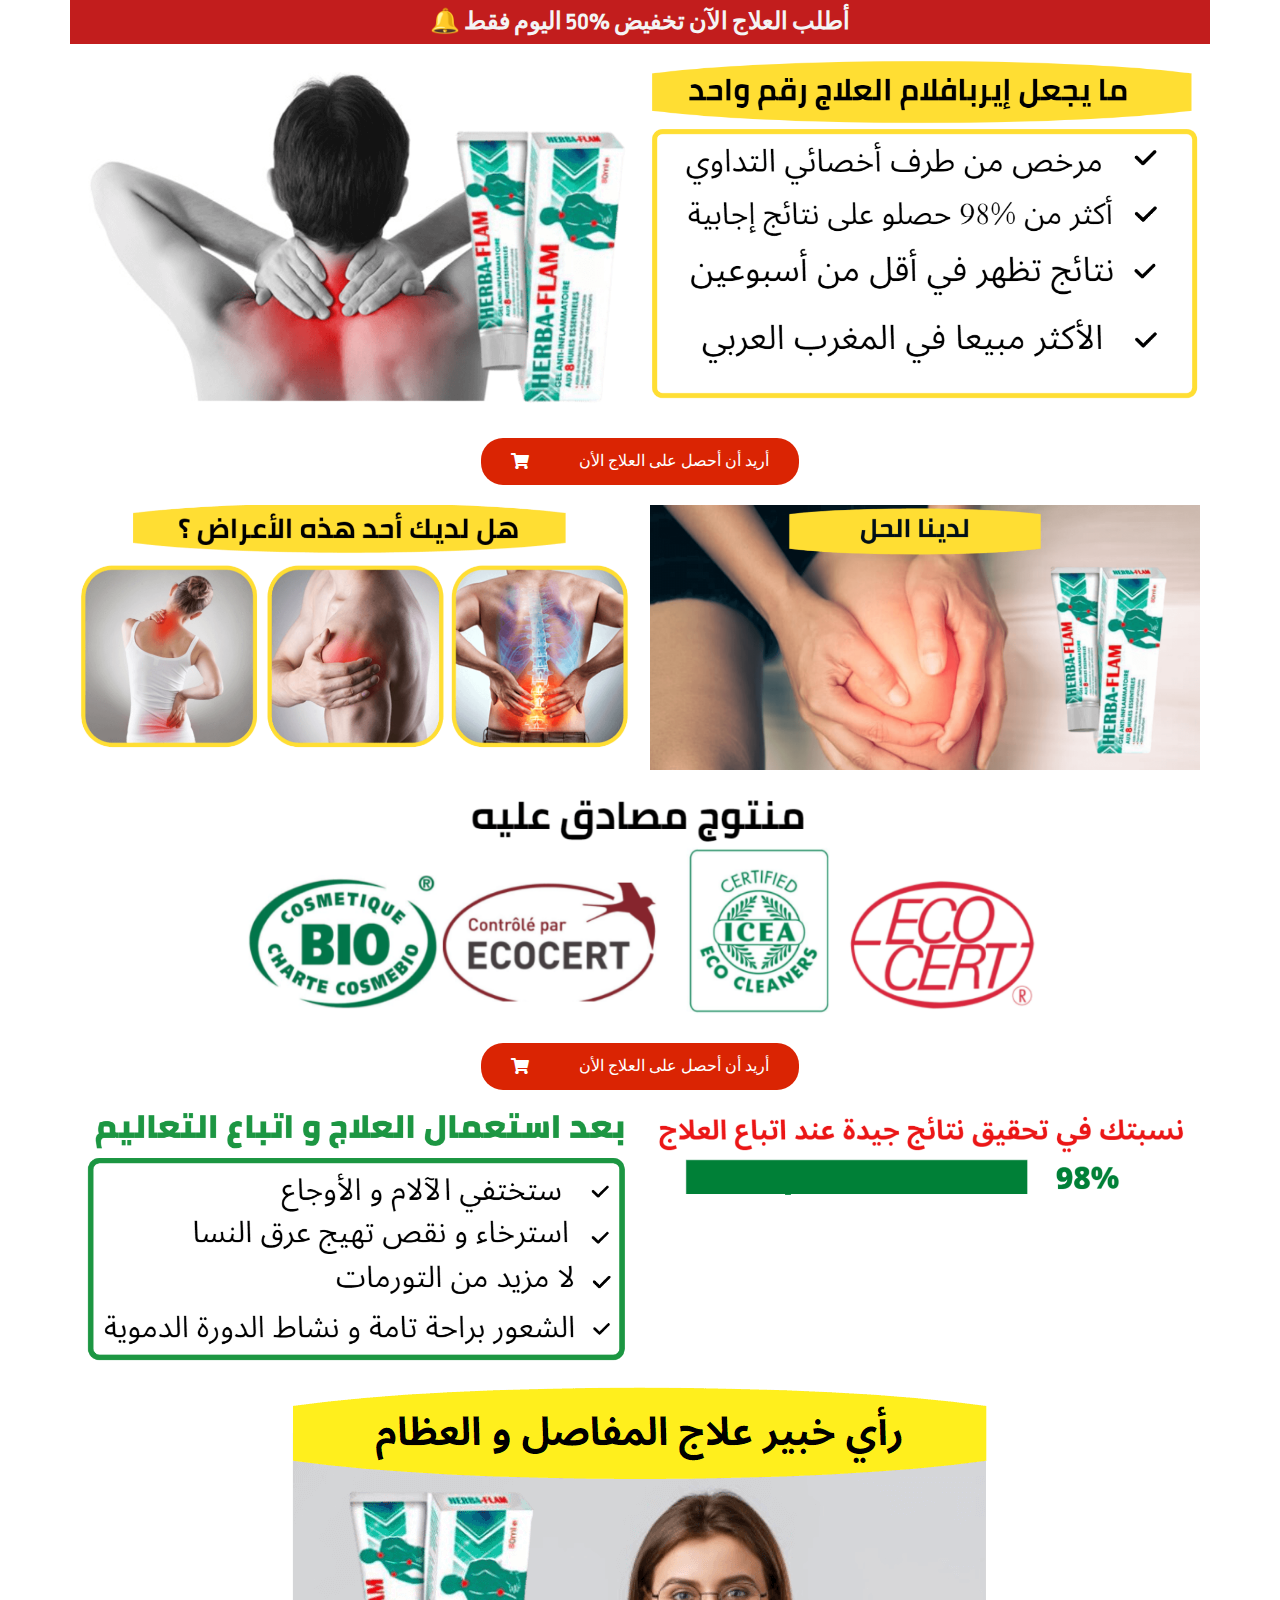
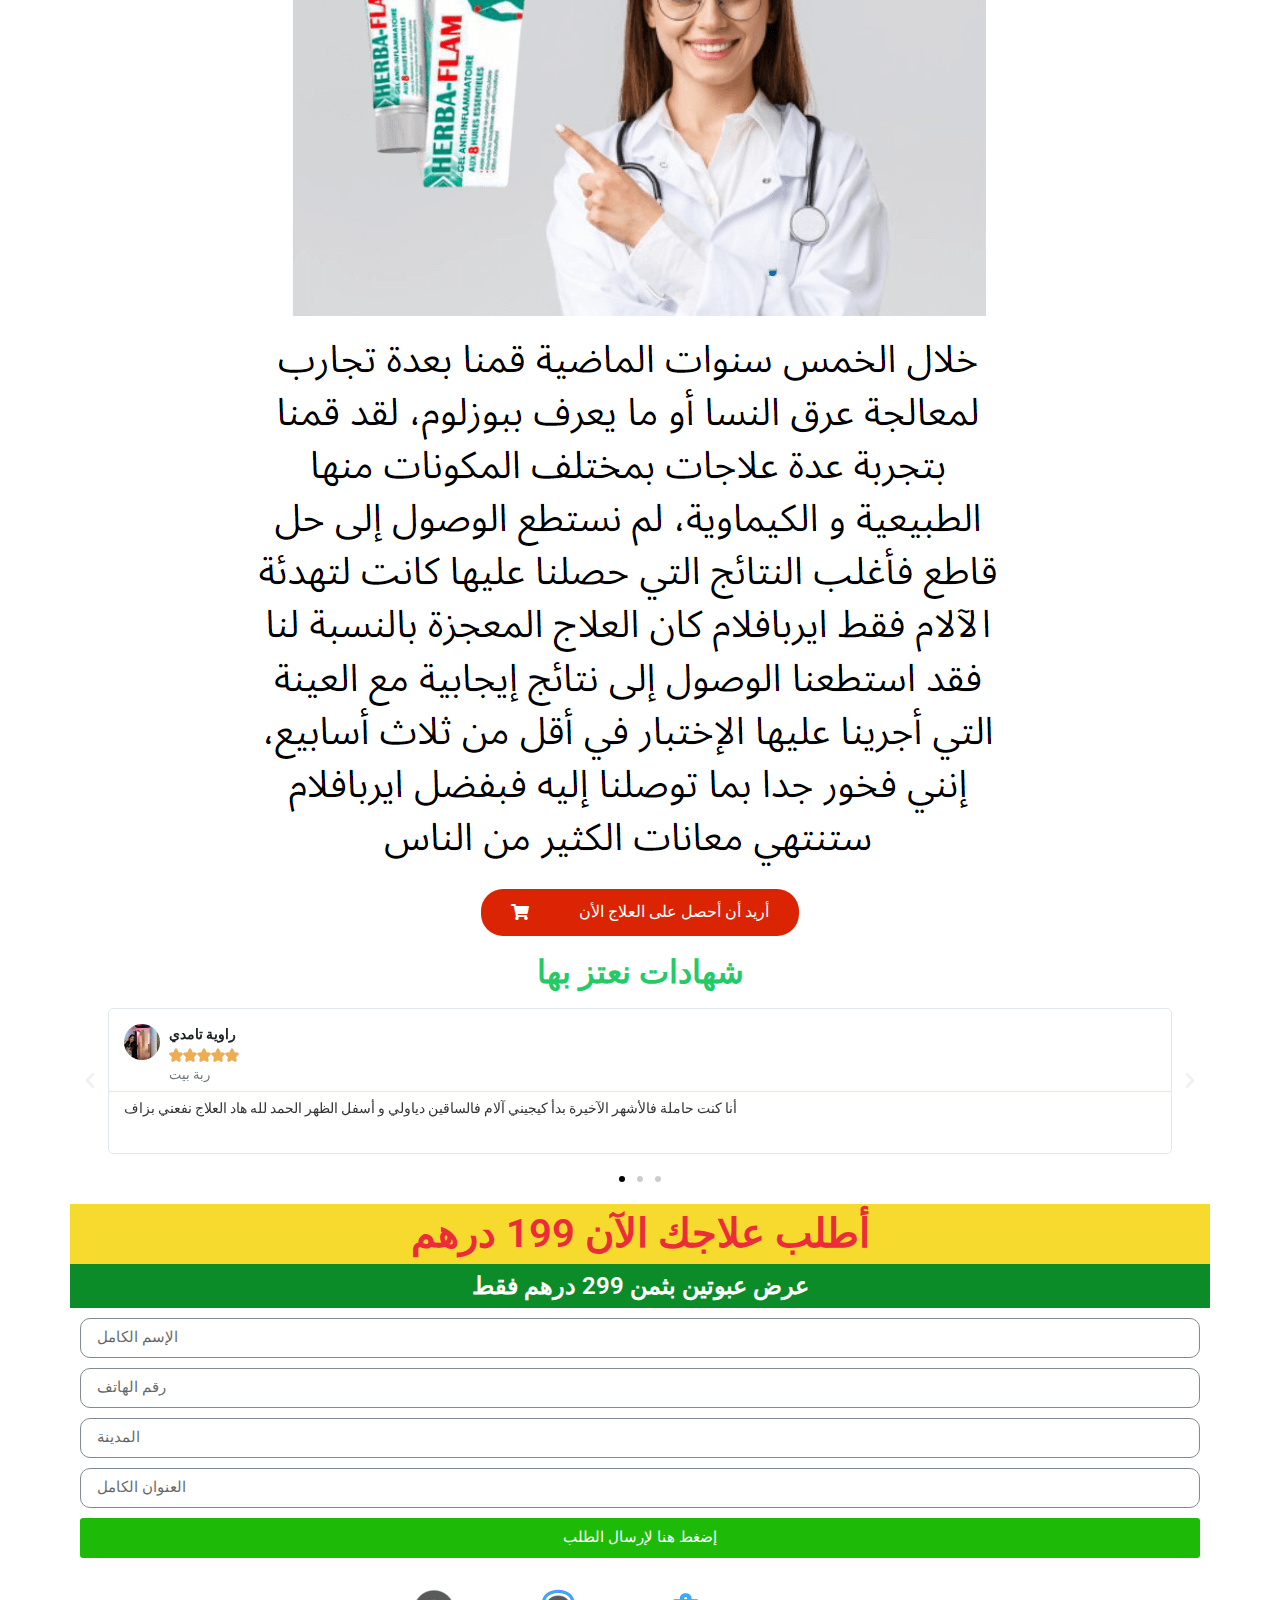
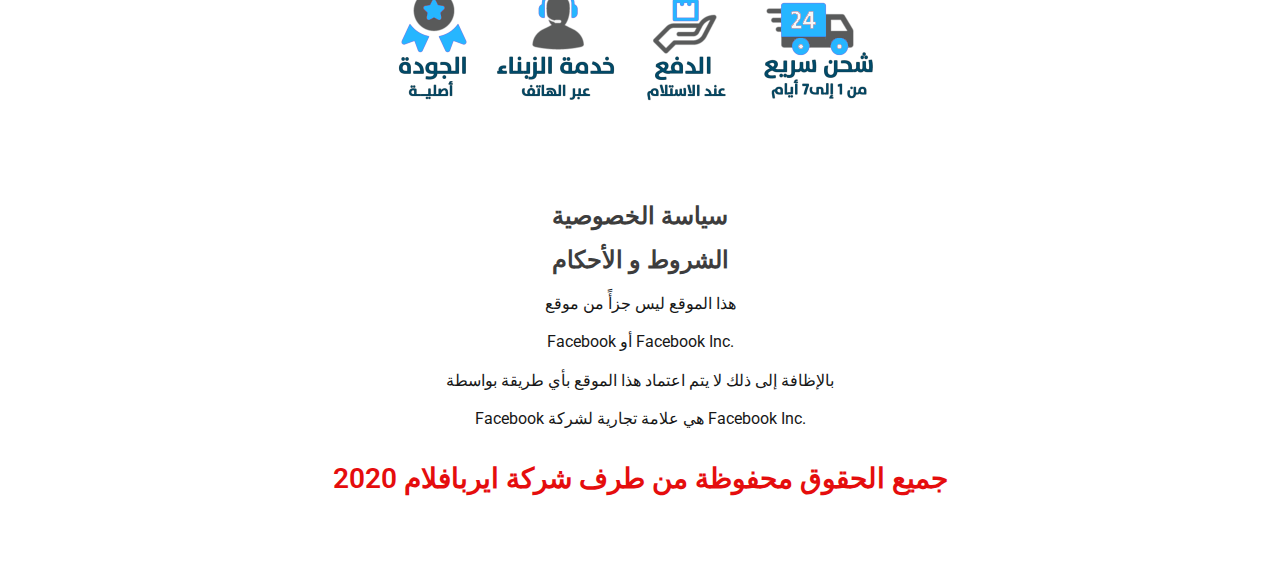
<file: index.html>
<!DOCTYPE html>
<html lang="en-US">
<head>
	<meta charset="UTF-8">
		<title>الحل الأمثل للقضاء على آلام المفاصل</title>
<link rel='dns-prefetch' href='//www.googletagmanager.com' />
<link rel='dns-prefetch' href='//s.w.org' />
<link rel="alternate" type="application/rss+xml" title="الحل الأمثل للقضاء على آلام المفاصل &raquo; Feed" href="/feed/" />
<link rel="alternate" type="application/rss+xml" title="الحل الأمثل للقضاء على آلام المفاصل &raquo; Comments Feed" href="/comments/feed/" />
<!-- This site uses the Google Analytics by MonsterInsights plugin v7.12.3 - Using Analytics tracking - https://www.monsterinsights.com/ -->
<!-- Note: MonsterInsights is not currently configured on this site. The site owner needs to authenticate with Google Analytics in the MonsterInsights settings panel. -->
<!-- No UA code set -->
<!-- / Google Analytics by MonsterInsights -->
		<script type="text/javascript">
			window._wpemojiSettings = {"baseUrl":"https:\/\/s.w.org\/images\/core\/emoji\/13.0.0\/72x72\/","ext":".png","svgUrl":"https:\/\/s.w.org\/images\/core\/emoji\/13.0.0\/svg\/","svgExt":".svg","source":{"concatemoji":"https:\/\/indokabio.shop\/wp-includes\/js\/wp-emoji-release.min.js?ver=5.5.3"}};
			!function(e,a,t){var r,n,o,i,p=a.createElement("canvas"),s=p.getContext&&p.getContext("2d");function c(e,t){var a=String.fromCharCode;s.clearRect(0,0,p.width,p.height),s.fillText(a.apply(this,e),0,0);var r=p.toDataURL();return s.clearRect(0,0,p.width,p.height),s.fillText(a.apply(this,t),0,0),r===p.toDataURL()}function l(e){if(!s||!s.fillText)return!1;switch(s.textBaseline="top",s.font="600 32px Arial",e){case"flag":return!c([127987,65039,8205,9895,65039],[127987,65039,8203,9895,65039])&&(!c([55356,56826,55356,56819],[55356,56826,8203,55356,56819])&&!c([55356,57332,56128,56423,56128,56418,56128,56421,56128,56430,56128,56423,56128,56447],[55356,57332,8203,56128,56423,8203,56128,56418,8203,56128,56421,8203,56128,56430,8203,56128,56423,8203,56128,56447]));case"emoji":return!c([55357,56424,8205,55356,57212],[55357,56424,8203,55356,57212])}return!1}function d(e){var t=a.createElement("script");t.src=e,t.defer=t.type="text/javascript",a.getElementsByTagName("head")[0].appendChild(t)}for(i=Array("flag","emoji"),t.supports={everything:!0,everythingExceptFlag:!0},o=0;o<i.length;o++)t.supports[i[o]]=l(i[o]),t.supports.everything=t.supports.everything&&t.supports[i[o]],"flag"!==i[o]&&(t.supports.everythingExceptFlag=t.supports.everythingExceptFlag&&t.supports[i[o]]);t.supports.everythingExceptFlag=t.supports.everythingExceptFlag&&!t.supports.flag,t.DOMReady=!1,t.readyCallback=function(){t.DOMReady=!0},t.supports.everything||(n=function(){t.readyCallback()},a.addEventListener?(a.addEventListener("DOMContentLoaded",n,!1),e.addEventListener("load",n,!1)):(e.attachEvent("onload",n),a.attachEvent("onreadystatechange",function(){"complete"===a.readyState&&t.readyCallback()})),(r=t.source||{}).concatemoji?d(r.concatemoji):r.wpemoji&&r.twemoji&&(d(r.twemoji),d(r.wpemoji)))}(window,document,window._wpemojiSettings);
		</script>
		<style type="text/css">
img.wp-smiley,
img.emoji {
	display: inline !important;
	border: none !important;
	box-shadow: none !important;
	height: 1em !important;
	width: 1em !important;
	margin: 0 .07em !important;
	vertical-align: -0.1em !important;
	background: none !important;
	padding: 0 !important;
}
</style>
	<link rel='stylesheet' id='wp-block-library-css'  href='/wp-includes/css/dist/block-library/style.min.css?ver=5.5.3' type='text/css' media='all' />
<link rel='stylesheet' id='hello-elementor-css'  href='/wp-content/themes/hello-elementor/style.min.css?ver=2.2.0' type='text/css' media='all' />
<link rel='stylesheet' id='hello-elementor-theme-style-css'  href='/wp-content/themes/hello-elementor/theme.min.css?ver=2.2.0' type='text/css' media='all' />
<link rel='stylesheet' id='elementor-icons-css'  href='/wp-content/plugins/elementor/assets/lib/eicons/css/elementor-icons.min.css?ver=5.9.1' type='text/css' media='all' />
<link rel='stylesheet' id='elementor-animations-css'  href='/wp-content/plugins/elementor/assets/lib/animations/animations.min.css?ver=3.0.12' type='text/css' media='all' />
<link rel='stylesheet' id='elementor-frontend-legacy-css'  href='/wp-content/plugins/elementor/assets/css/frontend-legacy.min.css?ver=3.0.12' type='text/css' media='all' />
<link rel='stylesheet' id='elementor-frontend-css'  href='/wp-content/plugins/elementor/assets/css/frontend.min.css?ver=3.0.12' type='text/css' media='all' />
<link rel='stylesheet' id='elementor-post-16-css'  href='/wp-content/uploads/elementor/css/post-16.css?ver=1603298630' type='text/css' media='all' />
<link rel='stylesheet' id='elementor-pro-css'  href='/wp-content/plugins/elementor-pro/assets/css/frontend.min.css?ver=3.0.5' type='text/css' media='all' />
<link rel='stylesheet' id='elementor-global-css'  href='/wp-content/uploads/elementor/css/global.css?ver=1603299030' type='text/css' media='all' />
<link rel='stylesheet' id='elementor-post-24-css'  href='/wp-content/uploads/elementor/css/post-24.css?ver=1607534633' type='text/css' media='all' />
<link rel='stylesheet' id='google-fonts-1-css'  href='https://fonts.googleapis.com/css?family=Roboto%3A100%2C100italic%2C200%2C200italic%2C300%2C300italic%2C400%2C400italic%2C500%2C500italic%2C600%2C600italic%2C700%2C700italic%2C800%2C800italic%2C900%2C900italic%7CRoboto+Slab%3A100%2C100italic%2C200%2C200italic%2C300%2C300italic%2C400%2C400italic%2C500%2C500italic%2C600%2C600italic%2C700%2C700italic%2C800%2C800italic%2C900%2C900italic%7CRopa+Sans%3A100%2C100italic%2C200%2C200italic%2C300%2C300italic%2C400%2C400italic%2C500%2C500italic%2C600%2C600italic%2C700%2C700italic%2C800%2C800italic%2C900%2C900italic&#038;ver=5.5.3' type='text/css' media='all' />
<link rel='stylesheet' id='elementor-icons-shared-0-css'  href='/wp-content/plugins/elementor/assets/lib/font-awesome/css/fontawesome.min.css?ver=5.12.0' type='text/css' media='all' />
<link rel='stylesheet' id='elementor-icons-fa-solid-css'  href='/wp-content/plugins/elementor/assets/lib/font-awesome/css/solid.min.css?ver=5.12.0' type='text/css' media='all' />
<script type='text/javascript' src='https://www.googletagmanager.com/gtag/js?id=UA-186099698-1' id='google_gtagjs-js' async></script>
<script type='text/javascript' id='google_gtagjs-js-after'>
window.dataLayer = window.dataLayer || [];function gtag(){dataLayer.push(arguments);}
gtag('js', new Date());
gtag('set', 'developer_id.dZTNiMT', true);
gtag('config', 'UA-186099698-1', {"anonymize_ip":true} );
</script>
<link rel="https://api.w.org/" href="/wp-json/" /><link rel="alternate" type="application/json" href="/wp-json/wp/v2/pages/24" /><link rel="EditURI" type="application/rsd+xml" title="RSD" href="/xmlrpc.php?rsd" />
<link rel="wlwmanifest" type="application/wlwmanifest+xml" href="/wp-includes/wlwmanifest.xml" /> 
<meta name="generator" content="WordPress 5.5.3" />
<link rel="canonical" href="/" />
<link rel='shortlink' href='/' />
<link rel="alternate" type="application/json+oembed" href="/wp-json/oembed/1.0/embed?url=https%3A%2F%2F%2F" />
<link rel="alternate" type="text/xml+oembed" href="/wp-json/oembed/1.0/embed?url=https%3A%2F%2F%2F&#038;format=xml" />
<meta name="generator" content="Site Kit by Google 1.23.0" /><!-- Google Tag Manager -->
<script>(function(w,d,s,l,i){w[l]=w[l]||[];w[l].push({'gtm.start':
new Date().getTime(),event:'gtm.js'});var f=d.getElementsByTagName(s)[0],
j=d.createElement(s),dl=l!='dataLayer'?'&l='+l:'';j.async=true;j.src=
'https://www.googletagmanager.com/gtm.js?id='+i+dl;f.parentNode.insertBefore(j,f);
})(window,document,'script','dataLayer','GTM-TP7S295');</script>
<!-- End Google Tag Manager -->
<!-- Hotjar Tracking Code for https://indokabio.shop/ -->
<script>
    (function(h,o,t,j,a,r){
        h.hj=h.hj||function(){(h.hj.q=h.hj.q||[]).push(arguments)};
        h._hjSettings={hjid:2059035,hjsv:6};
        a=o.getElementsByTagName('head')[0];
        r=o.createElement('script');r.async=1;
        r.src=t+h._hjSettings.hjid+j+h._hjSettings.hjsv;
        a.appendChild(r);
    })(window,document,'https://static.hotjar.com/c/hotjar-','.js?sv=');
</script><link rel="apple-touch-icon" sizes="72x72" href="/wp-content/uploads/fbrfg/apple-touch-icon.png">
<link rel="icon" type="image/png" sizes="32x32" href="/wp-content/uploads/fbrfg/favicon-32x32.png">
<link rel="icon" type="image/png" sizes="16x16" href="/wp-content/uploads/fbrfg/favicon-16x16.png">
<link rel="manifest" href="/wp-content/uploads/fbrfg/site.webmanifest">
<link rel="shortcut icon" href="/wp-content/uploads/fbrfg/favicon.ico">
<meta name="msapplication-TileColor" content="#da532c">
<meta name="msapplication-config" content="/wp-content/uploads/fbrfg/browserconfig.xml">
<meta name="theme-color" content="#ffffff">
<!-- Facebook Pixel Code -->
<script type='text/javascript'>
!function(f,b,e,v,n,t,s){if(f.fbq)return;n=f.fbq=function(){n.callMethod?
n.callMethod.apply(n,arguments):n.queue.push(arguments)};if(!f._fbq)f._fbq=n;
n.push=n;n.loaded=!0;n.version='2.0';n.queue=[];t=b.createElement(e);t.async=!0;
t.src=v;s=b.getElementsByTagName(e)[0];s.parentNode.insertBefore(t,s)}(window,
document,'script','https://connect.facebook.net/en_US/fbevents.js');
</script>
<!-- End Facebook Pixel Code -->
<script type='text/javascript'>
  fbq('init', '201460988261870', {}, {
    "agent": "wordpress-5.5.3-2.2.0"
});
</script><script type='text/javascript'>
  fbq('track', 'PageView', []);
</script>
<!-- Facebook Pixel Code -->
<noscript>
<img height="1" width="1" style="display:none" alt="fbpx"
src="https://www.facebook.com/tr?id=201460988261870&ev=PageView&noscript=1" />
</noscript>
<!-- End Facebook Pixel Code -->
	<meta name="viewport" content="width=device-width, initial-scale=1.0, viewport-fit=cover" /></head>
<body class="home page-template page-template-elementor_canvas page page-id-24 elementor-default elementor-template-canvas elementor-kit-16 elementor-page elementor-page-24">
			<div data-elementor-type="wp-page" data-elementor-id="24" class="elementor elementor-24" data-elementor-settings="[]">
						<div class="elementor-inner">
							<div class="elementor-section-wrap">
							<section class="elementor-section elementor-top-section elementor-element elementor-element-2121062 elementor-section-boxed elementor-section-height-default elementor-section-height-default" data-id="2121062" data-element_type="section">
						<div class="elementor-container elementor-column-gap-default">
							<div class="elementor-row">
					<div class="elementor-column elementor-col-100 elementor-top-column elementor-element elementor-element-4e4c8ea" data-id="4e4c8ea" data-element_type="column" data-settings="{&quot;background_background&quot;:&quot;classic&quot;}">
			<div class="elementor-column-wrap elementor-element-populated">
							<div class="elementor-widget-wrap">
						<div class="elementor-element elementor-element-e9a61c5 elementor-widget elementor-widget-heading" data-id="e9a61c5" data-element_type="widget" data-widget_type="heading.default">
				<div class="elementor-widget-container">
			<h4 class="elementor-heading-title elementor-size-default"> 🔔            أطلب العلاج الآن تخفيض %50 اليوم فقط</h4>		</div>
				</div>
						</div>
					</div>
		</div>
								</div>
					</div>
		</section>
				<section class="elementor-section elementor-top-section elementor-element elementor-element-e54dda7 elementor-section-boxed elementor-section-height-default elementor-section-height-default" data-id="e54dda7" data-element_type="section">
						<div class="elementor-container elementor-column-gap-default">
							<div class="elementor-row">
					<div class="elementor-column elementor-col-100 elementor-top-column elementor-element elementor-element-b6972f0" data-id="b6972f0" data-element_type="column">
			<div class="elementor-column-wrap elementor-element-populated">
							<div class="elementor-widget-wrap">
						<div class="elementor-element elementor-element-88e6abc elementor-widget elementor-widget-image" data-id="88e6abc" data-element_type="widget" data-widget_type="image.default">
				<div class="elementor-widget-container">
					<div class="elementor-image">
										<img width="753" height="498" src="/wp-content/uploads/2020/12/124.png" class="attachment-large size-large" alt="" loading="lazy" srcset="/wp-content/uploads/2020/12/124.png 753w, /wp-content/uploads/2020/12/124-300x198.png 300w" sizes="(max-width: 753px) 100vw, 753px" />											</div>
				</div>
				</div>
						</div>
					</div>
		</div>
				<div class="elementor-column elementor-col-100 elementor-top-column elementor-element elementor-element-2f6a292" data-id="2f6a292" data-element_type="column">
			<div class="elementor-column-wrap elementor-element-populated">
							<div class="elementor-widget-wrap">
						<div class="elementor-element elementor-element-f6300ba elementor-widget elementor-widget-image" data-id="f6300ba" data-element_type="widget" data-widget_type="image.default">
				<div class="elementor-widget-container">
					<div class="elementor-image">
										<img width="800" height="506" src="/wp-content/uploads/2020/12/121.png" class="attachment-large size-large" alt="" loading="lazy" srcset="/wp-content/uploads/2020/12/121.png 890w, /wp-content/uploads/2020/12/121-300x190.png 300w, /wp-content/uploads/2020/12/121-768x486.png 768w" sizes="(max-width: 800px) 100vw, 800px" />											</div>
				</div>
				</div>
						</div>
					</div>
		</div>
								</div>
					</div>
		</section>
				<section class="elementor-section elementor-top-section elementor-element elementor-element-1ff6f63 elementor-section-boxed elementor-section-height-default elementor-section-height-default" data-id="1ff6f63" data-element_type="section">
						<div class="elementor-container elementor-column-gap-default">
							<div class="elementor-row">
					<div class="elementor-column elementor-col-100 elementor-top-column elementor-element elementor-element-8591623" data-id="8591623" data-element_type="column">
			<div class="elementor-column-wrap elementor-element-populated">
							<div class="elementor-widget-wrap">
						<div class="elementor-element elementor-element-5472921 elementor-align-center elementor-widget elementor-widget-button" data-id="5472921" data-element_type="widget" data-widget_type="button.default">
				<div class="elementor-widget-container">
					<div class="elementor-button-wrapper">
			<a href="#my-indoka" class="elementor-button-link elementor-button elementor-size-md" role="button">
						<span class="elementor-button-content-wrapper">
						<span class="elementor-button-icon elementor-align-icon-left">
				<i aria-hidden="true" class="fas fa-shopping-cart"></i>			</span>
						<span class="elementor-button-text">أريد أن أحصل على العلاج الأن </span>
		</span>
					</a>
		</div>
				</div>
				</div>
						</div>
					</div>
		</div>
								</div>
					</div>
		</section>
				<section class="elementor-section elementor-top-section elementor-element elementor-element-d748f29 elementor-section-boxed elementor-section-height-default elementor-section-height-default" data-id="d748f29" data-element_type="section">
						<div class="elementor-container elementor-column-gap-default">
							<div class="elementor-row">
					<div class="elementor-column elementor-col-50 elementor-top-column elementor-element elementor-element-c2b25d5" data-id="c2b25d5" data-element_type="column">
			<div class="elementor-column-wrap elementor-element-populated">
							<div class="elementor-widget-wrap">
						<div class="elementor-element elementor-element-f6236ba elementor-widget elementor-widget-image" data-id="f6236ba" data-element_type="widget" data-widget_type="image.default">
				<div class="elementor-widget-container">
					<div class="elementor-image">
										<img width="800" height="357" src="/wp-content/uploads/2020/12/58-1024x457.png" class="attachment-large size-large" alt="" loading="lazy" srcset="/wp-content/uploads/2020/12/58-1024x457.png 1024w, /wp-content/uploads/2020/12/58-300x134.png 300w, /wp-content/uploads/2020/12/58-768x343.png 768w, /wp-content/uploads/2020/12/58.png 1044w" sizes="(max-width: 800px) 100vw, 800px" />											</div>
				</div>
				</div>
						</div>
					</div>
		</div>
				<div class="elementor-column elementor-col-50 elementor-top-column elementor-element elementor-element-6431e0e" data-id="6431e0e" data-element_type="column">
			<div class="elementor-column-wrap elementor-element-populated">
							<div class="elementor-widget-wrap">
						<div class="elementor-element elementor-element-1f1369e elementor-widget elementor-widget-image" data-id="1f1369e" data-element_type="widget" data-widget_type="image.default">
				<div class="elementor-widget-container">
					<div class="elementor-image">
										<img width="800" height="385" src="/wp-content/uploads/2020/12/ما-يجعل-إيربافلام-العلاج-رقم-واحد-1-1024x493.png" class="attachment-large size-large" alt="" loading="lazy" srcset="/wp-content/uploads/2020/12/ما-يجعل-إيربافلام-العلاج-رقم-واحد-1-1024x493.png 1024w, /wp-content/uploads/2020/12/ما-يجعل-إيربافلام-العلاج-رقم-واحد-1-300x144.png 300w, /wp-content/uploads/2020/12/ما-يجعل-إيربافلام-العلاج-رقم-واحد-1-768x370.png 768w, /wp-content/uploads/2020/12/ما-يجعل-إيربافلام-العلاج-رقم-واحد-1.png 1350w" sizes="(max-width: 800px) 100vw, 800px" />											</div>
				</div>
				</div>
						</div>
					</div>
		</div>
								</div>
					</div>
		</section>
				<section class="elementor-section elementor-top-section elementor-element elementor-element-a837e26 elementor-section-boxed elementor-section-height-default elementor-section-height-default" data-id="a837e26" data-element_type="section">
						<div class="elementor-container elementor-column-gap-default">
							<div class="elementor-row">
					<div class="elementor-column elementor-col-100 elementor-top-column elementor-element elementor-element-27d7a9c" data-id="27d7a9c" data-element_type="column">
			<div class="elementor-column-wrap elementor-element-populated">
							<div class="elementor-widget-wrap">
						<div class="elementor-element elementor-element-aaa17a4 elementor-widget elementor-widget-image" data-id="aaa17a4" data-element_type="widget" data-widget_type="image.default">
				<div class="elementor-widget-container">
					<div class="elementor-image">
										<img width="800" height="234" src="/wp-content/uploads/2020/12/132-1-1024x299.png" class="attachment-large size-large" alt="" loading="lazy" srcset="/wp-content/uploads/2020/12/132-1-1024x299.png 1024w, /wp-content/uploads/2020/12/132-1-300x88.png 300w, /wp-content/uploads/2020/12/132-1-768x225.png 768w, /wp-content/uploads/2020/12/132-1.png 1084w" sizes="(max-width: 800px) 100vw, 800px" />											</div>
				</div>
				</div>
						</div>
					</div>
		</div>
								</div>
					</div>
		</section>
				<section class="elementor-section elementor-top-section elementor-element elementor-element-93d78bd elementor-section-boxed elementor-section-height-default elementor-section-height-default" data-id="93d78bd" data-element_type="section">
						<div class="elementor-container elementor-column-gap-default">
							<div class="elementor-row">
					<div class="elementor-column elementor-col-100 elementor-top-column elementor-element elementor-element-886d0be" data-id="886d0be" data-element_type="column">
			<div class="elementor-column-wrap elementor-element-populated">
							<div class="elementor-widget-wrap">
						<div class="elementor-element elementor-element-46016d3 elementor-align-center elementor-widget elementor-widget-button" data-id="46016d3" data-element_type="widget" data-widget_type="button.default">
				<div class="elementor-widget-container">
					<div class="elementor-button-wrapper">
			<a href="#my-indoka" class="elementor-button-link elementor-button elementor-size-md" role="button">
						<span class="elementor-button-content-wrapper">
						<span class="elementor-button-icon elementor-align-icon-left">
				<i aria-hidden="true" class="fas fa-shopping-cart"></i>			</span>
						<span class="elementor-button-text">أريد أن أحصل على العلاج الأن </span>
		</span>
					</a>
		</div>
				</div>
				</div>
						</div>
					</div>
		</div>
								</div>
					</div>
		</section>
				<section class="elementor-section elementor-top-section elementor-element elementor-element-1e45898 elementor-section-boxed elementor-section-height-default elementor-section-height-default" data-id="1e45898" data-element_type="section">
						<div class="elementor-container elementor-column-gap-default">
							<div class="elementor-row">
					<div class="elementor-column elementor-col-50 elementor-top-column elementor-element elementor-element-b5c4c9a" data-id="b5c4c9a" data-element_type="column">
			<div class="elementor-column-wrap elementor-element-populated">
							<div class="elementor-widget-wrap">
						<div class="elementor-element elementor-element-3ab48c5 elementor-widget elementor-widget-image" data-id="3ab48c5" data-element_type="widget" data-widget_type="image.default">
				<div class="elementor-widget-container">
					<div class="elementor-image">
										<img width="800" height="371" src="/wp-content/uploads/2020/12/ha-1.png" class="attachment-large size-large" alt="" loading="lazy" srcset="/wp-content/uploads/2020/12/ha-1.png 932w, /wp-content/uploads/2020/12/ha-1-300x139.png 300w, /wp-content/uploads/2020/12/ha-1-768x356.png 768w" sizes="(max-width: 800px) 100vw, 800px" />											</div>
				</div>
				</div>
						</div>
					</div>
		</div>
				<div class="elementor-column elementor-col-50 elementor-top-column elementor-element elementor-element-1c81eb6" data-id="1c81eb6" data-element_type="column">
			<div class="elementor-column-wrap elementor-element-populated">
							<div class="elementor-widget-wrap">
						<div class="elementor-element elementor-element-b4f03e8 elementor-widget elementor-widget-image" data-id="b4f03e8" data-element_type="widget" data-widget_type="image.default">
				<div class="elementor-widget-container">
					<div class="elementor-image">
										<img width="800" height="123" src="/wp-content/uploads/2020/12/60-1-1024x158.png" class="attachment-large size-large" alt="" loading="lazy" srcset="/wp-content/uploads/2020/12/60-1-1024x158.png 1024w, /wp-content/uploads/2020/12/60-1-300x46.png 300w, /wp-content/uploads/2020/12/60-1-768x119.png 768w, /wp-content/uploads/2020/12/60-1.png 1028w" sizes="(max-width: 800px) 100vw, 800px" />											</div>
				</div>
				</div>
						</div>
					</div>
		</div>
								</div>
					</div>
		</section>
				<section class="elementor-section elementor-top-section elementor-element elementor-element-3334d9a elementor-section-boxed elementor-section-height-default elementor-section-height-default" data-id="3334d9a" data-element_type="section">
						<div class="elementor-container elementor-column-gap-default">
							<div class="elementor-row">
					<div class="elementor-column elementor-col-100 elementor-top-column elementor-element elementor-element-589538f" data-id="589538f" data-element_type="column">
			<div class="elementor-column-wrap elementor-element-populated">
							<div class="elementor-widget-wrap">
						<div class="elementor-element elementor-element-6a9ebe8 elementor-widget elementor-widget-image" data-id="6a9ebe8" data-element_type="widget" data-widget_type="image.default">
				<div class="elementor-widget-container">
					<div class="elementor-image">
										<img width="708" height="531" src="/wp-content/uploads/2020/12/docteur-1.png" class="attachment-large size-large" alt="" loading="lazy" srcset="/wp-content/uploads/2020/12/docteur-1.png 708w, /wp-content/uploads/2020/12/docteur-1-300x225.png 300w" sizes="(max-width: 708px) 100vw, 708px" />											</div>
				</div>
				</div>
						</div>
					</div>
		</div>
								</div>
					</div>
		</section>
				<section class="elementor-section elementor-top-section elementor-element elementor-element-bd37fc6 elementor-section-boxed elementor-section-height-default elementor-section-height-default" data-id="bd37fc6" data-element_type="section">
						<div class="elementor-container elementor-column-gap-default">
							<div class="elementor-row">
					<div class="elementor-column elementor-col-100 elementor-top-column elementor-element elementor-element-c009c19" data-id="c009c19" data-element_type="column">
			<div class="elementor-column-wrap elementor-element-populated">
							<div class="elementor-widget-wrap">
						<div class="elementor-element elementor-element-25c1b8b elementor-widget elementor-widget-image" data-id="25c1b8b" data-element_type="widget" data-widget_type="image.default">
				<div class="elementor-widget-container">
					<div class="elementor-image">
										<img width="762" height="533" src="/wp-content/uploads/2020/12/nnn-1.png" class="attachment-large size-large" alt="" loading="lazy" srcset="/wp-content/uploads/2020/12/nnn-1.png 762w, /wp-content/uploads/2020/12/nnn-1-300x210.png 300w" sizes="(max-width: 762px) 100vw, 762px" />											</div>
				</div>
				</div>
						</div>
					</div>
		</div>
								</div>
					</div>
		</section>
				<section class="elementor-section elementor-top-section elementor-element elementor-element-ab05dbd elementor-section-boxed elementor-section-height-default elementor-section-height-default" data-id="ab05dbd" data-element_type="section">
						<div class="elementor-container elementor-column-gap-default">
							<div class="elementor-row">
					<div class="elementor-column elementor-col-100 elementor-top-column elementor-element elementor-element-ddb0212" data-id="ddb0212" data-element_type="column">
			<div class="elementor-column-wrap elementor-element-populated">
							<div class="elementor-widget-wrap">
						<div class="elementor-element elementor-element-81a3d6a elementor-align-center elementor-widget elementor-widget-button" data-id="81a3d6a" data-element_type="widget" data-widget_type="button.default">
				<div class="elementor-widget-container">
					<div class="elementor-button-wrapper">
			<a href="#my-indoka" class="elementor-button-link elementor-button elementor-size-md" role="button">
						<span class="elementor-button-content-wrapper">
						<span class="elementor-button-icon elementor-align-icon-left">
				<i aria-hidden="true" class="fas fa-shopping-cart"></i>			</span>
						<span class="elementor-button-text">أريد أن أحصل على العلاج الأن </span>
		</span>
					</a>
		</div>
				</div>
				</div>
						</div>
					</div>
		</div>
								</div>
					</div>
		</section>
				<section class="elementor-section elementor-top-section elementor-element elementor-element-31570c9 elementor-section-boxed elementor-section-height-default elementor-section-height-default" data-id="31570c9" data-element_type="section">
						<div class="elementor-container elementor-column-gap-default">
							<div class="elementor-row">
					<div class="elementor-column elementor-col-100 elementor-top-column elementor-element elementor-element-d3baacd" data-id="d3baacd" data-element_type="column">
			<div class="elementor-column-wrap elementor-element-populated">
							<div class="elementor-widget-wrap">
						<div class="elementor-element elementor-element-4460ca2 elementor-widget elementor-widget-heading" data-id="4460ca2" data-element_type="widget" data-widget_type="heading.default">
				<div class="elementor-widget-container">
			<h2 class="elementor-heading-title elementor-size-default">شهادات نعتز بها</h2>		</div>
				</div>
						</div>
					</div>
		</div>
								</div>
					</div>
		</section>
				<section class="elementor-section elementor-top-section elementor-element elementor-element-5ff0cc2 elementor-section-boxed elementor-section-height-default elementor-section-height-default" data-id="5ff0cc2" data-element_type="section">
						<div class="elementor-container elementor-column-gap-default">
							<div class="elementor-row">
					<div class="elementor-column elementor-col-100 elementor-top-column elementor-element elementor-element-cf1da1d" data-id="cf1da1d" data-element_type="column" id="my-indoka">
			<div class="elementor-column-wrap elementor-element-populated">
							<div class="elementor-widget-wrap">
						<div class="elementor-element elementor-element-0a98553 elementor-arrows-yes elementor-pagination-type-bullets elementor-review--has-separator elementor--star-style-star_fontawesome elementor-widget elementor-widget-reviews" data-id="0a98553" data-element_type="widget" data-settings="{&quot;show_arrows&quot;:&quot;yes&quot;,&quot;pagination&quot;:&quot;bullets&quot;,&quot;speed&quot;:500,&quot;autoplay&quot;:&quot;yes&quot;,&quot;autoplay_speed&quot;:5000,&quot;loop&quot;:&quot;yes&quot;,&quot;pause_on_hover&quot;:&quot;yes&quot;,&quot;pause_on_interaction&quot;:&quot;yes&quot;,&quot;space_between&quot;:{&quot;unit&quot;:&quot;px&quot;,&quot;size&quot;:10,&quot;sizes&quot;:[]},&quot;space_between_tablet&quot;:{&quot;unit&quot;:&quot;px&quot;,&quot;size&quot;:10,&quot;sizes&quot;:[]},&quot;space_between_mobile&quot;:{&quot;unit&quot;:&quot;px&quot;,&quot;size&quot;:10,&quot;sizes&quot;:[]}}" data-widget_type="reviews.default">
				<div class="elementor-widget-container">
					<div class="elementor-swiper">
			<div class="elementor-main-swiper swiper-container">
				<div class="swiper-wrapper">
											<div class="swiper-slide">
									<div class="elementor-testimonial elementor-repeater-item-12876e4">
							<div class="elementor-testimonial__header">
											<div class="elementor-testimonial__image">
							<img src="/wp-content/uploads/2020/12/120275862_449667212658127_7142447380058695614_o-1.jpg" alt="راوية تامدي">
						</div>
										<cite class="elementor-testimonial__cite"><span class="elementor-testimonial__name">راوية تامدي</span><div class="elementor-star-rating"><i class="elementor-star-full">&#xE934;</i><i class="elementor-star-full">&#xE934;</i><i class="elementor-star-full">&#xE934;</i><i class="elementor-star-full">&#xE934;</i><i class="elementor-star-full">&#xE934;</i></div><span class="elementor-testimonial__title">ربة  بيت</span></cite>					<div class="elementor-testimonial__icon elementor-icon elementor-icon-"><span class="elementor-screen-only">Read More</span></div>				</div>
										<div class="elementor-testimonial__content">
					<div class="elementor-testimonial__text">
						أنا كنت حاملة فالأشهر الآخيرة بدأ كيجيني آلام فالساقين دياولي و أسفل الظهر الحمد لله هاد العلاج نفعني بزاف					</div>
				</div>
					</div>
								</div>
											<div class="swiper-slide">
									<div class="elementor-testimonial elementor-repeater-item-ddafa23">
							<div class="elementor-testimonial__header">
											<div class="elementor-testimonial__image">
							<img src="/wp-content/uploads/2020/12/58442439_10157008427543820_3431701594175963136_o-1.jpg" alt="رضوان ساكور">
						</div>
										<cite class="elementor-testimonial__cite"><span class="elementor-testimonial__name">رضوان ساكور</span><div class="elementor-star-rating"><i class="elementor-star-full">&#xE934;</i><i class="elementor-star-full">&#xE934;</i><i class="elementor-star-full">&#xE934;</i><i class="elementor-star-full">&#xE934;</i><i class="elementor-star-full">&#xE934;</i></div><span class="elementor-testimonial__title">تاجر</span></cite>					<div class="elementor-testimonial__icon elementor-icon elementor-icon-"><span class="elementor-screen-only">Read More</span></div>				</div>
										<div class="elementor-testimonial__content">
					<div class="elementor-testimonial__text">
						جاني عرق النسا شحال هادي و جربت بزاف الدوايات صحابلي غادي نتهنى من المشكل ساعة كانو غير كيهدو الصداع شوية هاد العلاج كنت شفتو متداول فالسعودية ملي دخلاتو هاد الشركة للمغرب خديتو و جربتو و الحمدلله دبا كنحس براسي بخير شكرآ					</div>
				</div>
					</div>
								</div>
											<div class="swiper-slide">
									<div class="elementor-testimonial elementor-repeater-item-ebf1467">
							<div class="elementor-testimonial__header">
											<div class="elementor-testimonial__image">
							<img src="/wp-content/uploads/2020/12/38742209_10157683988734606_3380950658583625728_o-1.jpg" alt="الحسين لوجيل">
						</div>
										<cite class="elementor-testimonial__cite"><span class="elementor-testimonial__name">الحسين لوجيل</span><div class="elementor-star-rating"><i class="elementor-star-full">&#xE934;</i><i class="elementor-star-full">&#xE934;</i><i class="elementor-star-full">&#xE934;</i><i class="elementor-star-full">&#xE934;</i><i class="elementor-star-full">&#xE934;</i></div><span class="elementor-testimonial__title">محامي</span></cite>					<div class="elementor-testimonial__icon elementor-icon elementor-icon-"><span class="elementor-screen-only">Read More</span></div>				</div>
										<div class="elementor-testimonial__content">
					<div class="elementor-testimonial__text">
						كتر من 15 عام و أنا عندي السياتيك الحمد لله لقيت راحتي على هاد المنتوج					</div>
				</div>
					</div>
								</div>
									</div>
															<div class="swiper-pagination"></div>
																<div class="elementor-swiper-button elementor-swiper-button-prev">
							<i class="eicon-chevron-left" aria-hidden="true"></i>
							<span class="elementor-screen-only">Previous</span>
						</div>
						<div class="elementor-swiper-button elementor-swiper-button-next">
							<i class="eicon-chevron-right" aria-hidden="true"></i>
							<span class="elementor-screen-only">Next</span>
						</div>
												</div>
		</div>
				</div>
				</div>
						</div>
					</div>
		</div>
								</div>
					</div>
		</section>
				<section class="elementor-section elementor-top-section elementor-element elementor-element-274efce elementor-section-boxed elementor-section-height-default elementor-section-height-default" data-id="274efce" data-element_type="section">
						<div class="elementor-container elementor-column-gap-default">
							<div class="elementor-row">
					<div class="elementor-column elementor-col-100 elementor-top-column elementor-element elementor-element-6704414" data-id="6704414" data-element_type="column" data-settings="{&quot;background_background&quot;:&quot;classic&quot;}">
			<div class="elementor-column-wrap elementor-element-populated">
							<div class="elementor-widget-wrap">
						<div class="elementor-element elementor-element-0a98828 elementor-widget elementor-widget-heading" data-id="0a98828" data-element_type="widget" data-widget_type="heading.default">
				<div class="elementor-widget-container">
			<h1 class="elementor-heading-title elementor-size-default">أطلب علاجك الآن 199 درهم</h1>		</div>
				</div>
						</div>
					</div>
		</div>
								</div>
					</div>
		</section>
				<section class="elementor-section elementor-top-section elementor-element elementor-element-74a1e9b elementor-section-boxed elementor-section-height-default elementor-section-height-default" data-id="74a1e9b" data-element_type="section">
						<div class="elementor-container elementor-column-gap-default">
							<div class="elementor-row">
					<div class="elementor-column elementor-col-100 elementor-top-column elementor-element elementor-element-3b22bb5" data-id="3b22bb5" data-element_type="column" data-settings="{&quot;background_background&quot;:&quot;classic&quot;}">
			<div class="elementor-column-wrap elementor-element-populated">
							<div class="elementor-widget-wrap">
						<div class="elementor-element elementor-element-1ff9812 elementor-widget elementor-widget-heading" data-id="1ff9812" data-element_type="widget" data-widget_type="heading.default">
				<div class="elementor-widget-container">
			<h4 class="elementor-heading-title elementor-size-default">عرض عبوتين بثمن 299 درهم فقط</h4>		</div>
				</div>
						</div>
					</div>
		</div>
								</div>
					</div>
		</section>
				<section class="elementor-section elementor-top-section elementor-element elementor-element-794c89a elementor-section-boxed elementor-section-height-default elementor-section-height-default" data-id="794c89a" data-element_type="section">
						<div class="elementor-container elementor-column-gap-default">
							<div class="elementor-row">
					<div class="elementor-column elementor-col-100 elementor-top-column elementor-element elementor-element-4bdd08f" data-id="4bdd08f" data-element_type="column">
			<div class="elementor-column-wrap elementor-element-populated">
							<div class="elementor-widget-wrap">
						<div class="elementor-element elementor-element-4dd03af elementor-button-align-stretch elementor-widget elementor-widget-form" data-id="4dd03af" data-element_type="widget" data-settings="{&quot;button_width&quot;:&quot;100&quot;,&quot;step_type&quot;:&quot;number_text&quot;,&quot;step_icon_shape&quot;:&quot;circle&quot;}" data-widget_type="form.default">
				<div class="elementor-widget-container">
					<form class="elementor-form" method="post" name="herbaflam">
			<input type="hidden" name="post_id" value="24"/>
			<input type="hidden" name="form_id" value="4dd03af"/>

							<input type="hidden" name="queried_id" value="24"/>
			
			<div class="elementor-form-fields-wrapper elementor-labels-above">
								<div class="elementor-field-type-text elementor-field-group elementor-column elementor-field-group-name elementor-col-100 elementor-field-required">
					<input size="1" type="text" name="form_fields[name]" id="form-field-name" class="elementor-field elementor-size-sm  elementor-field-textual" placeholder="الإسم الكامل" required="required" aria-required="true">				</div>
								<div class="elementor-field-type-tel elementor-field-group elementor-column elementor-field-group-email elementor-col-100 elementor-field-required">
					<input size="1" type="tel" name="form_fields[email]" id="form-field-email" class="elementor-field elementor-size-sm  elementor-field-textual" placeholder="رقم الهاتف" required="required" aria-required="true" pattern="[0-9()#&amp;+*-=.]+" title="Only numbers and phone characters (#, -, *, etc) are accepted.">				</div>
								<div class="elementor-field-type-text elementor-field-group elementor-column elementor-field-group-message elementor-col-100 elementor-field-required">
					<input size="1" type="text" name="form_fields[message]" id="form-field-message" class="elementor-field elementor-size-sm  elementor-field-textual" placeholder="المدينة" required="required" aria-required="true">				</div>
								<div class="elementor-field-type-text elementor-field-group elementor-column elementor-field-group-field_5d86490 elementor-col-100 elementor-field-required">
					<input size="1" type="text" name="form_fields[field_5d86490]" id="form-field-field_5d86490" class="elementor-field elementor-size-sm  elementor-field-textual" placeholder="العنوان الكامل" required="required" aria-required="true">				</div>
								<div class="elementor-field-group elementor-column elementor-field-type-submit elementor-col-100 e-form__buttons">
					<button type="submit" class="elementor-button elementor-size-sm">
						<span >
															<span class="elementor-button-icon">
																										</span>
																						<span class="elementor-button-text">إضغط هنا لإرسال الطلب</span>
													</span>
					</button>
				</div>
			</div>
		</form>
				</div>
				</div>
						</div>
					</div>
		</div>
								</div>
					</div>
		</section>
				<section class="elementor-section elementor-top-section elementor-element elementor-element-b5c8ee6 elementor-section-boxed elementor-section-height-default elementor-section-height-default" data-id="b5c8ee6" data-element_type="section">
						<div class="elementor-container elementor-column-gap-default">
							<div class="elementor-row">
					<div class="elementor-column elementor-col-100 elementor-top-column elementor-element elementor-element-bc3ce98" data-id="bc3ce98" data-element_type="column">
			<div class="elementor-column-wrap elementor-element-populated">
							<div class="elementor-widget-wrap">
						<div class="elementor-element elementor-element-b5e5477 elementor-widget elementor-widget-image" data-id="b5e5477" data-element_type="widget" data-widget_type="image.default">
				<div class="elementor-widget-container">
					<div class="elementor-image">
										<img width="550" height="136" src="/wp-content/uploads/2020/12/hanotkom_logo-04_2_550x-BLUE_550x_550x_30f49670-831a-40f1-80c5-838a81a039f6_550x-1.png" class="attachment-large size-large" alt="" loading="lazy" srcset="/wp-content/uploads/2020/12/hanotkom_logo-04_2_550x-BLUE_550x_550x_30f49670-831a-40f1-80c5-838a81a039f6_550x-1.png 550w, /wp-content/uploads/2020/12/hanotkom_logo-04_2_550x-BLUE_550x_550x_30f49670-831a-40f1-80c5-838a81a039f6_550x-1-300x74.png 300w" sizes="(max-width: 550px) 100vw, 550px" />											</div>
				</div>
				</div>
						</div>
					</div>
		</div>
								</div>
					</div>
		</section>
				<section class="elementor-section elementor-top-section elementor-element elementor-element-c8d7293 elementor-section-boxed elementor-section-height-default elementor-section-height-default" data-id="c8d7293" data-element_type="section">
						<div class="elementor-container elementor-column-gap-default">
							<div class="elementor-row">
					<div class="elementor-column elementor-col-100 elementor-top-column elementor-element elementor-element-c6d574c" data-id="c6d574c" data-element_type="column">
			<div class="elementor-column-wrap elementor-element-populated">
							<div class="elementor-widget-wrap">
						<div class="elementor-element elementor-element-6557280 elementor-widget elementor-widget-spacer" data-id="6557280" data-element_type="widget" data-widget_type="spacer.default">
				<div class="elementor-widget-container">
					<div class="elementor-spacer">
			<div class="elementor-spacer-inner"></div>
		</div>
				</div>
				</div>
						</div>
					</div>
		</div>
								</div>
					</div>
		</section>
				<section class="elementor-section elementor-top-section elementor-element elementor-element-a6bcaf3 elementor-section-boxed elementor-section-height-default elementor-section-height-default" data-id="a6bcaf3" data-element_type="section">
						<div class="elementor-container elementor-column-gap-default">
							<div class="elementor-row">
					<div class="elementor-column elementor-col-100 elementor-top-column elementor-element elementor-element-63b01a6" data-id="63b01a6" data-element_type="column">
			<div class="elementor-column-wrap elementor-element-populated">
							<div class="elementor-widget-wrap">
						<div class="elementor-element elementor-element-eedac05 elementor-widget elementor-widget-heading" data-id="eedac05" data-element_type="widget" data-widget_type="heading.default">
				<div class="elementor-widget-container">
			<h4 class="elementor-heading-title elementor-size-default">سياسة الخصوصية</h4>		</div>
				</div>
						</div>
					</div>
		</div>
								</div>
					</div>
		</section>
				<section class="elementor-section elementor-top-section elementor-element elementor-element-db94203 elementor-section-boxed elementor-section-height-default elementor-section-height-default" data-id="db94203" data-element_type="section">
						<div class="elementor-container elementor-column-gap-default">
							<div class="elementor-row">
					<div class="elementor-column elementor-col-100 elementor-top-column elementor-element elementor-element-8428407" data-id="8428407" data-element_type="column">
			<div class="elementor-column-wrap elementor-element-populated">
							<div class="elementor-widget-wrap">
						<div class="elementor-element elementor-element-407fbb9 elementor-widget elementor-widget-heading" data-id="407fbb9" data-element_type="widget" data-widget_type="heading.default">
				<div class="elementor-widget-container">
			<h4 class="elementor-heading-title elementor-size-default">الشروط و الأحكام</h4>		</div>
				</div>
						</div>
					</div>
		</div>
								</div>
					</div>
		</section>
				<section class="elementor-section elementor-top-section elementor-element elementor-element-1e5b303 elementor-section-boxed elementor-section-height-default elementor-section-height-default" data-id="1e5b303" data-element_type="section">
						<div class="elementor-container elementor-column-gap-default">
							<div class="elementor-row">
					<div class="elementor-column elementor-col-100 elementor-top-column elementor-element elementor-element-6cef02e" data-id="6cef02e" data-element_type="column">
			<div class="elementor-column-wrap elementor-element-populated">
							<div class="elementor-widget-wrap">
						<div class="elementor-element elementor-element-828eafe elementor-widget elementor-widget-text-editor" data-id="828eafe" data-element_type="widget" data-widget_type="text-editor.default">
				<div class="elementor-widget-container">
					<div class="elementor-text-editor elementor-clearfix"><p>هذا الموقع ليس جزأً من موقع</p><p>Facebook أو Facebook Inc.</p><p>بالإظافة إلى ذلك لا يتم اعتماد هذا الموقع بأي طريقة بواسطة</p><p>Facebook هي علامة تجارية لشركة Facebook Inc.</p></div>
				</div>
				</div>
						</div>
					</div>
		</div>
								</div>
					</div>
		</section>
				<section class="elementor-section elementor-top-section elementor-element elementor-element-512bd39 elementor-section-boxed elementor-section-height-default elementor-section-height-default" data-id="512bd39" data-element_type="section">
						<div class="elementor-container elementor-column-gap-default">
							<div class="elementor-row">
					<div class="elementor-column elementor-col-100 elementor-top-column elementor-element elementor-element-a37bd64" data-id="a37bd64" data-element_type="column">
			<div class="elementor-column-wrap elementor-element-populated">
							<div class="elementor-widget-wrap">
						<div class="elementor-element elementor-element-96d0312 elementor-widget elementor-widget-heading" data-id="96d0312" data-element_type="widget" data-widget_type="heading.default">
				<div class="elementor-widget-container">
			<h3 class="elementor-heading-title elementor-size-default">جميع الحقوق محفوظة من طرف شركة ايربافلام 2020</h3>		</div>
				</div>
						</div>
					</div>
		</div>
								</div>
					</div>
		</section>
				<section class="elementor-section elementor-top-section elementor-element elementor-element-211ae18 elementor-section-boxed elementor-section-height-default elementor-section-height-default" data-id="211ae18" data-element_type="section">
						<div class="elementor-container elementor-column-gap-default">
							<div class="elementor-row">
					<div class="elementor-column elementor-col-100 elementor-top-column elementor-element elementor-element-4a8df4f" data-id="4a8df4f" data-element_type="column">
			<div class="elementor-column-wrap elementor-element-populated">
							<div class="elementor-widget-wrap">
						<div class="elementor-element elementor-element-f1e6333 elementor-widget elementor-widget-spacer" data-id="f1e6333" data-element_type="widget" data-widget_type="spacer.default">
				<div class="elementor-widget-container">
					<div class="elementor-spacer">
			<div class="elementor-spacer-inner"></div>
		</div>
				</div>
				</div>
						</div>
					</div>
		</div>
								</div>
					</div>
		</section>
						</div>
						</div>
					</div>
		<!-- Google Tag Manager (noscript) -->
<noscript><iframe src="https://www.googletagmanager.com/ns.html?id=GTM-TP7S295"
height="0" width="0" style="display:none;visibility:hidden"></iframe></noscript>
<!-- End Google Tag Manager (noscript) -->
<script type='text/javascript' src='/wp-includes/js/wp-embed.min.js?ver=5.5.3' id='wp-embed-js'></script>
<script type='text/javascript' src='/wp-includes/js/imagesloaded.min.js?ver=4.1.4' id='imagesloaded-js'></script>
<script type='text/javascript' src='/wp-includes/js/jquery/jquery.js?ver=1.12.4-wp' id='jquery-core-js'></script>
<script type='text/javascript' src='/wp-content/plugins/elementor/assets/js/frontend-modules.min.js?ver=3.0.12' id='elementor-frontend-modules-js'></script>
<script type='text/javascript' src='/wp-content/plugins/elementor-pro/assets/lib/sticky/jquery.sticky.min.js?ver=3.0.5' id='elementor-sticky-js'></script>
<script type='text/javascript' id='elementor-pro-frontend-js-before'>
var ElementorProFrontendConfig = {"ajaxurl":"https:\/\/indokabio.shop\/wp-admin\/admin-ajax.php","nonce":"09b970ec3d","i18n":{"toc_no_headings_found":"No headings were found on this page."},"shareButtonsNetworks":{"facebook":{"title":"Facebook","has_counter":true},"twitter":{"title":"Twitter"},"google":{"title":"Google+","has_counter":true},"linkedin":{"title":"LinkedIn","has_counter":true},"pinterest":{"title":"Pinterest","has_counter":true},"reddit":{"title":"Reddit","has_counter":true},"vk":{"title":"VK","has_counter":true},"odnoklassniki":{"title":"OK","has_counter":true},"tumblr":{"title":"Tumblr"},"delicious":{"title":"Delicious"},"digg":{"title":"Digg"},"skype":{"title":"Skype"},"stumbleupon":{"title":"StumbleUpon","has_counter":true},"mix":{"title":"Mix"},"telegram":{"title":"Telegram"},"pocket":{"title":"Pocket","has_counter":true},"xing":{"title":"XING","has_counter":true},"whatsapp":{"title":"WhatsApp"},"email":{"title":"Email"},"print":{"title":"Print"},"weixin":{"title":"WeChat"},"weibo":{"title":"Weibo"}},"facebook_sdk":{"lang":"en_US","app_id":""},"lottie":{"defaultAnimationUrl":"https:\/\/indokabio.shop\/wp-content\/plugins\/elementor-pro\/modules\/lottie\/assets\/animations\/default.json"}};
</script>
<script type='text/javascript' src='/wp-content/plugins/elementor-pro/assets/js/frontend.min.js?ver=3.0.5' id='elementor-pro-frontend-js'></script>
<script type='text/javascript' src='/wp-includes/js/jquery/ui/position.min.js?ver=1.11.4' id='jquery-ui-position-js'></script>
<script type='text/javascript' src='/wp-content/plugins/elementor/assets/lib/dialog/dialog.min.js?ver=4.8.1' id='elementor-dialog-js'></script>
<script type='text/javascript' src='/wp-content/plugins/elementor/assets/lib/waypoints/waypoints.min.js?ver=4.0.2' id='elementor-waypoints-js'></script>
<script type='text/javascript' src='/wp-content/plugins/elementor/assets/lib/swiper/swiper.min.js?ver=5.3.6' id='swiper-js'></script>
<script type='text/javascript' src='/wp-content/plugins/elementor/assets/lib/share-link/share-link.min.js?ver=3.0.12' id='share-link-js'></script>
<script type='text/javascript' id='elementor-frontend-js-before'>
var elementorFrontendConfig = {"environmentMode":{"edit":false,"wpPreview":false},"i18n":{"shareOnFacebook":"Share on Facebook","shareOnTwitter":"Share on Twitter","pinIt":"Pin it","download":"Download","downloadImage":"Download image","fullscreen":"Fullscreen","zoom":"Zoom","share":"Share","playVideo":"Play Video","previous":"Previous","next":"Next","close":"Close"},"is_rtl":false,"breakpoints":{"xs":0,"sm":480,"md":768,"lg":1025,"xl":1440,"xxl":1600},"version":"3.0.12","is_static":false,"legacyMode":{"elementWrappers":true},"urls":{"assets":"https:\/\/indokabio.shop\/wp-content\/plugins\/elementor\/assets\/"},"settings":{"page":[],"editorPreferences":[]},"kit":{"global_image_lightbox":"yes","lightbox_enable_counter":"yes","lightbox_enable_fullscreen":"yes","lightbox_enable_zoom":"yes","lightbox_enable_share":"yes","lightbox_title_src":"title","lightbox_description_src":"description"},"post":{"id":24,"title":"%D8%A7%D9%84%D8%AD%D9%84%20%D8%A7%D9%84%D8%A3%D9%85%D8%AB%D9%84%20%D9%84%D9%84%D9%82%D8%B6%D8%A7%D8%A1%20%D8%B9%D9%84%D9%89%20%D8%A2%D9%84%D8%A7%D9%85%20%D8%A7%D9%84%D9%85%D9%81%D8%A7%D8%B5%D9%84","excerpt":"","featuredImage":false}};
</script>
<script type='text/javascript' src='/wp-content/plugins/elementor/assets/js/frontend.min.js?ver=3.0.12' id='elementor-frontend-js'></script>
	</body>
</html>

<!--
Performance optimized by W3 Total Cache. Learn more: https://www.boldgrid.com/w3-total-cache/

Object Caching 0/170 objects using apc
Page Caching using apc 
Database Caching using apc

Served from: indokabio.shop @ 2020-12-30 23:47:18 by W3 Total Cache
-->
</file>
<file: wp-content/uploads/elementor/css/post-16.css>
.elementor-kit-16{--e-global-color-primary:#6EC1E4;--e-global-color-secondary:#54595F;--e-global-color-text:#7A7A7A;--e-global-color-accent:#61CE70;--e-global-typography-primary-font-family:"Roboto";--e-global-typography-primary-font-weight:600;--e-global-typography-secondary-font-family:"Roboto Slab";--e-global-typography-secondary-font-weight:400;--e-global-typography-text-font-family:"Roboto";--e-global-typography-text-font-weight:400;--e-global-typography-accent-font-family:"Roboto";--e-global-typography-accent-font-weight:500;}.elementor-section.elementor-section-boxed > .elementor-container{max-width:1140px;}.elementor-widget:not(:last-child){margin-bottom:20px;}{}h1.entry-title{display:var(--page-title-display);}@media(max-width:1024px){.elementor-section.elementor-section-boxed > .elementor-container{max-width:1025px;}}@media(max-width:767px){.elementor-section.elementor-section-boxed > .elementor-container{max-width:768px;}}
</file>
<file: wp-content/uploads/elementor/css/global.css>
.elementor-widget-heading .elementor-heading-title{color:var( --e-global-color-primary );font-family:var( --e-global-typography-primary-font-family ), Sans-serif;font-weight:var( --e-global-typography-primary-font-weight );}.elementor-widget-image .widget-image-caption{color:var( --e-global-color-text );font-family:var( --e-global-typography-text-font-family ), Sans-serif;font-weight:var( --e-global-typography-text-font-weight );}.elementor-widget-text-editor{color:var( --e-global-color-text );font-family:var( --e-global-typography-text-font-family ), Sans-serif;font-weight:var( --e-global-typography-text-font-weight );}.elementor-widget-text-editor.elementor-drop-cap-view-stacked .elementor-drop-cap{background-color:var( --e-global-color-primary );}.elementor-widget-text-editor.elementor-drop-cap-view-framed .elementor-drop-cap, .elementor-widget-text-editor.elementor-drop-cap-view-default .elementor-drop-cap{color:var( --e-global-color-primary );border-color:var( --e-global-color-primary );}.elementor-widget-button .elementor-button{font-family:var( --e-global-typography-accent-font-family ), Sans-serif;font-weight:var( --e-global-typography-accent-font-weight );background-color:var( --e-global-color-accent );}.elementor-widget-divider{--divider-color:var( --e-global-color-secondary );}.elementor-widget-divider .elementor-divider__text{color:var( --e-global-color-secondary );font-family:var( --e-global-typography-secondary-font-family ), Sans-serif;font-weight:var( --e-global-typography-secondary-font-weight );}.elementor-widget-divider.elementor-view-stacked .elementor-icon{background-color:var( --e-global-color-secondary );}.elementor-widget-divider.elementor-view-framed .elementor-icon, .elementor-widget-divider.elementor-view-default .elementor-icon{color:var( --e-global-color-secondary );border-color:var( --e-global-color-secondary );}.elementor-widget-divider.elementor-view-framed .elementor-icon, .elementor-widget-divider.elementor-view-default .elementor-icon svg{fill:var( --e-global-color-secondary );}.elementor-widget-image-box .elementor-image-box-content .elementor-image-box-title{color:var( --e-global-color-primary );font-family:var( --e-global-typography-primary-font-family ), Sans-serif;font-weight:var( --e-global-typography-primary-font-weight );}.elementor-widget-image-box .elementor-image-box-content .elementor-image-box-description{color:var( --e-global-color-text );font-family:var( --e-global-typography-text-font-family ), Sans-serif;font-weight:var( --e-global-typography-text-font-weight );}.elementor-widget-icon.elementor-view-stacked .elementor-icon{background-color:var( --e-global-color-primary );}.elementor-widget-icon.elementor-view-framed .elementor-icon, .elementor-widget-icon.elementor-view-default .elementor-icon{color:var( --e-global-color-primary );border-color:var( --e-global-color-primary );}.elementor-widget-icon.elementor-view-framed .elementor-icon, .elementor-widget-icon.elementor-view-default .elementor-icon svg{fill:var( --e-global-color-primary );}.elementor-widget-icon-box.elementor-view-stacked .elementor-icon{background-color:var( --e-global-color-primary );}.elementor-widget-icon-box.elementor-view-framed .elementor-icon, .elementor-widget-icon-box.elementor-view-default .elementor-icon{fill:var( --e-global-color-primary );color:var( --e-global-color-primary );border-color:var( --e-global-color-primary );}.elementor-widget-icon-box .elementor-icon-box-content .elementor-icon-box-title{color:var( --e-global-color-primary );}.elementor-widget-icon-box .elementor-icon-box-content .elementor-icon-box-title, .elementor-widget-icon-box .elementor-icon-box-content .elementor-icon-box-title a{font-family:var( --e-global-typography-primary-font-family ), Sans-serif;font-weight:var( --e-global-typography-primary-font-weight );}.elementor-widget-icon-box .elementor-icon-box-content .elementor-icon-box-description{color:var( --e-global-color-text );font-family:var( --e-global-typography-text-font-family ), Sans-serif;font-weight:var( --e-global-typography-text-font-weight );}.elementor-widget-star-rating .elementor-star-rating__title{color:var( --e-global-color-text );font-family:var( --e-global-typography-text-font-family ), Sans-serif;font-weight:var( --e-global-typography-text-font-weight );}.elementor-widget-image-gallery .gallery-item .gallery-caption{font-family:var( --e-global-typography-accent-font-family ), Sans-serif;font-weight:var( --e-global-typography-accent-font-weight );}.elementor-widget-icon-list .elementor-icon-list-item:not(:last-child):after{border-color:var( --e-global-color-text );}.elementor-widget-icon-list .elementor-icon-list-icon i{color:var( --e-global-color-primary );}.elementor-widget-icon-list .elementor-icon-list-icon svg{fill:var( --e-global-color-primary );}.elementor-widget-icon-list .elementor-icon-list-text{color:var( --e-global-color-secondary );}.elementor-widget-icon-list .elementor-icon-list-item, .elementor-widget-icon-list .elementor-icon-list-item a{font-family:var( --e-global-typography-text-font-family ), Sans-serif;font-weight:var( --e-global-typography-text-font-weight );}.elementor-widget-counter .elementor-counter-number-wrapper{color:var( --e-global-color-primary );font-family:var( --e-global-typography-primary-font-family ), Sans-serif;font-weight:var( --e-global-typography-primary-font-weight );}.elementor-widget-counter .elementor-counter-title{color:var( --e-global-color-secondary );font-family:var( --e-global-typography-secondary-font-family ), Sans-serif;font-weight:var( --e-global-typography-secondary-font-weight );}.elementor-widget-progress .elementor-progress-wrapper .elementor-progress-bar{background-color:var( --e-global-color-primary );}.elementor-widget-progress .elementor-title{color:var( --e-global-color-primary );font-family:var( --e-global-typography-text-font-family ), Sans-serif;font-weight:var( --e-global-typography-text-font-weight );}.elementor-widget-testimonial .elementor-testimonial-content{color:var( --e-global-color-text );font-family:var( --e-global-typography-text-font-family ), Sans-serif;font-weight:var( --e-global-typography-text-font-weight );}.elementor-widget-testimonial .elementor-testimonial-name{color:var( --e-global-color-primary );font-family:var( --e-global-typography-primary-font-family ), Sans-serif;font-weight:var( --e-global-typography-primary-font-weight );}.elementor-widget-testimonial .elementor-testimonial-job{color:var( --e-global-color-secondary );font-family:var( --e-global-typography-secondary-font-family ), Sans-serif;font-weight:var( --e-global-typography-secondary-font-weight );}.elementor-widget-tabs .elementor-tab-title, .elementor-widget-tabs .elementor-tab-title a{color:var( --e-global-color-primary );}.elementor-widget-tabs .elementor-tab-title.elementor-active a{color:var( --e-global-color-accent );}.elementor-widget-tabs .elementor-tab-title{font-family:var( --e-global-typography-primary-font-family ), Sans-serif;font-weight:var( --e-global-typography-primary-font-weight );}.elementor-widget-tabs .elementor-tab-content{color:var( --e-global-color-text );font-family:var( --e-global-typography-text-font-family ), Sans-serif;font-weight:var( --e-global-typography-text-font-weight );}.elementor-widget-accordion .elementor-accordion-icon, .elementor-widget-accordion .elementor-accordion-title{color:var( --e-global-color-primary );}.elementor-widget-accordion .elementor-active .elementor-accordion-icon, .elementor-widget-accordion .elementor-active .elementor-accordion-title{color:var( --e-global-color-accent );}.elementor-widget-accordion .elementor-accordion .elementor-accordion-title{font-family:var( --e-global-typography-primary-font-family ), Sans-serif;font-weight:var( --e-global-typography-primary-font-weight );}.elementor-widget-accordion .elementor-accordion .elementor-tab-content{color:var( --e-global-color-text );font-family:var( --e-global-typography-text-font-family ), Sans-serif;font-weight:var( --e-global-typography-text-font-weight );}.elementor-widget-toggle .elementor-toggle-title, .elementor-widget-toggle .elementor-toggle-icon{color:var( --e-global-color-primary );}.elementor-widget-toggle .elementor-tab-title.elementor-active a, .elementor-widget-toggle .elementor-tab-title.elementor-active .elementor-toggle-icon{color:var( --e-global-color-accent );}.elementor-widget-toggle .elementor-toggle .elementor-toggle-title{font-family:var( --e-global-typography-primary-font-family ), Sans-serif;font-weight:var( --e-global-typography-primary-font-weight );}.elementor-widget-toggle .elementor-toggle .elementor-tab-content{color:var( --e-global-color-text );font-family:var( --e-global-typography-text-font-family ), Sans-serif;font-weight:var( --e-global-typography-text-font-weight );}.elementor-widget-alert .elementor-alert-title{font-family:var( --e-global-typography-primary-font-family ), Sans-serif;font-weight:var( --e-global-typography-primary-font-weight );}.elementor-widget-alert .elementor-alert-description{font-family:var( --e-global-typography-text-font-family ), Sans-serif;font-weight:var( --e-global-typography-text-font-weight );}.elementor-widget-theme-site-logo .widget-image-caption{color:var( --e-global-color-text );font-family:var( --e-global-typography-text-font-family ), Sans-serif;font-weight:var( --e-global-typography-text-font-weight );}.elementor-widget-theme-site-title .elementor-heading-title{color:var( --e-global-color-primary );font-family:var( --e-global-typography-primary-font-family ), Sans-serif;font-weight:var( --e-global-typography-primary-font-weight );}.elementor-widget-theme-page-title .elementor-heading-title{color:var( --e-global-color-primary );font-family:var( --e-global-typography-primary-font-family ), Sans-serif;font-weight:var( --e-global-typography-primary-font-weight );}.elementor-widget-theme-post-title .elementor-heading-title{color:var( --e-global-color-primary );font-family:var( --e-global-typography-primary-font-family ), Sans-serif;font-weight:var( --e-global-typography-primary-font-weight );}.elementor-widget-theme-post-excerpt .elementor-widget-container{color:var( --e-global-color-text );font-family:var( --e-global-typography-text-font-family ), Sans-serif;font-weight:var( --e-global-typography-text-font-weight );}.elementor-widget-theme-post-content{color:var( --e-global-color-text );font-family:var( --e-global-typography-text-font-family ), Sans-serif;font-weight:var( --e-global-typography-text-font-weight );}.elementor-widget-theme-post-featured-image .widget-image-caption{color:var( --e-global-color-text );font-family:var( --e-global-typography-text-font-family ), Sans-serif;font-weight:var( --e-global-typography-text-font-weight );}.elementor-widget-theme-archive-title .elementor-heading-title{color:var( --e-global-color-primary );font-family:var( --e-global-typography-primary-font-family ), Sans-serif;font-weight:var( --e-global-typography-primary-font-weight );}.elementor-widget-archive-posts .elementor-post__title, .elementor-widget-archive-posts .elementor-post__title a{color:var( --e-global-color-secondary );font-family:var( --e-global-typography-primary-font-family ), Sans-serif;font-weight:var( --e-global-typography-primary-font-weight );}.elementor-widget-archive-posts .elementor-post__meta-data{font-family:var( --e-global-typography-secondary-font-family ), Sans-serif;font-weight:var( --e-global-typography-secondary-font-weight );}.elementor-widget-archive-posts .elementor-post__excerpt p{font-family:var( --e-global-typography-text-font-family ), Sans-serif;font-weight:var( --e-global-typography-text-font-weight );}.elementor-widget-archive-posts .elementor-post__read-more{color:var( --e-global-color-accent );font-family:var( --e-global-typography-accent-font-family ), Sans-serif;font-weight:var( --e-global-typography-accent-font-weight );}.elementor-widget-archive-posts .elementor-post__card .elementor-post__badge{background-color:var( --e-global-color-accent );font-family:var( --e-global-typography-accent-font-family ), Sans-serif;font-weight:var( --e-global-typography-accent-font-weight );}.elementor-widget-archive-posts .elementor-pagination{font-family:var( --e-global-typography-secondary-font-family ), Sans-serif;font-weight:var( --e-global-typography-secondary-font-weight );}.elementor-widget-archive-posts .elementor-posts-nothing-found{color:var( --e-global-color-text );font-family:var( --e-global-typography-text-font-family ), Sans-serif;font-weight:var( --e-global-typography-text-font-weight );}.elementor-widget-posts .elementor-post__title, .elementor-widget-posts .elementor-post__title a{color:var( --e-global-color-secondary );font-family:var( --e-global-typography-primary-font-family ), Sans-serif;font-weight:var( --e-global-typography-primary-font-weight );}.elementor-widget-posts .elementor-post__meta-data{font-family:var( --e-global-typography-secondary-font-family ), Sans-serif;font-weight:var( --e-global-typography-secondary-font-weight );}.elementor-widget-posts .elementor-post__excerpt p{font-family:var( --e-global-typography-text-font-family ), Sans-serif;font-weight:var( --e-global-typography-text-font-weight );}.elementor-widget-posts .elementor-post__read-more{color:var( --e-global-color-accent );font-family:var( --e-global-typography-accent-font-family ), Sans-serif;font-weight:var( --e-global-typography-accent-font-weight );}.elementor-widget-posts .elementor-post__card .elementor-post__badge{background-color:var( --e-global-color-accent );font-family:var( --e-global-typography-accent-font-family ), Sans-serif;font-weight:var( --e-global-typography-accent-font-weight );}.elementor-widget-posts .elementor-pagination{font-family:var( --e-global-typography-secondary-font-family ), Sans-serif;font-weight:var( --e-global-typography-secondary-font-weight );}.elementor-widget-portfolio a .elementor-portfolio-item__overlay{background-color:var( --e-global-color-accent );}.elementor-widget-portfolio .elementor-portfolio-item__title{font-family:var( --e-global-typography-primary-font-family ), Sans-serif;font-weight:var( --e-global-typography-primary-font-weight );}.elementor-widget-portfolio .elementor-portfolio__filter{color:var( --e-global-color-text );font-family:var( --e-global-typography-primary-font-family ), Sans-serif;font-weight:var( --e-global-typography-primary-font-weight );}.elementor-widget-portfolio .elementor-portfolio__filter.elementor-active{color:var( --e-global-color-primary );}.elementor-widget-gallery .elementor-gallery-item__title{font-family:var( --e-global-typography-primary-font-family ), Sans-serif;font-weight:var( --e-global-typography-primary-font-weight );}.elementor-widget-gallery .elementor-gallery-item__description{font-family:var( --e-global-typography-text-font-family ), Sans-serif;font-weight:var( --e-global-typography-text-font-weight );}.elementor-widget-gallery{--galleries-title-color-normal:var( --e-global-color-primary );--galleries-title-color-hover:var( --e-global-color-secondary );--galleries-pointer-bg-color-hover:var( --e-global-color-accent );--gallery-title-color-active:var( --e-global-color-secondary );--galleries-pointer-bg-color-active:var( --e-global-color-accent );}.elementor-widget-gallery .elementor-gallery-title{font-family:var( --e-global-typography-primary-font-family ), Sans-serif;font-weight:var( --e-global-typography-primary-font-weight );}.elementor-widget-form .elementor-field-group > label, .elementor-widget-form .elementor-field-subgroup label{color:var( --e-global-color-text );}.elementor-widget-form .elementor-field-group > label{font-family:var( --e-global-typography-text-font-family ), Sans-serif;font-weight:var( --e-global-typography-text-font-weight );}.elementor-widget-form .elementor-field-type-html{color:var( --e-global-color-text );font-family:var( --e-global-typography-text-font-family ), Sans-serif;font-weight:var( --e-global-typography-text-font-weight );}.elementor-widget-form .elementor-field-group .elementor-field{color:var( --e-global-color-text );}.elementor-widget-form .elementor-field-group .elementor-field, .elementor-widget-form .elementor-field-subgroup label{font-family:var( --e-global-typography-text-font-family ), Sans-serif;font-weight:var( --e-global-typography-text-font-weight );}.elementor-widget-form .elementor-button{font-family:var( --e-global-typography-accent-font-family ), Sans-serif;font-weight:var( --e-global-typography-accent-font-weight );}.elementor-widget-form .e-form__buttons__wrapper__button-next{background-color:var( --e-global-color-accent );}.elementor-widget-form .elementor-button[type="submit"]{background-color:var( --e-global-color-accent );}.elementor-widget-form .e-form__buttons__wrapper__button-previous{background-color:var( --e-global-color-accent );}.elementor-widget-form .elementor-message{font-family:var( --e-global-typography-text-font-family ), Sans-serif;font-weight:var( --e-global-typography-text-font-weight );}.elementor-widget-form .e-form__indicators__indicator, .elementor-widget-form .e-form__indicators__indicator__label{font-family:var( --e-global-typography-accent-font-family ), Sans-serif;font-weight:var( --e-global-typography-accent-font-weight );}.elementor-widget-form{--e-form-steps-indicator-inactive-primary-color:var( --e-global-color-text );--e-form-steps-indicator-active-primary-color:var( --e-global-color-accent );--e-form-steps-indicator-completed-primary-color:var( --e-global-color-accent );--e-form-steps-indicator-progress-color:var( --e-global-color-accent );--e-form-steps-indicator-progress-background-color:var( --e-global-color-text );--e-form-steps-indicator-progress-meter-color:var( --e-global-color-text );}.elementor-widget-form .e-form__indicators__indicator__progress__meter{font-family:var( --e-global-typography-accent-font-family ), Sans-serif;font-weight:var( --e-global-typography-accent-font-weight );}.elementor-widget-login .elementor-field-group > a{color:var( --e-global-color-text );}.elementor-widget-login .elementor-field-group > a:hover{color:var( --e-global-color-accent );}.elementor-widget-login .elementor-form-fields-wrapper label{color:var( --e-global-color-text );font-family:var( --e-global-typography-text-font-family ), Sans-serif;font-weight:var( --e-global-typography-text-font-weight );}.elementor-widget-login .elementor-field-group .elementor-field{color:var( --e-global-color-text );}.elementor-widget-login .elementor-field-group .elementor-field, .elementor-widget-login .elementor-field-subgroup label{font-family:var( --e-global-typography-text-font-family ), Sans-serif;font-weight:var( --e-global-typography-text-font-weight );}.elementor-widget-login .elementor-button{font-family:var( --e-global-typography-accent-font-family ), Sans-serif;font-weight:var( --e-global-typography-accent-font-weight );background-color:var( --e-global-color-accent );}.elementor-widget-login .elementor-widget-container .elementor-login__logged-in-message{color:var( --e-global-color-text );font-family:var( --e-global-typography-text-font-family ), Sans-serif;font-weight:var( --e-global-typography-text-font-weight );}.elementor-widget-slides .elementor-slide-heading{font-family:var( --e-global-typography-primary-font-family ), Sans-serif;font-weight:var( --e-global-typography-primary-font-weight );}.elementor-widget-slides .elementor-slide-description{font-family:var( --e-global-typography-secondary-font-family ), Sans-serif;font-weight:var( --e-global-typography-secondary-font-weight );}.elementor-widget-slides .elementor-slide-button{font-family:var( --e-global-typography-accent-font-family ), Sans-serif;font-weight:var( --e-global-typography-accent-font-weight );}.elementor-widget-nav-menu .elementor-nav-menu .elementor-item{font-family:var( --e-global-typography-primary-font-family ), Sans-serif;font-weight:var( --e-global-typography-primary-font-weight );}.elementor-widget-nav-menu .elementor-nav-menu--main .elementor-item{color:var( --e-global-color-text );}.elementor-widget-nav-menu .elementor-nav-menu--main .elementor-item:hover,
					.elementor-widget-nav-menu .elementor-nav-menu--main .elementor-item.elementor-item-active,
					.elementor-widget-nav-menu .elementor-nav-menu--main .elementor-item.highlighted,
					.elementor-widget-nav-menu .elementor-nav-menu--main .elementor-item:focus{color:var( --e-global-color-accent );}.elementor-widget-nav-menu .elementor-nav-menu--main:not(.e--pointer-framed) .elementor-item:before,
					.elementor-widget-nav-menu .elementor-nav-menu--main:not(.e--pointer-framed) .elementor-item:after{background-color:var( --e-global-color-accent );}.elementor-widget-nav-menu .e--pointer-framed .elementor-item:before,
					.elementor-widget-nav-menu .e--pointer-framed .elementor-item:after{border-color:var( --e-global-color-accent );}.elementor-widget-nav-menu .elementor-nav-menu--dropdown .elementor-item, .elementor-widget-nav-menu .elementor-nav-menu--dropdown  .elementor-sub-item{font-family:var( --e-global-typography-accent-font-family ), Sans-serif;font-weight:var( --e-global-typography-accent-font-weight );}.elementor-widget-animated-headline .elementor-headline-dynamic-wrapper path{stroke:var( --e-global-color-accent );}.elementor-widget-animated-headline .elementor-headline-plain-text{color:var( --e-global-color-secondary );}.elementor-widget-animated-headline .elementor-headline{font-family:var( --e-global-typography-primary-font-family ), Sans-serif;font-weight:var( --e-global-typography-primary-font-weight );}.elementor-widget-animated-headline .elementor-headline-dynamic-text{color:var( --e-global-color-secondary );font-family:var( --e-global-typography-primary-font-family ), Sans-serif;font-weight:var( --e-global-typography-primary-font-weight );}.elementor-widget-price-list .elementor-price-list-header{color:var( --e-global-color-primary );font-family:var( --e-global-typography-primary-font-family ), Sans-serif;font-weight:var( --e-global-typography-primary-font-weight );}.elementor-widget-price-list .elementor-price-list-description{color:var( --e-global-color-text );font-family:var( --e-global-typography-text-font-family ), Sans-serif;font-weight:var( --e-global-typography-text-font-weight );}.elementor-widget-price-list .elementor-price-list-separator{border-bottom-color:var( --e-global-color-secondary );}.elementor-widget-price-table .elementor-price-table__header{background-color:var( --e-global-color-secondary );}.elementor-widget-price-table .elementor-price-table__heading{font-family:var( --e-global-typography-primary-font-family ), Sans-serif;font-weight:var( --e-global-typography-primary-font-weight );}.elementor-widget-price-table .elementor-price-table__subheading{font-family:var( --e-global-typography-secondary-font-family ), Sans-serif;font-weight:var( --e-global-typography-secondary-font-weight );}.elementor-widget-price-table .elementor-price-table__price{font-family:var( --e-global-typography-primary-font-family ), Sans-serif;font-weight:var( --e-global-typography-primary-font-weight );}.elementor-widget-price-table .elementor-price-table__original-price{color:var( --e-global-color-secondary );font-family:var( --e-global-typography-primary-font-family ), Sans-serif;font-weight:var( --e-global-typography-primary-font-weight );}.elementor-widget-price-table .elementor-price-table__period{color:var( --e-global-color-secondary );font-family:var( --e-global-typography-secondary-font-family ), Sans-serif;font-weight:var( --e-global-typography-secondary-font-weight );}.elementor-widget-price-table .elementor-price-table__features-list{color:var( --e-global-color-text );}.elementor-widget-price-table .elementor-price-table__features-list li{font-family:var( --e-global-typography-text-font-family ), Sans-serif;font-weight:var( --e-global-typography-text-font-weight );}.elementor-widget-price-table .elementor-price-table__features-list li:before{border-top-color:var( --e-global-color-text );}.elementor-widget-price-table .elementor-price-table__button{font-family:var( --e-global-typography-accent-font-family ), Sans-serif;font-weight:var( --e-global-typography-accent-font-weight );background-color:var( --e-global-color-accent );}.elementor-widget-price-table .elementor-price-table__additional_info{color:var( --e-global-color-text );font-family:var( --e-global-typography-text-font-family ), Sans-serif;font-weight:var( --e-global-typography-text-font-weight );}.elementor-widget-price-table .elementor-price-table__ribbon-inner{background-color:var( --e-global-color-accent );font-family:var( --e-global-typography-accent-font-family ), Sans-serif;font-weight:var( --e-global-typography-accent-font-weight );}.elementor-widget-flip-box .elementor-flip-box__front .elementor-flip-box__layer__title{font-family:var( --e-global-typography-primary-font-family ), Sans-serif;font-weight:var( --e-global-typography-primary-font-weight );}.elementor-widget-flip-box .elementor-flip-box__front .elementor-flip-box__layer__description{font-family:var( --e-global-typography-text-font-family ), Sans-serif;font-weight:var( --e-global-typography-text-font-weight );}.elementor-widget-flip-box .elementor-flip-box__back .elementor-flip-box__layer__title{font-family:var( --e-global-typography-primary-font-family ), Sans-serif;font-weight:var( --e-global-typography-primary-font-weight );}.elementor-widget-flip-box .elementor-flip-box__back .elementor-flip-box__layer__description{font-family:var( --e-global-typography-text-font-family ), Sans-serif;font-weight:var( --e-global-typography-text-font-weight );}.elementor-widget-flip-box .elementor-flip-box__button{font-family:var( --e-global-typography-accent-font-family ), Sans-serif;font-weight:var( --e-global-typography-accent-font-weight );}.elementor-widget-call-to-action .elementor-cta__title{font-family:var( --e-global-typography-primary-font-family ), Sans-serif;font-weight:var( --e-global-typography-primary-font-weight );}.elementor-widget-call-to-action .elementor-cta__description{font-family:var( --e-global-typography-text-font-family ), Sans-serif;font-weight:var( --e-global-typography-text-font-weight );}.elementor-widget-call-to-action .elementor-cta__button{font-family:var( --e-global-typography-accent-font-family ), Sans-serif;font-weight:var( --e-global-typography-accent-font-weight );}.elementor-widget-call-to-action .elementor-ribbon-inner{background-color:var( --e-global-color-accent );font-family:var( --e-global-typography-accent-font-family ), Sans-serif;font-weight:var( --e-global-typography-accent-font-weight );}.elementor-widget-media-carousel .elementor-carousel-image-overlay{font-family:var( --e-global-typography-accent-font-family ), Sans-serif;font-weight:var( --e-global-typography-accent-font-weight );}.elementor-widget-testimonial-carousel .elementor-testimonial__text{color:var( --e-global-color-text );font-family:var( --e-global-typography-text-font-family ), Sans-serif;font-weight:var( --e-global-typography-text-font-weight );}.elementor-widget-testimonial-carousel .elementor-testimonial__name{color:var( --e-global-color-text );font-family:var( --e-global-typography-primary-font-family ), Sans-serif;font-weight:var( --e-global-typography-primary-font-weight );}.elementor-widget-testimonial-carousel .elementor-testimonial__title{color:var( --e-global-color-primary );font-family:var( --e-global-typography-secondary-font-family ), Sans-serif;font-weight:var( --e-global-typography-secondary-font-weight );}.elementor-widget-reviews .elementor-testimonial__header, .elementor-widget-reviews .elementor-testimonial__name{font-family:var( --e-global-typography-primary-font-family ), Sans-serif;font-weight:var( --e-global-typography-primary-font-weight );}.elementor-widget-reviews .elementor-testimonial__text{font-family:var( --e-global-typography-text-font-family ), Sans-serif;font-weight:var( --e-global-typography-text-font-weight );}.elementor-widget-table-of-contents{--header-color:var( --e-global-color-secondary );--item-text-color:var( --e-global-color-text );--item-text-hover-color:var( --e-global-color-accent );--marker-color:var( --e-global-color-text );}.elementor-widget-table-of-contents .elementor-toc__header, .elementor-widget-table-of-contents .elementor-toc__header-title{font-family:var( --e-global-typography-primary-font-family ), Sans-serif;font-weight:var( --e-global-typography-primary-font-weight );}.elementor-widget-table-of-contents .elementor-toc__list-item{font-family:var( --e-global-typography-text-font-family ), Sans-serif;font-weight:var( --e-global-typography-text-font-weight );}.elementor-widget-countdown .elementor-countdown-item{background-color:var( --e-global-color-primary );}.elementor-widget-countdown .elementor-countdown-digits{font-family:var( --e-global-typography-text-font-family ), Sans-serif;font-weight:var( --e-global-typography-text-font-weight );}.elementor-widget-countdown .elementor-countdown-label{font-family:var( --e-global-typography-secondary-font-family ), Sans-serif;font-weight:var( --e-global-typography-secondary-font-weight );}.elementor-widget-countdown .elementor-countdown-expire--message{color:var( --e-global-color-text );font-family:var( --e-global-typography-text-font-family ), Sans-serif;font-weight:var( --e-global-typography-text-font-weight );}.elementor-widget-search-form input[type="search"].elementor-search-form__input{font-family:var( --e-global-typography-text-font-family ), Sans-serif;font-weight:var( --e-global-typography-text-font-weight );}.elementor-widget-search-form .elementor-search-form__input,
					.elementor-widget-search-form .elementor-search-form__icon,
					.elementor-widget-search-form .elementor-lightbox .dialog-lightbox-close-button,
					.elementor-widget-search-form .elementor-lightbox .dialog-lightbox-close-button:hover,
					.elementor-widget-search-form.elementor-search-form--skin-full_screen input[type="search"].elementor-search-form__input{color:var( --e-global-color-text );}.elementor-widget-search-form .elementor-search-form__submit{font-family:var( --e-global-typography-text-font-family ), Sans-serif;font-weight:var( --e-global-typography-text-font-weight );background-color:var( --e-global-color-secondary );}.elementor-widget-author-box .elementor-author-box__name{color:var( --e-global-color-secondary );font-family:var( --e-global-typography-primary-font-family ), Sans-serif;font-weight:var( --e-global-typography-primary-font-weight );}.elementor-widget-author-box .elementor-author-box__bio{color:var( --e-global-color-text );font-family:var( --e-global-typography-text-font-family ), Sans-serif;font-weight:var( --e-global-typography-text-font-weight );}.elementor-widget-author-box .elementor-author-box__button{color:var( --e-global-color-secondary );border-color:var( --e-global-color-secondary );font-family:var( --e-global-typography-accent-font-family ), Sans-serif;font-weight:var( --e-global-typography-accent-font-weight );}.elementor-widget-author-box .elementor-author-box__button:hover{border-color:var( --e-global-color-secondary );color:var( --e-global-color-secondary );}.elementor-widget-post-navigation span.post-navigation__prev--label{color:var( --e-global-color-text );}.elementor-widget-post-navigation span.post-navigation__next--label{color:var( --e-global-color-text );}.elementor-widget-post-navigation span.post-navigation__prev--label, .elementor-widget-post-navigation span.post-navigation__next--label{font-family:var( --e-global-typography-secondary-font-family ), Sans-serif;font-weight:var( --e-global-typography-secondary-font-weight );}.elementor-widget-post-navigation span.post-navigation__prev--title, .elementor-widget-post-navigation span.post-navigation__next--title{color:var( --e-global-color-secondary );font-family:var( --e-global-typography-secondary-font-family ), Sans-serif;font-weight:var( --e-global-typography-secondary-font-weight );}.elementor-widget-post-info .elementor-icon-list-item:not(:last-child):after{border-color:var( --e-global-color-text );}.elementor-widget-post-info .elementor-icon-list-icon i{color:var( --e-global-color-primary );}.elementor-widget-post-info .elementor-icon-list-icon svg{fill:var( --e-global-color-primary );}.elementor-widget-post-info .elementor-icon-list-text, .elementor-widget-post-info .elementor-icon-list-text a{color:var( --e-global-color-secondary );}.elementor-widget-post-info .elementor-icon-list-item{font-family:var( --e-global-typography-text-font-family ), Sans-serif;font-weight:var( --e-global-typography-text-font-weight );}.elementor-widget-sitemap .elementor-sitemap-title{color:var( --e-global-color-primary );font-family:var( --e-global-typography-primary-font-family ), Sans-serif;font-weight:var( --e-global-typography-primary-font-weight );}.elementor-widget-sitemap .elementor-sitemap-item, .elementor-widget-sitemap span.elementor-sitemap-list, .elementor-widget-sitemap .elementor-sitemap-item a{color:var( --e-global-color-text );font-family:var( --e-global-typography-text-font-family ), Sans-serif;font-weight:var( --e-global-typography-text-font-weight );}.elementor-widget-sitemap .elementor-sitemap-item{color:var( --e-global-color-text );}.elementor-widget-blockquote .elementor-blockquote__content{color:var( --e-global-color-text );}.elementor-widget-blockquote .elementor-blockquote__author{color:var( --e-global-color-secondary );}.elementor-widget-lottie{--caption-color:var( --e-global-color-text );}.elementor-widget-lottie .e-lottie__caption{font-family:var( --e-global-typography-text-font-family ), Sans-serif;font-weight:var( --e-global-typography-text-font-weight );}
</file>
<file: wp-content/uploads/elementor/css/post-24.css>
.elementor-24 .elementor-element.elementor-element-4e4c8ea:not(.elementor-motion-effects-element-type-background) > .elementor-column-wrap, .elementor-24 .elementor-element.elementor-element-4e4c8ea > .elementor-column-wrap > .elementor-motion-effects-container > .elementor-motion-effects-layer{background-color:#C21D1D;}.elementor-24 .elementor-element.elementor-element-4e4c8ea > .elementor-element-populated{transition:background 0.3s, border 0.3s, border-radius 0.3s, box-shadow 0.3s;}.elementor-24 .elementor-element.elementor-element-4e4c8ea > .elementor-element-populated > .elementor-background-overlay{transition:background 0.3s, border-radius 0.3s, opacity 0.3s;}.elementor-24 .elementor-element.elementor-element-e9a61c5{text-align:center;}.elementor-24 .elementor-element.elementor-element-e9a61c5 .elementor-heading-title{color:#F4F4F4;font-family:"Ropa Sans", Sans-serif;font-weight:600;}.elementor-24 .elementor-element.elementor-element-5472921 .elementor-button .elementor-align-icon-right{margin-left:50px;}.elementor-24 .elementor-element.elementor-element-5472921 .elementor-button .elementor-align-icon-left{margin-right:50px;}.elementor-24 .elementor-element.elementor-element-5472921 .elementor-button{background-color:#DA2403;border-radius:22px 22px 22px 22px;}.elementor-24 .elementor-element.elementor-element-46016d3 .elementor-button .elementor-align-icon-right{margin-left:50px;}.elementor-24 .elementor-element.elementor-element-46016d3 .elementor-button .elementor-align-icon-left{margin-right:50px;}.elementor-24 .elementor-element.elementor-element-46016d3 .elementor-button{background-color:#DA2403;border-radius:22px 22px 22px 22px;}.elementor-24 .elementor-element.elementor-element-81a3d6a .elementor-button .elementor-align-icon-right{margin-left:50px;}.elementor-24 .elementor-element.elementor-element-81a3d6a .elementor-button .elementor-align-icon-left{margin-right:50px;}.elementor-24 .elementor-element.elementor-element-81a3d6a .elementor-button{background-color:#DA2403;border-radius:22px 22px 22px 22px;}.elementor-24 .elementor-element.elementor-element-4460ca2{text-align:center;}.elementor-24 .elementor-element.elementor-element-4460ca2 .elementor-heading-title{color:#24CA66;}.elementor-24 .elementor-element.elementor-element-0a98553 .elementor-swiper-button{font-size:20px;}.elementor-24 .elementor-element.elementor-element-6704414:not(.elementor-motion-effects-element-type-background) > .elementor-column-wrap, .elementor-24 .elementor-element.elementor-element-6704414 > .elementor-column-wrap > .elementor-motion-effects-container > .elementor-motion-effects-layer{background-color:#F6DA2E;}.elementor-24 .elementor-element.elementor-element-6704414 > .elementor-element-populated{transition:background 0.3s, border 0.3s, border-radius 0.3s, box-shadow 0.3s;}.elementor-24 .elementor-element.elementor-element-6704414 > .elementor-element-populated > .elementor-background-overlay{transition:background 0.3s, border-radius 0.3s, opacity 0.3s;}.elementor-24 .elementor-element.elementor-element-0a98828{text-align:center;}.elementor-24 .elementor-element.elementor-element-0a98828 .elementor-heading-title{color:#EC2C3B;}.elementor-24 .elementor-element.elementor-element-3b22bb5:not(.elementor-motion-effects-element-type-background) > .elementor-column-wrap, .elementor-24 .elementor-element.elementor-element-3b22bb5 > .elementor-column-wrap > .elementor-motion-effects-container > .elementor-motion-effects-layer{background-color:#0C8C28;}.elementor-24 .elementor-element.elementor-element-3b22bb5 > .elementor-element-populated{transition:background 0.3s, border 0.3s, border-radius 0.3s, box-shadow 0.3s;}.elementor-24 .elementor-element.elementor-element-3b22bb5 > .elementor-element-populated > .elementor-background-overlay{transition:background 0.3s, border-radius 0.3s, opacity 0.3s;}.elementor-24 .elementor-element.elementor-element-1ff9812{text-align:center;}.elementor-24 .elementor-element.elementor-element-1ff9812 .elementor-heading-title{color:#FFFFFF;}.elementor-24 .elementor-element.elementor-element-4dd03af .elementor-field-group{padding-right:calc( 13px/2 );padding-left:calc( 13px/2 );margin-bottom:10px;}.elementor-24 .elementor-element.elementor-element-4dd03af .elementor-form-fields-wrapper{margin-left:calc( -13px/2 );margin-right:calc( -13px/2 );margin-bottom:-10px;}.elementor-24 .elementor-element.elementor-element-4dd03af .elementor-field-group.recaptcha_v3-bottomleft, .elementor-24 .elementor-element.elementor-element-4dd03af .elementor-field-group.recaptcha_v3-bottomright{margin-bottom:0;}body.rtl .elementor-24 .elementor-element.elementor-element-4dd03af .elementor-labels-inline .elementor-field-group > label{padding-left:2px;}body:not(.rtl) .elementor-24 .elementor-element.elementor-element-4dd03af .elementor-labels-inline .elementor-field-group > label{padding-right:2px;}body .elementor-24 .elementor-element.elementor-element-4dd03af .elementor-labels-above .elementor-field-group > label{padding-bottom:2px;}.elementor-24 .elementor-element.elementor-element-4dd03af .elementor-field-group > label, .elementor-24 .elementor-element.elementor-element-4dd03af .elementor-field-subgroup label{color:#000000;}.elementor-24 .elementor-element.elementor-element-4dd03af .elementor-field-type-html{padding-bottom:0px;color:#0B0B0B;}.elementor-24 .elementor-element.elementor-element-4dd03af .elementor-field-group .elementor-field{color:#000000;}.elementor-24 .elementor-element.elementor-element-4dd03af .elementor-field-group:not(.elementor-field-type-upload) .elementor-field:not(.elementor-select-wrapper){background-color:#ffffff;border-radius:10px 10px 10px 10px;}.elementor-24 .elementor-element.elementor-element-4dd03af .elementor-field-group .elementor-select-wrapper select{background-color:#ffffff;border-radius:10px 10px 10px 10px;}.elementor-24 .elementor-element.elementor-element-4dd03af .e-form__buttons__wrapper__button-next{background-color:#1DBB07;color:#ffffff;}.elementor-24 .elementor-element.elementor-element-4dd03af .elementor-button[type="submit"]{background-color:#1DBB07;color:#ffffff;}.elementor-24 .elementor-element.elementor-element-4dd03af .elementor-button[type="submit"] svg *{fill:#ffffff;}.elementor-24 .elementor-element.elementor-element-4dd03af .e-form__buttons__wrapper__button-previous{background-color:#1DBB07;color:#ffffff;}.elementor-24 .elementor-element.elementor-element-4dd03af .e-form__buttons__wrapper__button-next:hover{color:#ffffff;}.elementor-24 .elementor-element.elementor-element-4dd03af .elementor-button[type="submit"]:hover{color:#ffffff;}.elementor-24 .elementor-element.elementor-element-4dd03af .elementor-button[type="submit"]:hover svg *{fill:#ffffff;}.elementor-24 .elementor-element.elementor-element-4dd03af .e-form__buttons__wrapper__button-previous:hover{color:#ffffff;}.elementor-24 .elementor-element.elementor-element-4dd03af{--e-form-steps-indicators-spacing:20px;--e-form-steps-indicator-padding:30px;--e-form-steps-indicator-inactive-secondary-color:#ffffff;--e-form-steps-indicator-active-secondary-color:#ffffff;--e-form-steps-indicator-completed-secondary-color:#ffffff;--e-form-steps-divider-width:1px;--e-form-steps-divider-gap:10px;}.elementor-24 .elementor-element.elementor-element-6557280 .elementor-spacer-inner{height:50px;}.elementor-24 .elementor-element.elementor-element-eedac05{text-align:center;}.elementor-24 .elementor-element.elementor-element-eedac05 .elementor-heading-title{color:#3D3D3D;}.elementor-24 .elementor-element.elementor-element-407fbb9{text-align:center;}.elementor-24 .elementor-element.elementor-element-407fbb9 .elementor-heading-title{color:#3D3D3D;}.elementor-24 .elementor-element.elementor-element-828eafe .elementor-text-editor{text-align:center;}.elementor-24 .elementor-element.elementor-element-828eafe{color:#171717;}.elementor-24 .elementor-element.elementor-element-96d0312{text-align:center;}.elementor-24 .elementor-element.elementor-element-96d0312 .elementor-heading-title{color:#E50D0D;}.elementor-24 .elementor-element.elementor-element-f1e6333 .elementor-spacer-inner{height:50px;}
</file>
<file: wp-includes/css/dist/block-library/style.min.css>
:root{--wp-admin-theme-color:#007cba;--wp-admin-theme-color-darker-10:#006ba1;--wp-admin-theme-color-darker-20:#005a87}#start-resizable-editor-section{display:none}.wp-block-audio figcaption{margin-top:.5em;margin-bottom:1em}.wp-block-audio audio{width:100%;min-width:300px}.wp-block-button__link{color:#fff;background-color:#32373c;border:none;border-radius:28px;box-shadow:none;cursor:pointer;display:inline-block;font-size:18px;padding:12px 24px;text-align:center;text-decoration:none;overflow-wrap:break-word}.wp-block-button__link:active,.wp-block-button__link:focus,.wp-block-button__link:hover,.wp-block-button__link:visited{color:#fff}.wp-block-button__link.aligncenter{text-align:center}.wp-block-button__link.alignright{text-align:right}.wp-block-button.is-style-squared,.wp-block-button__link.wp-block-button.is-style-squared{border-radius:0}.wp-block-button.no-border-radius,.wp-block-button__link.no-border-radius{border-radius:0!important}.is-style-outline .wp-block-button__link,.wp-block-button__link.is-style-outline{color:#32373c;background-color:transparent;border:2px solid}.wp-block-buttons .wp-block-button{display:inline-block;margin-right:8px;margin-bottom:8px}.wp-block-buttons .wp-block-button:last-child{margin-right:0}.wp-block-buttons.alignright .wp-block-button{margin-right:0;margin-left:8px}.wp-block-buttons.alignright .wp-block-button:first-child{margin-left:0}.wp-block-buttons.alignleft .wp-block-button{margin-left:0;margin-right:8px}.wp-block-buttons.alignleft .wp-block-button:last-child{margin-right:0}.wp-block-button.aligncenter,.wp-block-buttons.aligncenter,.wp-block-calendar{text-align:center}.wp-block-calendar tbody td,.wp-block-calendar th{padding:4px;border:1px solid #ddd}.wp-block-calendar tfoot td{border:none}.wp-block-calendar table{width:100%;border-collapse:collapse;font-family:-apple-system,BlinkMacSystemFont,Segoe UI,Roboto,Oxygen-Sans,Ubuntu,Cantarell,Helvetica Neue,sans-serif}.wp-block-calendar table th{font-weight:400;background:#ddd}.wp-block-calendar a{text-decoration:underline}.wp-block-calendar tfoot a{color:#007cba;color:var(--wp-admin-theme-color)}.wp-block-calendar table caption,.wp-block-calendar table tbody{color:#40464d}.wp-block-categories.alignleft{margin-right:2em}.wp-block-categories.alignright{margin-left:2em}.wp-block-columns{display:flex;margin-bottom:28px;flex-wrap:wrap}@media (min-width:782px){.wp-block-columns{flex-wrap:nowrap}}.wp-block-columns.has-background{padding:20px 38px}.wp-block-column{flex-grow:1;min-width:0;word-break:break-word;overflow-wrap:break-word}@media (max-width:599px){.wp-block-column{flex-basis:100%!important}}@media (min-width:600px) and (max-width:781px){.wp-block-column{flex-basis:calc(50% - 16px)!important;flex-grow:0}.wp-block-column:nth-child(2n){margin-left:32px}}@media (min-width:782px){.wp-block-column{flex-basis:0;flex-grow:1}.wp-block-column[style*=flex-basis]{flex-grow:0}.wp-block-column:not(:first-child){margin-left:32px}}.wp-block-columns.are-vertically-aligned-top{align-items:flex-start}.wp-block-columns.are-vertically-aligned-center{align-items:center}.wp-block-columns.are-vertically-aligned-bottom{align-items:flex-end}.wp-block-column.is-vertically-aligned-top{align-self:flex-start}.wp-block-column.is-vertically-aligned-center{-ms-grid-row-align:center;align-self:center}.wp-block-column.is-vertically-aligned-bottom{align-self:flex-end}.wp-block-column.is-vertically-aligned-bottom,.wp-block-column.is-vertically-aligned-center,.wp-block-column.is-vertically-aligned-top{width:100%}.wp-block-cover,.wp-block-cover-image{position:relative;background-size:cover;background-position:50%;min-height:430px;height:100%;width:100%;display:flex;justify-content:center;align-items:center;padding:16px}.wp-block-cover-image.has-parallax,.wp-block-cover.has-parallax{background-attachment:fixed}@supports (-webkit-overflow-scrolling:touch){.wp-block-cover-image.has-parallax,.wp-block-cover.has-parallax{background-attachment:scroll}}@media (prefers-reduced-motion:reduce){.wp-block-cover-image.has-parallax,.wp-block-cover.has-parallax{background-attachment:scroll}}.wp-block-cover-image.has-background-dim,.wp-block-cover.has-background-dim{background-color:#000}.wp-block-cover-image.has-background-dim:before,.wp-block-cover.has-background-dim:before{content:"";background-color:inherit}.wp-block-cover-image.has-background-dim:not(.has-background-gradient):before,.wp-block-cover-image .wp-block-cover__gradient-background,.wp-block-cover.has-background-dim:not(.has-background-gradient):before,.wp-block-cover .wp-block-cover__gradient-background{position:absolute;top:0;left:0;bottom:0;right:0;z-index:1}.wp-block-cover-image.has-background-dim:not(.has-background-gradient):before,.wp-block-cover-image .wp-block-cover__gradient-background,.wp-block-cover.has-background-dim:not(.has-background-gradient):before,.wp-block-cover .wp-block-cover__gradient-background{opacity:.5}.wp-block-cover-image.has-background-dim.has-background-dim-10:not(.has-background-gradient):before,.wp-block-cover.has-background-dim.has-background-dim-10:not(.has-background-gradient):before{opacity:.1}.wp-block-cover-image.has-background-dim.has-background-dim-10 .wp-block-cover__gradient-background,.wp-block-cover.has-background-dim.has-background-dim-10 .wp-block-cover__gradient-background{opacity:.1}.wp-block-cover-image.has-background-dim.has-background-dim-20:not(.has-background-gradient):before,.wp-block-cover.has-background-dim.has-background-dim-20:not(.has-background-gradient):before{opacity:.2}.wp-block-cover-image.has-background-dim.has-background-dim-20 .wp-block-cover__gradient-background,.wp-block-cover.has-background-dim.has-background-dim-20 .wp-block-cover__gradient-background{opacity:.2}.wp-block-cover-image.has-background-dim.has-background-dim-30:not(.has-background-gradient):before,.wp-block-cover.has-background-dim.has-background-dim-30:not(.has-background-gradient):before{opacity:.3}.wp-block-cover-image.has-background-dim.has-background-dim-30 .wp-block-cover__gradient-background,.wp-block-cover.has-background-dim.has-background-dim-30 .wp-block-cover__gradient-background{opacity:.3}.wp-block-cover-image.has-background-dim.has-background-dim-40:not(.has-background-gradient):before,.wp-block-cover.has-background-dim.has-background-dim-40:not(.has-background-gradient):before{opacity:.4}.wp-block-cover-image.has-background-dim.has-background-dim-40 .wp-block-cover__gradient-background,.wp-block-cover.has-background-dim.has-background-dim-40 .wp-block-cover__gradient-background{opacity:.4}.wp-block-cover-image.has-background-dim.has-background-dim-50:not(.has-background-gradient):before,.wp-block-cover.has-background-dim.has-background-dim-50:not(.has-background-gradient):before{opacity:.5}.wp-block-cover-image.has-background-dim.has-background-dim-50 .wp-block-cover__gradient-background,.wp-block-cover.has-background-dim.has-background-dim-50 .wp-block-cover__gradient-background{opacity:.5}.wp-block-cover-image.has-background-dim.has-background-dim-60:not(.has-background-gradient):before,.wp-block-cover.has-background-dim.has-background-dim-60:not(.has-background-gradient):before{opacity:.6}.wp-block-cover-image.has-background-dim.has-background-dim-60 .wp-block-cover__gradient-background,.wp-block-cover.has-background-dim.has-background-dim-60 .wp-block-cover__gradient-background{opacity:.6}.wp-block-cover-image.has-background-dim.has-background-dim-70:not(.has-background-gradient):before,.wp-block-cover.has-background-dim.has-background-dim-70:not(.has-background-gradient):before{opacity:.7}.wp-block-cover-image.has-background-dim.has-background-dim-70 .wp-block-cover__gradient-background,.wp-block-cover.has-background-dim.has-background-dim-70 .wp-block-cover__gradient-background{opacity:.7}.wp-block-cover-image.has-background-dim.has-background-dim-80:not(.has-background-gradient):before,.wp-block-cover.has-background-dim.has-background-dim-80:not(.has-background-gradient):before{opacity:.8}.wp-block-cover-image.has-background-dim.has-background-dim-80 .wp-block-cover__gradient-background,.wp-block-cover.has-background-dim.has-background-dim-80 .wp-block-cover__gradient-background{opacity:.8}.wp-block-cover-image.has-background-dim.has-background-dim-90:not(.has-background-gradient):before,.wp-block-cover.has-background-dim.has-background-dim-90:not(.has-background-gradient):before{opacity:.9}.wp-block-cover-image.has-background-dim.has-background-dim-90 .wp-block-cover__gradient-background,.wp-block-cover.has-background-dim.has-background-dim-90 .wp-block-cover__gradient-background{opacity:.9}.wp-block-cover-image.has-background-dim.has-background-dim-100:not(.has-background-gradient):before,.wp-block-cover.has-background-dim.has-background-dim-100:not(.has-background-gradient):before{opacity:1}.wp-block-cover-image.has-background-dim.has-background-dim-100 .wp-block-cover__gradient-background,.wp-block-cover.has-background-dim.has-background-dim-100 .wp-block-cover__gradient-background{opacity:1}.wp-block-cover-image.alignleft,.wp-block-cover-image.alignright,.wp-block-cover.alignleft,.wp-block-cover.alignright{max-width:290px;width:100%}.wp-block-cover-image:after,.wp-block-cover:after{display:block;content:"";font-size:0;min-height:inherit}@supports ((position:-webkit-sticky) or (position:sticky)){.wp-block-cover-image:after,.wp-block-cover:after{content:none}}.wp-block-cover-image.aligncenter,.wp-block-cover-image.alignleft,.wp-block-cover-image.alignright,.wp-block-cover.aligncenter,.wp-block-cover.alignleft,.wp-block-cover.alignright{display:flex}.wp-block-cover-image .wp-block-cover__inner-container,.wp-block-cover .wp-block-cover__inner-container{width:calc(100% - 70px);z-index:1;color:#fff}.wp-block-cover-image .wp-block-subhead:not(.has-text-color),.wp-block-cover-image h1:not(.has-text-color),.wp-block-cover-image h2:not(.has-text-color),.wp-block-cover-image h3:not(.has-text-color),.wp-block-cover-image h4:not(.has-text-color),.wp-block-cover-image h5:not(.has-text-color),.wp-block-cover-image h6:not(.has-text-color),.wp-block-cover-image p:not(.has-text-color),.wp-block-cover .wp-block-subhead:not(.has-text-color),.wp-block-cover h1:not(.has-text-color),.wp-block-cover h2:not(.has-text-color),.wp-block-cover h3:not(.has-text-color),.wp-block-cover h4:not(.has-text-color),.wp-block-cover h5:not(.has-text-color),.wp-block-cover h6:not(.has-text-color),.wp-block-cover p:not(.has-text-color){color:inherit}.wp-block-cover-image.is-position-top-left,.wp-block-cover.is-position-top-left{align-items:flex-start;justify-content:flex-start}.wp-block-cover-image.is-position-top-center,.wp-block-cover.is-position-top-center{align-items:flex-start;justify-content:center}.wp-block-cover-image.is-position-top-right,.wp-block-cover.is-position-top-right{align-items:flex-start;justify-content:flex-end}.wp-block-cover-image.is-position-center-left,.wp-block-cover.is-position-center-left{align-items:center;justify-content:flex-start}.wp-block-cover-image.is-position-center-center,.wp-block-cover.is-position-center-center{align-items:center;justify-content:center}.wp-block-cover-image.is-position-center-right,.wp-block-cover.is-position-center-right{align-items:center;justify-content:flex-end}.wp-block-cover-image.is-position-bottom-left,.wp-block-cover.is-position-bottom-left{align-items:flex-end;justify-content:flex-start}.wp-block-cover-image.is-position-bottom-center,.wp-block-cover.is-position-bottom-center{align-items:flex-end;justify-content:center}.wp-block-cover-image.is-position-bottom-right,.wp-block-cover.is-position-bottom-right{align-items:flex-end;justify-content:flex-end}.wp-block-cover-image.has-custom-content-position.has-custom-content-position .wp-block-cover__inner-container,.wp-block-cover.has-custom-content-position.has-custom-content-position .wp-block-cover__inner-container{margin:0;width:auto}.wp-block-cover__video-background{position:absolute;top:50%;left:50%;transform:translateX(-50%) translateY(-50%);width:100%;height:100%;z-index:0;object-fit:cover}.wp-block-cover-image-text,.wp-block-cover-text,section.wp-block-cover-image h2{color:#fff}.wp-block-cover-image-text a,.wp-block-cover-image-text a:active,.wp-block-cover-image-text a:focus,.wp-block-cover-image-text a:hover,.wp-block-cover-text a,.wp-block-cover-text a:active,.wp-block-cover-text a:focus,.wp-block-cover-text a:hover,section.wp-block-cover-image h2 a,section.wp-block-cover-image h2 a:active,section.wp-block-cover-image h2 a:focus,section.wp-block-cover-image h2 a:hover{color:#fff}.wp-block-cover-image .wp-block-cover.has-left-content{justify-content:flex-start}.wp-block-cover-image .wp-block-cover.has-right-content{justify-content:flex-end}.wp-block-cover-image.has-left-content .wp-block-cover-image-text,.wp-block-cover.has-left-content .wp-block-cover-text,section.wp-block-cover-image.has-left-content>h2{margin-left:0;text-align:left}.wp-block-cover-image.has-right-content .wp-block-cover-image-text,.wp-block-cover.has-right-content .wp-block-cover-text,section.wp-block-cover-image.has-right-content>h2{margin-right:0;text-align:right}.wp-block-cover-image .wp-block-cover-image-text,.wp-block-cover .wp-block-cover-text,section.wp-block-cover-image>h2{font-size:2em;line-height:1.25;z-index:1;margin-bottom:0;max-width:580px;padding:14px;text-align:center}.wp-block-embed.alignleft,.wp-block-embed.alignright,.wp-block[data-align=left]>[data-type^=core-embed],.wp-block[data-align=right]>[data-type^=core-embed]{max-width:360px;width:100%}.wp-block-embed.alignleft .wp-block-embed__wrapper,.wp-block-embed.alignright .wp-block-embed__wrapper,.wp-block[data-align=left]>[data-type^=core-embed] .wp-block-embed__wrapper,.wp-block[data-align=right]>[data-type^=core-embed] .wp-block-embed__wrapper{min-width:280px}.wp-block-embed{margin-bottom:1em}.wp-block-embed figcaption{margin-top:.5em;margin-bottom:1em}.wp-block-embed iframe{max-width:100%}.wp-block-embed__wrapper{position:relative}.wp-embed-responsive .wp-has-aspect-ratio .wp-block-embed__wrapper:before{content:"";display:block;padding-top:50%}.wp-embed-responsive .wp-has-aspect-ratio iframe{position:absolute;top:0;right:0;bottom:0;left:0;height:100%;width:100%}.wp-embed-responsive .wp-embed-aspect-21-9 .wp-block-embed__wrapper:before{padding-top:42.85%}.wp-embed-responsive .wp-embed-aspect-18-9 .wp-block-embed__wrapper:before{padding-top:50%}.wp-embed-responsive .wp-embed-aspect-16-9 .wp-block-embed__wrapper:before{padding-top:56.25%}.wp-embed-responsive .wp-embed-aspect-4-3 .wp-block-embed__wrapper:before{padding-top:75%}.wp-embed-responsive .wp-embed-aspect-1-1 .wp-block-embed__wrapper:before{padding-top:100%}.wp-embed-responsive .wp-embed-aspect-9-6 .wp-block-embed__wrapper:before{padding-top:66.66%}.wp-embed-responsive .wp-embed-aspect-1-2 .wp-block-embed__wrapper:before{padding-top:200%}.wp-block-file{margin-bottom:1.5em}.wp-block-file.aligncenter{text-align:center}.wp-block-file.alignright{text-align:right}.wp-block-file .wp-block-file__button{background:#32373c;border-radius:2em;color:#fff;font-size:13px;padding:.5em 1em}.wp-block-file a.wp-block-file__button{text-decoration:none}.wp-block-file a.wp-block-file__button:active,.wp-block-file a.wp-block-file__button:focus,.wp-block-file a.wp-block-file__button:hover,.wp-block-file a.wp-block-file__button:visited{box-shadow:none;color:#fff;opacity:.85;text-decoration:none}.wp-block-file *+.wp-block-file__button{margin-left:.75em}.blocks-gallery-grid,.wp-block-gallery{display:flex;flex-wrap:wrap;list-style-type:none;padding:0;margin:0}.blocks-gallery-grid .blocks-gallery-image,.blocks-gallery-grid .blocks-gallery-item,.wp-block-gallery .blocks-gallery-image,.wp-block-gallery .blocks-gallery-item{margin:0 16px 16px 0;display:flex;flex-grow:1;flex-direction:column;justify-content:center;position:relative}.blocks-gallery-grid .blocks-gallery-image figure,.blocks-gallery-grid .blocks-gallery-item figure,.wp-block-gallery .blocks-gallery-image figure,.wp-block-gallery .blocks-gallery-item figure{margin:0;height:100%}@supports ((position:-webkit-sticky) or (position:sticky)){.blocks-gallery-grid .blocks-gallery-image figure,.blocks-gallery-grid .blocks-gallery-item figure,.wp-block-gallery .blocks-gallery-image figure,.wp-block-gallery .blocks-gallery-item figure{display:flex;align-items:flex-end;justify-content:flex-start}}.blocks-gallery-grid .blocks-gallery-image img,.blocks-gallery-grid .blocks-gallery-item img,.wp-block-gallery .blocks-gallery-image img,.wp-block-gallery .blocks-gallery-item img{display:block;max-width:100%;height:auto;width:100%}@supports ((position:-webkit-sticky) or (position:sticky)){.blocks-gallery-grid .blocks-gallery-image img,.blocks-gallery-grid .blocks-gallery-item img,.wp-block-gallery .blocks-gallery-image img,.wp-block-gallery .blocks-gallery-item img{width:auto}}.blocks-gallery-grid .blocks-gallery-image figcaption,.blocks-gallery-grid .blocks-gallery-item figcaption,.wp-block-gallery .blocks-gallery-image figcaption,.wp-block-gallery .blocks-gallery-item figcaption{position:absolute;bottom:0;width:100%;max-height:100%;overflow:auto;padding:40px 10px 9px;color:#fff;text-align:center;font-size:13px;background:linear-gradient(0deg,rgba(0,0,0,.7),rgba(0,0,0,.3) 70%,transparent)}.blocks-gallery-grid .blocks-gallery-image figcaption img,.blocks-gallery-grid .blocks-gallery-item figcaption img,.wp-block-gallery .blocks-gallery-image figcaption img,.wp-block-gallery .blocks-gallery-item figcaption img{display:inline}.blocks-gallery-grid.is-cropped .blocks-gallery-image a,.blocks-gallery-grid.is-cropped .blocks-gallery-image img,.blocks-gallery-grid.is-cropped .blocks-gallery-item a,.blocks-gallery-grid.is-cropped .blocks-gallery-item img,.wp-block-gallery.is-cropped .blocks-gallery-image a,.wp-block-gallery.is-cropped .blocks-gallery-image img,.wp-block-gallery.is-cropped .blocks-gallery-item a,.wp-block-gallery.is-cropped .blocks-gallery-item img{width:100%}@supports ((position:-webkit-sticky) or (position:sticky)){.blocks-gallery-grid.is-cropped .blocks-gallery-image a,.blocks-gallery-grid.is-cropped .blocks-gallery-image img,.blocks-gallery-grid.is-cropped .blocks-gallery-item a,.blocks-gallery-grid.is-cropped .blocks-gallery-item img,.wp-block-gallery.is-cropped .blocks-gallery-image a,.wp-block-gallery.is-cropped .blocks-gallery-image img,.wp-block-gallery.is-cropped .blocks-gallery-item a,.wp-block-gallery.is-cropped .blocks-gallery-item img{height:100%;flex:1;object-fit:cover}}.blocks-gallery-grid .blocks-gallery-image,.blocks-gallery-grid .blocks-gallery-item,.wp-block-gallery .blocks-gallery-image,.wp-block-gallery .blocks-gallery-item{width:calc(50% - 16px)}.blocks-gallery-grid .blocks-gallery-image:nth-of-type(2n),.blocks-gallery-grid .blocks-gallery-item:nth-of-type(2n),.wp-block-gallery .blocks-gallery-image:nth-of-type(2n),.wp-block-gallery .blocks-gallery-item:nth-of-type(2n){margin-right:0}.blocks-gallery-grid.columns-1 .blocks-gallery-image,.blocks-gallery-grid.columns-1 .blocks-gallery-item,.wp-block-gallery.columns-1 .blocks-gallery-image,.wp-block-gallery.columns-1 .blocks-gallery-item{width:100%;margin-right:0}@media (min-width:600px){.blocks-gallery-grid.columns-3 .blocks-gallery-image,.blocks-gallery-grid.columns-3 .blocks-gallery-item,.wp-block-gallery.columns-3 .blocks-gallery-image,.wp-block-gallery.columns-3 .blocks-gallery-item{width:calc(33.33333% - 10.66667px);margin-right:16px}.blocks-gallery-grid.columns-4 .blocks-gallery-image,.blocks-gallery-grid.columns-4 .blocks-gallery-item,.wp-block-gallery.columns-4 .blocks-gallery-image,.wp-block-gallery.columns-4 .blocks-gallery-item{width:calc(25% - 12px);margin-right:16px}.blocks-gallery-grid.columns-5 .blocks-gallery-image,.blocks-gallery-grid.columns-5 .blocks-gallery-item,.wp-block-gallery.columns-5 .blocks-gallery-image,.wp-block-gallery.columns-5 .blocks-gallery-item{width:calc(20% - 12.8px);margin-right:16px}.blocks-gallery-grid.columns-6 .blocks-gallery-image,.blocks-gallery-grid.columns-6 .blocks-gallery-item,.wp-block-gallery.columns-6 .blocks-gallery-image,.wp-block-gallery.columns-6 .blocks-gallery-item{width:calc(16.66667% - 13.33333px);margin-right:16px}.blocks-gallery-grid.columns-7 .blocks-gallery-image,.blocks-gallery-grid.columns-7 .blocks-gallery-item,.wp-block-gallery.columns-7 .blocks-gallery-image,.wp-block-gallery.columns-7 .blocks-gallery-item{width:calc(14.28571% - 13.71429px);margin-right:16px}.blocks-gallery-grid.columns-8 .blocks-gallery-image,.blocks-gallery-grid.columns-8 .blocks-gallery-item,.wp-block-gallery.columns-8 .blocks-gallery-image,.wp-block-gallery.columns-8 .blocks-gallery-item{width:calc(12.5% - 14px);margin-right:16px}.blocks-gallery-grid.columns-1 .blocks-gallery-image:nth-of-type(1n),.blocks-gallery-grid.columns-1 .blocks-gallery-item:nth-of-type(1n),.wp-block-gallery.columns-1 .blocks-gallery-image:nth-of-type(1n),.wp-block-gallery.columns-1 .blocks-gallery-item:nth-of-type(1n){margin-right:0}.blocks-gallery-grid.columns-2 .blocks-gallery-image:nth-of-type(2n),.blocks-gallery-grid.columns-2 .blocks-gallery-item:nth-of-type(2n),.wp-block-gallery.columns-2 .blocks-gallery-image:nth-of-type(2n),.wp-block-gallery.columns-2 .blocks-gallery-item:nth-of-type(2n){margin-right:0}.blocks-gallery-grid.columns-3 .blocks-gallery-image:nth-of-type(3n),.blocks-gallery-grid.columns-3 .blocks-gallery-item:nth-of-type(3n),.wp-block-gallery.columns-3 .blocks-gallery-image:nth-of-type(3n),.wp-block-gallery.columns-3 .blocks-gallery-item:nth-of-type(3n){margin-right:0}.blocks-gallery-grid.columns-4 .blocks-gallery-image:nth-of-type(4n),.blocks-gallery-grid.columns-4 .blocks-gallery-item:nth-of-type(4n),.wp-block-gallery.columns-4 .blocks-gallery-image:nth-of-type(4n),.wp-block-gallery.columns-4 .blocks-gallery-item:nth-of-type(4n){margin-right:0}.blocks-gallery-grid.columns-5 .blocks-gallery-image:nth-of-type(5n),.blocks-gallery-grid.columns-5 .blocks-gallery-item:nth-of-type(5n),.wp-block-gallery.columns-5 .blocks-gallery-image:nth-of-type(5n),.wp-block-gallery.columns-5 .blocks-gallery-item:nth-of-type(5n){margin-right:0}.blocks-gallery-grid.columns-6 .blocks-gallery-image:nth-of-type(6n),.blocks-gallery-grid.columns-6 .blocks-gallery-item:nth-of-type(6n),.wp-block-gallery.columns-6 .blocks-gallery-image:nth-of-type(6n),.wp-block-gallery.columns-6 .blocks-gallery-item:nth-of-type(6n){margin-right:0}.blocks-gallery-grid.columns-7 .blocks-gallery-image:nth-of-type(7n),.blocks-gallery-grid.columns-7 .blocks-gallery-item:nth-of-type(7n),.wp-block-gallery.columns-7 .blocks-gallery-image:nth-of-type(7n),.wp-block-gallery.columns-7 .blocks-gallery-item:nth-of-type(7n){margin-right:0}.blocks-gallery-grid.columns-8 .blocks-gallery-image:nth-of-type(8n),.blocks-gallery-grid.columns-8 .blocks-gallery-item:nth-of-type(8n),.wp-block-gallery.columns-8 .blocks-gallery-image:nth-of-type(8n),.wp-block-gallery.columns-8 .blocks-gallery-item:nth-of-type(8n){margin-right:0}}.blocks-gallery-grid .blocks-gallery-image:last-child,.blocks-gallery-grid .blocks-gallery-item:last-child,.wp-block-gallery .blocks-gallery-image:last-child,.wp-block-gallery .blocks-gallery-item:last-child{margin-right:0}.blocks-gallery-grid.alignleft,.blocks-gallery-grid.alignright,.wp-block-gallery.alignleft,.wp-block-gallery.alignright{max-width:290px;width:100%}.blocks-gallery-grid.aligncenter .blocks-gallery-item figure,.wp-block-gallery.aligncenter .blocks-gallery-item figure{justify-content:center}h1.has-background,h2.has-background,h3.has-background,h4.has-background,h5.has-background,h6.has-background{padding:20px 38px}.wp-block-image{margin-bottom:1em}.wp-block-image img{max-width:100%}.wp-block-image.aligncenter{text-align:center}.wp-block-image.alignfull img,.wp-block-image.alignwide img{width:100%}.wp-block-image .aligncenter,.wp-block-image .alignleft,.wp-block-image .alignright,.wp-block-image.is-resized{display:table}.wp-block-image .aligncenter>figcaption,.wp-block-image .alignleft>figcaption,.wp-block-image .alignright>figcaption,.wp-block-image.is-resized>figcaption{display:table-caption;caption-side:bottom}.wp-block-image .alignleft{float:left;margin:.5em 1em .5em 0}.wp-block-image .alignright{float:right;margin:.5em 0 .5em 1em}.wp-block-image .aligncenter{margin-left:auto;margin-right:auto}.wp-block-image figcaption{margin-top:.5em;margin-bottom:1em}.is-style-circle-mask img,.is-style-rounded img{border-radius:9999px}@supports ((-webkit-mask-image:none) or (mask-image:none)) or (-webkit-mask-image:none){.is-style-circle-mask img{-webkit-mask-image:url('data:image/svg+xml;utf8,<svg viewBox="0 0 100 100" xmlns="http://www.w3.org/2000/svg"><circle cx="50" cy="50" r="50"/></svg>');mask-image:url('data:image/svg+xml;utf8,<svg viewBox="0 0 100 100" xmlns="http://www.w3.org/2000/svg"><circle cx="50" cy="50" r="50"/></svg>');mask-mode:alpha;-webkit-mask-repeat:no-repeat;mask-repeat:no-repeat;-webkit-mask-size:contain;mask-size:contain;-webkit-mask-position:center;mask-position:center;border-radius:0}}.wp-block-latest-comments__comment{font-size:15px;line-height:1.1;list-style:none;margin-bottom:1em}.has-avatars .wp-block-latest-comments__comment{min-height:36px;list-style:none}.has-avatars .wp-block-latest-comments__comment .wp-block-latest-comments__comment-excerpt,.has-avatars .wp-block-latest-comments__comment .wp-block-latest-comments__comment-meta{margin-left:52px}.has-dates .wp-block-latest-comments__comment,.has-excerpts .wp-block-latest-comments__comment{line-height:1.5}.wp-block-latest-comments__comment-excerpt p{font-size:14px;line-height:1.8;margin:5px 0 20px}.wp-block-latest-comments__comment-date{color:#8f98a1;display:block;font-size:12px}.wp-block-latest-comments .avatar,.wp-block-latest-comments__comment-avatar{border-radius:24px;display:block;float:left;height:40px;margin-right:12px;width:40px}.wp-block-latest-posts.alignleft{margin-right:2em}.wp-block-latest-posts.alignright{margin-left:2em}.wp-block-latest-posts.wp-block-latest-posts__list{list-style:none}.wp-block-latest-posts.wp-block-latest-posts__list li{clear:both}.wp-block-latest-posts.is-grid{display:flex;flex-wrap:wrap;padding:0}.wp-block-latest-posts.is-grid li{margin:0 20px 20px 0;width:100%}@media (min-width:600px){.wp-block-latest-posts.columns-2 li{width:calc(50% - 20px)}.wp-block-latest-posts.columns-3 li{width:calc(33.33333% - 20px)}.wp-block-latest-posts.columns-4 li{width:calc(25% - 20px)}.wp-block-latest-posts.columns-5 li{width:calc(20% - 20px)}.wp-block-latest-posts.columns-6 li{width:calc(16.66667% - 20px)}}.wp-block-latest-posts__post-author,.wp-block-latest-posts__post-date{display:block;color:#6c7781;font-size:13px}.wp-block-latest-posts__post-excerpt{margin-top:8px;margin-bottom:16px}.wp-block-latest-posts__featured-image img{height:auto;width:auto}.wp-block-latest-posts__featured-image.alignleft{margin-right:1em}.wp-block-latest-posts__featured-image.alignright{margin-left:1em}.wp-block-latest-posts__featured-image.aligncenter{margin-bottom:1em;text-align:center}.edit-post-visual-editor .wp-block-latest-posts.is-grid li{margin-bottom:20px}.wp-block-media-text{
  /*!rtl:begin:ignore*/direction:ltr;
  /*!rtl:end:ignore*/display:-ms-grid;display:grid;-ms-grid-columns:50% 1fr;grid-template-columns:50% 1fr;-ms-grid-rows:auto;grid-template-rows:auto}.wp-block-media-text.has-media-on-the-right{-ms-grid-columns:1fr 50%;grid-template-columns:1fr 50%}.wp-block-media-text.is-vertically-aligned-top .wp-block-media-text__content,.wp-block-media-text.is-vertically-aligned-top .wp-block-media-text__media{-ms-grid-row-align:start;align-self:start}.wp-block-media-text.is-vertically-aligned-center .wp-block-media-text__content,.wp-block-media-text.is-vertically-aligned-center .wp-block-media-text__media,.wp-block-media-text .wp-block-media-text__content,.wp-block-media-text .wp-block-media-text__media{-ms-grid-row-align:center;align-self:center}.wp-block-media-text.is-vertically-aligned-bottom .wp-block-media-text__content,.wp-block-media-text.is-vertically-aligned-bottom .wp-block-media-text__media{-ms-grid-row-align:end;align-self:end}.wp-block-media-text .wp-block-media-text__media{
  /*!rtl:begin:ignore*/-ms-grid-column:1;grid-column:1;-ms-grid-row:1;grid-row:1;
  /*!rtl:end:ignore*/margin:0}.wp-block-media-text .wp-block-media-text__content{direction:ltr;
  /*!rtl:begin:ignore*/-ms-grid-column:2;grid-column:2;-ms-grid-row:1;grid-row:1;
  /*!rtl:end:ignore*/padding:0 8%;word-break:break-word}.wp-block-media-text.has-media-on-the-right .wp-block-media-text__media{
  /*!rtl:begin:ignore*/-ms-grid-column:2;grid-column:2;-ms-grid-row:1;grid-row:1
  /*!rtl:end:ignore*/}.wp-block-media-text.has-media-on-the-right .wp-block-media-text__content{
  /*!rtl:begin:ignore*/-ms-grid-column:1;grid-column:1;-ms-grid-row:1;grid-row:1
  /*!rtl:end:ignore*/}.wp-block-media-text__media img,.wp-block-media-text__media video{max-width:unset;width:100%;vertical-align:middle}.wp-block-media-text.is-image-fill figure.wp-block-media-text__media{height:100%;min-height:250px;background-size:cover}.wp-block-media-text.is-image-fill figure.wp-block-media-text__media>img{position:absolute;width:1px;height:1px;padding:0;margin:-1px;overflow:hidden;clip:rect(0,0,0,0);border:0}@media (max-width:600px){.wp-block-media-text.is-stacked-on-mobile{-ms-grid-columns:100%!important;grid-template-columns:100%!important}.wp-block-media-text.is-stacked-on-mobile .wp-block-media-text__media{-ms-grid-column:1;grid-column:1;-ms-grid-row:1;grid-row:1}.wp-block-media-text.is-stacked-on-mobile.has-media-on-the-right .wp-block-media-text__media,.wp-block-media-text.is-stacked-on-mobile .wp-block-media-text__content{-ms-grid-column:1;grid-column:1;-ms-grid-row:2;grid-row:2}.wp-block-media-text.is-stacked-on-mobile.has-media-on-the-right .wp-block-media-text__content{-ms-grid-column:1;grid-column:1;-ms-grid-row:1;grid-row:1}}.wp-block-navigation.is-style-light .wp-block-navigation-link:not(.has-text-color),.wp-block-navigation .wp-block-navigation-link:not(.has-text-color){color:#1e1e1e}.wp-block-navigation.is-style-light:not(.has-background) .wp-block-navigation__container,.wp-block-navigation:not(.has-background) .wp-block-navigation__container{background-color:#fff}.wp-block-navigation.is-style-dark .wp-block-navigation-link:not(.has-text-color){color:#fff}.wp-block-navigation.is-style-dark:not(.has-background) .wp-block-navigation__container{background-color:#1e1e1e}.items-justified-left>ul{justify-content:flex-start}.items-justified-center>ul{justify-content:center}.items-justified-right>ul{justify-content:flex-end}.wp-block-navigation-link{display:flex;align-items:center;position:relative;margin:0}.wp-block-navigation-link .wp-block-navigation__container:empty{display:none}.wp-block-navigation__container{list-style:none;margin:0;padding-left:0;display:flex;flex-wrap:wrap}.is-vertical .wp-block-navigation__container{display:block}.has-child .wp-block-navigation__container{border:1px solid rgba(0,0,0,.15);background-color:inherit;color:inherit;position:absolute;left:0;top:100%;width:fit-content;z-index:1;opacity:0;transition:opacity .1s linear;visibility:hidden}.has-child .wp-block-navigation__container>.wp-block-navigation-link>.wp-block-navigation-link__content{flex-grow:1}.has-child .wp-block-navigation__container>.wp-block-navigation-link>.wp-block-navigation-link__submenu-icon{padding-right:8px}@media (min-width:782px){.has-child .wp-block-navigation__container{left:24px}.has-child .wp-block-navigation__container .wp-block-navigation__container{left:100%;top:-1px}.has-child .wp-block-navigation__container .wp-block-navigation__container:before{content:"";position:absolute;right:100%;height:100%;display:block;width:8px;background:transparent}.has-child .wp-block-navigation__container .wp-block-navigation-link__submenu-icon svg{transform:rotate(0)}}.has-child:hover{cursor:pointer}.has-child:hover>.wp-block-navigation__container{visibility:visible;opacity:1;display:flex;flex-direction:column}.has-child:focus-within{cursor:pointer}.has-child:focus-within>.wp-block-navigation__container{visibility:visible;opacity:1;display:flex;flex-direction:column}.wp-block-navigation-link__content{text-decoration:none;padding:8px 16px}.wp-block-navigation-link__content+.wp-block-navigation-link__content{padding-top:0}.has-text-color .wp-block-navigation-link__content{color:inherit}.wp-block-navigation-link__label{font-family:-apple-system,BlinkMacSystemFont,Segoe UI,Roboto,Oxygen-Sans,Ubuntu,Cantarell,Helvetica Neue,sans-serif;word-break:normal;overflow-wrap:break-word}.wp-block-navigation-link__submenu-icon{height:inherit;padding:6px 16px}.wp-block-navigation-link__submenu-icon svg{fill:currentColor}@media (min-width:782px){.wp-block-navigation-link__submenu-icon svg{transform:rotate(90deg)}}.is-small-text{font-size:14px}.is-regular-text{font-size:16px}.is-large-text{font-size:36px}.is-larger-text{font-size:48px}.has-drop-cap:not(:focus):first-letter{float:left;font-size:8.4em;line-height:.68;font-weight:100;margin:.05em .1em 0 0;text-transform:uppercase;font-style:normal}p.has-background{padding:20px 38px}p.has-text-color a{color:inherit}.wp-block-post-author{display:flex;flex-wrap:wrap;line-height:1.5}.wp-block-post-author__byline{width:100%;margin-top:0;margin-bottom:0;font-size:.5em}.wp-block-post-author__avatar{margin-right:16px}.wp-block-post-author__bio{margin-bottom:8px;font-size:.7em}.wp-block-post-author__content{flex-grow:1;flex-basis:0}.wp-block-post-author__name{font-weight:700;margin:0}.wp-block-pullquote{padding:3em 0;margin-left:0;margin-right:0;text-align:center}.wp-block-pullquote.alignleft,.wp-block-pullquote.alignright{max-width:290px}.wp-block-pullquote.alignleft p,.wp-block-pullquote.alignright p{font-size:20px}.wp-block-pullquote p{font-size:28px;line-height:1.6}.wp-block-pullquote cite,.wp-block-pullquote footer{position:relative}.wp-block-pullquote .has-text-color a{color:inherit}.wp-block-pullquote:not(.is-style-solid-color){background:none}.wp-block-pullquote.is-style-solid-color{border:none}.wp-block-pullquote.is-style-solid-color blockquote{margin-left:auto;margin-right:auto;text-align:left;max-width:60%}.wp-block-pullquote.is-style-solid-color blockquote p{margin-top:0;margin-bottom:0;font-size:32px}.wp-block-pullquote.is-style-solid-color blockquote cite{text-transform:none;font-style:normal}.wp-block-pullquote cite{color:inherit}.wp-block-quote.is-large,.wp-block-quote.is-style-large{margin:0 0 16px;padding:0 1em}.wp-block-quote.is-large p,.wp-block-quote.is-style-large p{font-size:24px;font-style:italic;line-height:1.6}.wp-block-quote.is-large cite,.wp-block-quote.is-large footer,.wp-block-quote.is-style-large cite,.wp-block-quote.is-style-large footer{font-size:18px;text-align:right}.wp-block-rss.alignleft{margin-right:2em}.wp-block-rss.alignright{margin-left:2em}.wp-block-rss.is-grid{display:flex;flex-wrap:wrap;padding:0;list-style:none}.wp-block-rss.is-grid li{margin:0 16px 16px 0;width:100%}@media (min-width:600px){.wp-block-rss.columns-2 li{width:calc(50% - 16px)}.wp-block-rss.columns-3 li{width:calc(33.33333% - 16px)}.wp-block-rss.columns-4 li{width:calc(25% - 16px)}.wp-block-rss.columns-5 li{width:calc(20% - 16px)}.wp-block-rss.columns-6 li{width:calc(16.66667% - 16px)}}.wp-block-rss__item-author,.wp-block-rss__item-publish-date{display:block;color:#6c7781;font-size:13px}.wp-block-search{display:flex;flex-wrap:wrap}.wp-block-search .wp-block-search__label{width:100%}.wp-block-search .wp-block-search__input{flex-grow:1;max-width:360px}.wp-block-search .wp-block-search__button{margin-left:10px}.wp-block-separator.is-style-wide{border-bottom-width:1px}.wp-block-separator.is-style-dots{background:none!important;border:none;text-align:center;max-width:none;line-height:1;height:auto}.wp-block-separator.is-style-dots:before{content:"\00b7 \00b7 \00b7";color:currentColor;font-size:20px;letter-spacing:2em;padding-left:2em;font-family:serif}.wp-block-social-links{display:flex;justify-content:flex-start;padding-left:0;padding-right:0;margin-left:0}.wp-block-social-links .wp-social-link a,.wp-block-social-links .wp-social-link a:hover{text-decoration:none;border-bottom:0;box-shadow:none}.wp-social-link{display:block;width:36px;height:36px;border-radius:36px;margin-right:8px;transition:transform .1s ease}@media (prefers-reduced-motion:reduce){.wp-social-link{transition-duration:0s}}.wp-social-link a{padding:6px;display:block;line-height:0;transition:transform .1s ease}.wp-social-link a,.wp-social-link a:active,.wp-social-link a:hover,.wp-social-link a:visited,.wp-social-link svg{color:currentColor;fill:currentColor}.wp-social-link:hover{transform:scale(1.1)}.wp-block-social-links.aligncenter{justify-content:center;display:flex}.wp-block-social-links:not(.is-style-logos-only) .wp-social-link{background-color:#f0f0f0;color:#444}.wp-block-social-links:not(.is-style-logos-only) .wp-social-link-amazon{background-color:#f90;color:#fff}.wp-block-social-links:not(.is-style-logos-only) .wp-social-link-bandcamp{background-color:#1ea0c3;color:#fff}.wp-block-social-links:not(.is-style-logos-only) .wp-social-link-behance{background-color:#0757fe;color:#fff}.wp-block-social-links:not(.is-style-logos-only) .wp-social-link-codepen{background-color:#1e1f26;color:#fff}.wp-block-social-links:not(.is-style-logos-only) .wp-social-link-deviantart{background-color:#02e49b;color:#fff}.wp-block-social-links:not(.is-style-logos-only) .wp-social-link-dribbble{background-color:#e94c89;color:#fff}.wp-block-social-links:not(.is-style-logos-only) .wp-social-link-dropbox{background-color:#4280ff;color:#fff}.wp-block-social-links:not(.is-style-logos-only) .wp-social-link-etsy{background-color:#f45800;color:#fff}.wp-block-social-links:not(.is-style-logos-only) .wp-social-link-facebook{background-color:#1778f2;color:#fff}.wp-block-social-links:not(.is-style-logos-only) .wp-social-link-fivehundredpx{background-color:#000;color:#fff}.wp-block-social-links:not(.is-style-logos-only) .wp-social-link-flickr{background-color:#0461dd;color:#fff}.wp-block-social-links:not(.is-style-logos-only) .wp-social-link-foursquare{background-color:#e65678;color:#fff}.wp-block-social-links:not(.is-style-logos-only) .wp-social-link-github{background-color:#24292d;color:#fff}.wp-block-social-links:not(.is-style-logos-only) .wp-social-link-goodreads{background-color:#eceadd;color:#382110}.wp-block-social-links:not(.is-style-logos-only) .wp-social-link-google{background-color:#ea4434;color:#fff}.wp-block-social-links:not(.is-style-logos-only) .wp-social-link-instagram{background-color:#f00075;color:#fff}.wp-block-social-links:not(.is-style-logos-only) .wp-social-link-lastfm{background-color:#e21b24;color:#fff}.wp-block-social-links:not(.is-style-logos-only) .wp-social-link-linkedin{background-color:#0d66c2;color:#fff}.wp-block-social-links:not(.is-style-logos-only) .wp-social-link-mastodon{background-color:#3288d4;color:#fff}.wp-block-social-links:not(.is-style-logos-only) .wp-social-link-medium{background-color:#02ab6c;color:#fff}.wp-block-social-links:not(.is-style-logos-only) .wp-social-link-meetup{background-color:#f6405f;color:#fff}.wp-block-social-links:not(.is-style-logos-only) .wp-social-link-pinterest{background-color:#e60122;color:#fff}.wp-block-social-links:not(.is-style-logos-only) .wp-social-link-pocket{background-color:#ef4155;color:#fff}.wp-block-social-links:not(.is-style-logos-only) .wp-social-link-reddit{background-color:#fe4500;color:#fff}.wp-block-social-links:not(.is-style-logos-only) .wp-social-link-skype{background-color:#0478d7;color:#fff}.wp-block-social-links:not(.is-style-logos-only) .wp-social-link-snapchat{background-color:#fefc00;color:#fff;stroke:#000}.wp-block-social-links:not(.is-style-logos-only) .wp-social-link-soundcloud{background-color:#ff5600;color:#fff}.wp-block-social-links:not(.is-style-logos-only) .wp-social-link-spotify{background-color:#1bd760;color:#fff}.wp-block-social-links:not(.is-style-logos-only) .wp-social-link-tumblr{background-color:#011835;color:#fff}.wp-block-social-links:not(.is-style-logos-only) .wp-social-link-twitch{background-color:#6440a4;color:#fff}.wp-block-social-links:not(.is-style-logos-only) .wp-social-link-twitter{background-color:#1da1f2;color:#fff}.wp-block-social-links:not(.is-style-logos-only) .wp-social-link-vimeo{background-color:#1eb7ea;color:#fff}.wp-block-social-links:not(.is-style-logos-only) .wp-social-link-vk{background-color:#4680c2;color:#fff}.wp-block-social-links:not(.is-style-logos-only) .wp-social-link-wordpress{background-color:#3499cd;color:#fff}.wp-block-social-links:not(.is-style-logos-only) .wp-social-link-yelp{background-color:#d32422;color:#fff}.wp-block-social-links:not(.is-style-logos-only) .wp-social-link-youtube{background-color:red;color:#fff}.wp-block-social-links.is-style-logos-only .wp-social-link{background:none;padding:4px}.wp-block-social-links.is-style-logos-only .wp-social-link svg{width:28px;height:28px}.wp-block-social-links.is-style-logos-only .wp-social-link-amazon{color:#f90}.wp-block-social-links.is-style-logos-only .wp-social-link-bandcamp{color:#1ea0c3}.wp-block-social-links.is-style-logos-only .wp-social-link-behance{color:#0757fe}.wp-block-social-links.is-style-logos-only .wp-social-link-codepen{color:#1e1f26}.wp-block-social-links.is-style-logos-only .wp-social-link-deviantart{color:#02e49b}.wp-block-social-links.is-style-logos-only .wp-social-link-dribbble{color:#e94c89}.wp-block-social-links.is-style-logos-only .wp-social-link-dropbox{color:#4280ff}.wp-block-social-links.is-style-logos-only .wp-social-link-etsy{color:#f45800}.wp-block-social-links.is-style-logos-only .wp-social-link-facebook{color:#1778f2}.wp-block-social-links.is-style-logos-only .wp-social-link-fivehundredpx{color:#000}.wp-block-social-links.is-style-logos-only .wp-social-link-flickr{color:#0461dd}.wp-block-social-links.is-style-logos-only .wp-social-link-foursquare{color:#e65678}.wp-block-social-links.is-style-logos-only .wp-social-link-github{color:#24292d}.wp-block-social-links.is-style-logos-only .wp-social-link-goodreads{color:#382110}.wp-block-social-links.is-style-logos-only .wp-social-link-google{color:#ea4434}.wp-block-social-links.is-style-logos-only .wp-social-link-instagram{color:#f00075}.wp-block-social-links.is-style-logos-only .wp-social-link-lastfm{color:#e21b24}.wp-block-social-links.is-style-logos-only .wp-social-link-linkedin{color:#0d66c2}.wp-block-social-links.is-style-logos-only .wp-social-link-mastodon{color:#3288d4}.wp-block-social-links.is-style-logos-only .wp-social-link-medium{color:#02ab6c}.wp-block-social-links.is-style-logos-only .wp-social-link-meetup{color:#f6405f}.wp-block-social-links.is-style-logos-only .wp-social-link-pinterest{color:#e60122}.wp-block-social-links.is-style-logos-only .wp-social-link-pocket{color:#ef4155}.wp-block-social-links.is-style-logos-only .wp-social-link-reddit{color:#fe4500}.wp-block-social-links.is-style-logos-only .wp-social-link-skype{color:#0478d7}.wp-block-social-links.is-style-logos-only .wp-social-link-snapchat{color:#fff;stroke:#000}.wp-block-social-links.is-style-logos-only .wp-social-link-soundcloud{color:#ff5600}.wp-block-social-links.is-style-logos-only .wp-social-link-spotify{color:#1bd760}.wp-block-social-links.is-style-logos-only .wp-social-link-tumblr{color:#011835}.wp-block-social-links.is-style-logos-only .wp-social-link-twitch{color:#6440a4}.wp-block-social-links.is-style-logos-only .wp-social-link-twitter{color:#1da1f2}.wp-block-social-links.is-style-logos-only .wp-social-link-vimeo{color:#1eb7ea}.wp-block-social-links.is-style-logos-only .wp-social-link-vk{color:#4680c2}.wp-block-social-links.is-style-logos-only .wp-social-link-wordpress{color:#3499cd}.wp-block-social-links.is-style-logos-only .wp-social-link-yelp{background-color:#d32422;color:#fff}.wp-block-social-links.is-style-logos-only .wp-social-link-youtube{color:red}.wp-block-social-links.is-style-pill-shape .wp-social-link{width:auto}.wp-block-social-links.is-style-pill-shape .wp-social-link a{padding-left:16px;padding-right:16px}.wp-block-spacer{clear:both}p.wp-block-subhead{font-size:1.1em;font-style:italic;opacity:.75}.wp-block-table{overflow-x:auto}.wp-block-table table{width:100%}.wp-block-table .has-fixed-layout{table-layout:fixed;width:100%}.wp-block-table .has-fixed-layout td,.wp-block-table .has-fixed-layout th{word-break:break-word}.wp-block-table.aligncenter,.wp-block-table.alignleft,.wp-block-table.alignright{display:table;width:auto}.wp-block-table.aligncenter td,.wp-block-table.aligncenter th,.wp-block-table.alignleft td,.wp-block-table.alignleft th,.wp-block-table.alignright td,.wp-block-table.alignright th{word-break:break-word}.wp-block-table .has-subtle-light-gray-background-color{background-color:#f3f4f5}.wp-block-table .has-subtle-pale-green-background-color{background-color:#e9fbe5}.wp-block-table .has-subtle-pale-blue-background-color{background-color:#e7f5fe}.wp-block-table .has-subtle-pale-pink-background-color{background-color:#fcf0ef}.wp-block-table.is-style-stripes{border-spacing:0;border-collapse:inherit;background-color:transparent;border-bottom:1px solid #f0f0f0}.wp-block-table.is-style-stripes tbody tr:nth-child(odd){background-color:#f0f0f0}.wp-block-table.is-style-stripes.has-subtle-light-gray-background-color tbody tr:nth-child(odd){background-color:#f3f4f5}.wp-block-table.is-style-stripes.has-subtle-pale-green-background-color tbody tr:nth-child(odd){background-color:#e9fbe5}.wp-block-table.is-style-stripes.has-subtle-pale-blue-background-color tbody tr:nth-child(odd){background-color:#e7f5fe}.wp-block-table.is-style-stripes.has-subtle-pale-pink-background-color tbody tr:nth-child(odd){background-color:#fcf0ef}.wp-block-table.is-style-stripes td,.wp-block-table.is-style-stripes th{border-color:transparent}.wp-block-text-columns,.wp-block-text-columns.aligncenter{display:flex}.wp-block-text-columns .wp-block-column{margin:0 16px;padding:0}.wp-block-text-columns .wp-block-column:first-child{margin-left:0}.wp-block-text-columns .wp-block-column:last-child{margin-right:0}.wp-block-text-columns.columns-2 .wp-block-column{width:50%}.wp-block-text-columns.columns-3 .wp-block-column{width:33.33333%}.wp-block-text-columns.columns-4 .wp-block-column{width:25%}.wp-block-video{margin-left:0;margin-right:0}.wp-block-video video{max-width:100%}@supports ((position:-webkit-sticky) or (position:sticky)){.wp-block-video [poster]{object-fit:cover}}.wp-block-video.aligncenter{text-align:center}.wp-block-video figcaption{margin-top:.5em;margin-bottom:1em}:root .editor-styles-wrapper .has-pale-pink-background-color,:root .has-pale-pink-background-color{background-color:#f78da7}:root .editor-styles-wrapper .has-vivid-red-background-color,:root .has-vivid-red-background-color{background-color:#cf2e2e}:root .editor-styles-wrapper .has-luminous-vivid-orange-background-color,:root .has-luminous-vivid-orange-background-color{background-color:#ff6900}:root .editor-styles-wrapper .has-luminous-vivid-amber-background-color,:root .has-luminous-vivid-amber-background-color{background-color:#fcb900}:root .editor-styles-wrapper .has-light-green-cyan-background-color,:root .has-light-green-cyan-background-color{background-color:#7bdcb5}:root .editor-styles-wrapper .has-vivid-green-cyan-background-color,:root .has-vivid-green-cyan-background-color{background-color:#00d084}:root .editor-styles-wrapper .has-pale-cyan-blue-background-color,:root .has-pale-cyan-blue-background-color{background-color:#8ed1fc}:root .editor-styles-wrapper .has-vivid-cyan-blue-background-color,:root .has-vivid-cyan-blue-background-color{background-color:#0693e3}:root .editor-styles-wrapper .has-vivid-purple-background-color,:root .has-vivid-purple-background-color{background-color:#9b51e0}:root .editor-styles-wrapper .has-white-background-color,:root .has-white-background-color{background-color:#fff}:root .editor-styles-wrapper .has-very-light-gray-background-color,:root .has-very-light-gray-background-color{background-color:#eee}:root .editor-styles-wrapper .has-cyan-bluish-gray-background-color,:root .has-cyan-bluish-gray-background-color{background-color:#abb8c3}:root .editor-styles-wrapper .has-very-dark-gray-background-color,:root .has-very-dark-gray-background-color{background-color:#313131}:root .editor-styles-wrapper .has-black-background-color,:root .has-black-background-color{background-color:#000}:root .editor-styles-wrapper .has-pale-pink-color,:root .has-pale-pink-color{color:#f78da7}:root .editor-styles-wrapper .has-vivid-red-color,:root .has-vivid-red-color{color:#cf2e2e}:root .editor-styles-wrapper .has-luminous-vivid-orange-color,:root .has-luminous-vivid-orange-color{color:#ff6900}:root .editor-styles-wrapper .has-luminous-vivid-amber-color,:root .has-luminous-vivid-amber-color{color:#fcb900}:root .editor-styles-wrapper .has-light-green-cyan-color,:root .has-light-green-cyan-color{color:#7bdcb5}:root .editor-styles-wrapper .has-vivid-green-cyan-color,:root .has-vivid-green-cyan-color{color:#00d084}:root .editor-styles-wrapper .has-pale-cyan-blue-color,:root .has-pale-cyan-blue-color{color:#8ed1fc}:root .editor-styles-wrapper .has-vivid-cyan-blue-color,:root .has-vivid-cyan-blue-color{color:#0693e3}:root .editor-styles-wrapper .has-vivid-purple-color,:root .has-vivid-purple-color{color:#9b51e0}:root .editor-styles-wrapper .has-white-color,:root .has-white-color{color:#fff}:root .editor-styles-wrapper .has-very-light-gray-color,:root .has-very-light-gray-color{color:#eee}:root .editor-styles-wrapper .has-cyan-bluish-gray-color,:root .has-cyan-bluish-gray-color{color:#abb8c3}:root .editor-styles-wrapper .has-very-dark-gray-color,:root .has-very-dark-gray-color{color:#313131}:root .editor-styles-wrapper .has-black-color,:root .has-black-color{color:#000}:root .editor-styles-wrapper .has-vivid-cyan-blue-to-vivid-purple-gradient-background,:root .has-vivid-cyan-blue-to-vivid-purple-gradient-background{background:linear-gradient(135deg,#0693e3,#9b51e0)}:root .editor-styles-wrapper .has-vivid-green-cyan-to-vivid-cyan-blue-gradient-background,:root .has-vivid-green-cyan-to-vivid-cyan-blue-gradient-background{background:linear-gradient(135deg,#00d084,#0693e3)}:root .editor-styles-wrapper .has-light-green-cyan-to-vivid-green-cyan-gradient-background,:root .has-light-green-cyan-to-vivid-green-cyan-gradient-background{background:linear-gradient(135deg,#7adcb4,#00d082)}:root .editor-styles-wrapper .has-luminous-vivid-amber-to-luminous-vivid-orange-gradient-background,:root .has-luminous-vivid-amber-to-luminous-vivid-orange-gradient-background{background:linear-gradient(135deg,#fcb900,#ff6900)}:root .editor-styles-wrapper .has-luminous-vivid-orange-to-vivid-red-gradient-background,:root .has-luminous-vivid-orange-to-vivid-red-gradient-background{background:linear-gradient(135deg,#ff6900,#cf2e2e)}:root .editor-styles-wrapper .has-very-light-gray-to-cyan-bluish-gray-gradient-background,:root .has-very-light-gray-to-cyan-bluish-gray-gradient-background{background:linear-gradient(135deg,#eee,#a9b8c3)}:root .editor-styles-wrapper .has-cool-to-warm-spectrum-gradient-background,:root .has-cool-to-warm-spectrum-gradient-background{background:linear-gradient(135deg,#4aeadc,#9778d1 20%,#cf2aba 40%,#ee2c82 60%,#fb6962 80%,#fef84c)}:root .editor-styles-wrapper .has-blush-light-purple-gradient-background,:root .has-blush-light-purple-gradient-background{background:linear-gradient(135deg,#ffceec,#9896f0)}:root .editor-styles-wrapper .has-blush-bordeaux-gradient-background,:root .has-blush-bordeaux-gradient-background{background:linear-gradient(135deg,#fecda5,#fe2d2d 50%,#6b003e)}:root .editor-styles-wrapper .has-purple-crush-gradient-background,:root .has-purple-crush-gradient-background{background:linear-gradient(135deg,#34e2e4,#4721fb 50%,#ab1dfe)}:root .editor-styles-wrapper .has-luminous-dusk-gradient-background,:root .has-luminous-dusk-gradient-background{background:linear-gradient(135deg,#ffcb70,#c751c0 50%,#4158d0)}:root .editor-styles-wrapper .has-hazy-dawn-gradient-background,:root .has-hazy-dawn-gradient-background{background:linear-gradient(135deg,#faaca8,#dad0ec)}:root .editor-styles-wrapper .has-pale-ocean-gradient-background,:root .has-pale-ocean-gradient-background{background:linear-gradient(135deg,#fff5cb,#b6e3d4 50%,#33a7b5)}:root .editor-styles-wrapper .has-electric-grass-gradient-background,:root .has-electric-grass-gradient-background{background:linear-gradient(135deg,#caf880,#71ce7e)}:root .editor-styles-wrapper .has-subdued-olive-gradient-background,:root .has-subdued-olive-gradient-background{background:linear-gradient(135deg,#fafae1,#67a671)}:root .editor-styles-wrapper .has-atomic-cream-gradient-background,:root .has-atomic-cream-gradient-background{background:linear-gradient(135deg,#fdd79a,#004a59)}:root .editor-styles-wrapper .has-nightshade-gradient-background,:root .has-nightshade-gradient-background{background:linear-gradient(135deg,#330968,#31cdcf)}:root .editor-styles-wrapper .has-midnight-gradient-background,:root .has-midnight-gradient-background{background:linear-gradient(135deg,#020381,#2874fc)}:root .editor-styles-wrapper .has-link-color a,:root .has-link-color a{color:#00e;color:var(--wp--style--color--link,#00e)}.editor-styles-wrapper .has-small-font-size,.has-small-font-size{font-size:13px}.editor-styles-wrapper .has-normal-font-size,.editor-styles-wrapper .has-regular-font-size,.has-normal-font-size,.has-regular-font-size{font-size:16px}.editor-styles-wrapper .has-medium-font-size,.has-medium-font-size{font-size:20px}.editor-styles-wrapper .has-large-font-size,.has-large-font-size{font-size:36px}.editor-styles-wrapper .has-huge-font-size,.editor-styles-wrapper .has-larger-font-size,.has-huge-font-size,.has-larger-font-size{font-size:42px}.has-text-align-center{text-align:center}.has-text-align-left{text-align:left}.has-text-align-right{text-align:right}#end-resizable-editor-section{display:none}.aligncenter{clear:both}
</file>
<file: wp-content/themes/hello-elementor/style.min.css>
/*!
	Theme Name: Hello Elementor
	Theme URI: https://elementor.com/hello-theme/?utm_source=wp-themes&utm_campaign=theme-uri&utm_medium=wp-dash
	Description: A plain-vanilla & lightweight theme for Elementor page builder
	Author: Elementor Team
	Author URI: https://elementor.com/?utm_source=wp-themes&utm_campaign=author-uri&utm_medium=wp-dash
	Version: 2.3.0
	Stable tag: 2.3.0
	Requires at least: 4.7
	Tested up to: 5.4
	License: GNU General Public License v3 or later.
	License URI: https://www.gnu.org/licenses/gpl-3.0.html
	Text Domain: hello-elementor
	Tags: flexible-header, custom-colors, custom-menu, custom-logo, featured-images, rtl-language-support, threaded-comments, translation-ready
*/
/*!
 * Based on Normalize.css v8.0.0, HTML5 Boilerplate v6.1.0, & Bootstrap Reboot v4.1.0 | Under MIT License
*/html{line-height:1.15;-webkit-text-size-adjust:100%}*,:after,:before{-webkit-box-sizing:border-box;box-sizing:border-box}body{margin:0;font-family:-apple-system,BlinkMacSystemFont,Segoe UI,Roboto,Helvetica Neue,Arial,Noto Sans,sans-serif;font-size:1rem;font-weight:400;line-height:1.5;color:#333;background-color:#fff}h1,h2,h3,h4,h5,h6{margin-top:.5rem;margin-bottom:1rem;font-family:inherit;font-weight:500;line-height:1.2;color:inherit}h1{font-size:2.5rem}h2{font-size:2rem}h3{font-size:1.75rem}h4{font-size:1.5rem}h5{font-size:1.25rem}h6{font-size:1rem}p{margin-top:0;margin-bottom:.9rem}hr{-webkit-box-sizing:content-box;box-sizing:content-box;height:0;overflow:visible}pre{font-family:monospace,monospace;font-size:1em;white-space:pre-wrap}a{background-color:transparent;text-decoration:none;color:#c36}a:active,a:hover{color:#336}a:not([href]):not([tabindex]),a:not([href]):not([tabindex]):focus,a:not([href]):not([tabindex]):hover{color:inherit;text-decoration:none}a:not([href]):not([tabindex]):focus{outline:0}abbr[title]{border-bottom:none;text-decoration:underline;-webkit-text-decoration:underline dotted;text-decoration:underline dotted}b,strong{font-weight:bolder}code,kbd,samp{font-family:monospace,monospace;font-size:1em}small{font-size:80%}sub,sup{font-size:75%;line-height:0;position:relative;vertical-align:baseline}sub{bottom:-.25em}sup{top:-.5em}img{border-style:none;height:auto;max-width:100%}details{display:block}summary{display:list-item}figcaption{font-size:16px;color:#333;line-height:1.4;font-style:italic;font-weight:400}[hidden],template{display:none}.sr-only{position:absolute;width:1px;height:1px;padding:0;overflow:hidden;clip:rect(0,0,0,0);white-space:nowrap;border:0}@media print{*,:after,:before{background:transparent!important;color:#000!important;-webkit-box-shadow:none!important;box-shadow:none!important;text-shadow:none!important}a,a:visited{text-decoration:underline}a[href]:after{content:" (" attr(href) ")"}abbr[title]:after{content:" (" attr(title) ")"}a[href^="#"]:after,a[href^="javascript:"]:after{content:""}pre{white-space:pre-wrap!important}blockquote,pre{page-break-inside:avoid;border:1px solid #ccc}thead{display:table-header-group}img,tr{page-break-inside:avoid}h2,h3,p{orphans:3;widows:3}h2,h3{page-break-after:avoid}}label{display:inline-block;line-height:1;vertical-align:middle}button,input,optgroup,select,textarea{font-family:inherit;font-size:1rem;line-height:1.5;margin:0}input[type=date],input[type=email],input[type=number],input[type=password],input[type=search],input[type=tel],input[type=text],input[type=url],select,textarea{width:100%;border:1px solid #666;border-radius:3px;padding:.5rem 1rem;-webkit-transition:all .3s;-o-transition:all .3s;transition:all .3s}input[type=date]:focus,input[type=email]:focus,input[type=number]:focus,input[type=password]:focus,input[type=search]:focus,input[type=tel]:focus,input[type=text]:focus,input[type=url]:focus,select:focus,textarea:focus{border-color:#333;outline:0 none}button,input{overflow:visible}button,select{text-transform:none}[type=button],[type=reset],[type=submit],button{width:auto;-webkit-appearance:button}[type=button]::-moz-focus-inner,[type=reset]::-moz-focus-inner,[type=submit]::-moz-focus-inner,button::-moz-focus-inner{border-style:none;padding:0}[type=button]:-moz-focusring,[type=reset]:-moz-focusring,[type=submit]:-moz-focusring,button:-moz-focusring{outline:1px dotted ButtonText}[type=button],[type=submit],button{display:inline-block;font-weight:400;color:#c36;text-align:center;white-space:nowrap;-webkit-user-select:none;-moz-user-select:none;-ms-user-select:none;user-select:none;background-color:transparent;border:1px solid #c36;padding:.5rem 1rem;font-size:1rem;border-radius:3px;-webkit-transition:all .3s;-o-transition:all .3s;transition:all .3s}[type=button]:focus,[type=submit]:focus,button:focus{outline:1px dotted;outline:5px auto -webkit-focus-ring-color}[type=button]:focus,[type=button]:hover,[type=submit]:focus,[type=submit]:hover,button:focus,button:hover{color:#fff;background-color:#c36;text-decoration:none}[type=button]:not(:disabled),[type=submit]:not(:disabled),button:not(:disabled){cursor:pointer}fieldset{padding:.35em .75em .625em}legend{-webkit-box-sizing:border-box;box-sizing:border-box;color:inherit;display:table;max-width:100%;padding:0;white-space:normal}progress{vertical-align:baseline}textarea{overflow:auto;resize:vertical}[type=checkbox],[type=radio]{-webkit-box-sizing:border-box;box-sizing:border-box;padding:0}[type=number]::-webkit-inner-spin-button,[type=number]::-webkit-outer-spin-button{height:auto}[type=search]{-webkit-appearance:textfield;outline-offset:-2px}[type=search]::-webkit-search-decoration{-webkit-appearance:none}::-webkit-file-upload-button{-webkit-appearance:button;font:inherit}select{display:block}table{background-color:transparent;width:100%;margin-bottom:15px;font-size:.9em;border-spacing:0;border-collapse:collapse}table td,table th{padding:15px;line-height:1.5;vertical-align:top;border:1px solid #ccc}table th{font-weight:700}table tfoot th,table thead th{font-size:1em}table caption+thead tr:first-child td,table caption+thead tr:first-child th,table colgroup+thead tr:first-child td,table colgroup+thead tr:first-child th,table thead:first-child tr:first-child td,table thead:first-child tr:first-child th{border-top:1px solid #ccc}table tbody>tr:nth-child(odd)>td,table tbody>tr:nth-child(odd)>th{background-color:#eee}table tbody tr:hover>td,table tbody tr:hover>th{background-color:#e9e9e9}table tbody+tbody{border-top:2px solid #ccc}@media (max-width:767px){table table{font-size:.8em}table table td,table table th{padding:7px;line-height:1.3}table table th{font-weight:400}}dd,dl,dt,li,ol,ul{margin-top:0;margin-bottom:0;border:0;outline:0;font-size:100%;vertical-align:baseline;background:transparent}
</file>
<file: wp-content/themes/hello-elementor/theme.min.css>
.site-header,body:not([class*=elementor-page-]) .site-main{margin-right:auto;margin-left:auto}@media (max-width:575px){.site-header,body:not([class*=elementor-page-]) .site-main{padding-right:10px;padding-left:10px}}@media (min-width:576px){.site-header,body:not([class*=elementor-page-]) .site-main{max-width:500px}}@media (min-width:768px){.site-header,body:not([class*=elementor-page-]) .site-main{max-width:600px}}@media (min-width:992px){.site-header,body:not([class*=elementor-page-]) .site-main{max-width:800px}}@media (min-width:1200px){.site-header,body:not([class*=elementor-page-]) .site-main{max-width:960px}}.alignright{float:right;margin-left:1rem}.alignleft{float:left;margin-right:1rem}.aligncenter{clear:both;display:block;margin-left:auto;margin-right:auto}.pagination{margin:20px auto}.sticky{position:relative;display:block}.bypostauthor{font-size:inherit}.gallery-caption{display:block;font-size:.8125rem;line-height:1.5;margin:0;padding:.75rem}.wp-caption{margin-bottom:1.25rem;max-width:100%}.wp-caption.alignleft{margin:5px 20px 20px 0}.wp-caption.alignright{margin:5px 0 20px 20px}.wp-caption img{display:block;margin-left:auto;margin-right:auto}.wp-caption-text{margin:0}.screen-reader-text{clip:rect(1px,1px,1px,1px);height:1px;overflow:hidden;position:absolute!important;width:1px;word-wrap:normal!important}.screen-reader-text:focus{background-color:#eee;clip:auto!important;-webkit-clip-path:none;clip-path:none;color:#333;display:block;font-size:1rem;height:auto;left:5px;line-height:normal;padding:15px 23px 14px;text-decoration:none;top:5px;width:auto;z-index:100000}.site-header{display:-webkit-box;display:-ms-flexbox;display:flex;-ms-flex-wrap:wrap;flex-wrap:wrap;padding-top:1rem;padding-bottom:1rem}.site-branding{max-width:300px}.site-branding .site-description,.site-branding .site-title{margin:0}.custom-logo-link{display:block}.site-navigation{grid-area:nav-menu;display:-webkit-box;display:-ms-flexbox;display:flex;-webkit-box-align:center;-ms-flex-align:center;align-items:center;-webkit-box-pack:end;-ms-flex-pack:end;justify-content:flex-end;-webkit-box-flex:1;-ms-flex-positive:1;flex-grow:1}.site-navigation ul.menu,.site-navigation ul.menu ul{list-style-type:none;padding:0}.site-navigation ul.menu{display:-webkit-box;display:-ms-flexbox;display:flex;-ms-flex-wrap:wrap;flex-wrap:wrap}.site-navigation ul.menu li{position:relative;display:-webkit-box;display:-ms-flexbox;display:flex}.site-navigation ul.menu li a{display:block;padding:8px 15px}.site-navigation ul.menu li.menu-item-has-children{padding-right:15px}.site-navigation ul.menu li.menu-item-has-children:after{display:block;content:"\25BE";font-size:1.5em;-webkit-box-align:center;-ms-flex-align:center;align-items:center;color:#666}.site-navigation ul.menu li ul{background:#fff;display:none;min-width:150px;position:absolute;z-index:2;left:0;top:100%;border:1px solid #eee}.site-navigation ul.menu li ul li.menu-item-has-children a{-webkit-box-flex:1;-ms-flex-positive:1;flex-grow:1}.site-navigation ul.menu li ul li.menu-item-has-children:after{-webkit-transform:rotate(-90deg);-ms-transform:rotate(-90deg);transform:rotate(-90deg)}.site-navigation ul.menu li ul ul{left:100%;top:0}.site-navigation ul.menu li:hover>ul{display:block}.post .wp-post-image{width:100%;max-height:500px;-o-object-fit:cover;object-fit:cover}@media (max-width:991px){.post .wp-post-image{max-height:400px}}@media (max-width:575px){.post .wp-post-image{max-height:300px}}#comments .comment-list{margin:0;padding:0;list-style:none;font-size:.9em}#comments .comment,#comments .pingback{position:relative}#comments .comment .comment-body,#comments .pingback .comment-body{display:-webkit-box;display:-ms-flexbox;display:flex;-webkit-box-orient:vertical;-webkit-box-direction:normal;-ms-flex-direction:column;flex-direction:column;padding:30px 0 30px 60px;border-bottom:1px solid #ccc}body.rtl #comments .comment .comment-body,body.rtl #comments .pingback .comment-body{padding:30px 60px 30px 0}#comments .comment .avatar,#comments .pingback .avatar{position:absolute;left:0;border-radius:50%;margin-right:10px}body.rtl #comments .comment .avatar,body.rtl #comments .pingback .avatar{left:auto;right:0;margin-right:0;margin-left:10px}#comments .comment-meta{display:-webkit-box;display:-ms-flexbox;display:flex;-webkit-box-pack:justify;-ms-flex-pack:justify;justify-content:space-between;margin-bottom:.9rem}#comments .comment-metadata,#comments .reply{font-size:11px;line-height:1}#comments .children{position:relative;list-style:none;margin:0;padding-left:30px}body.rtl #comments .children{padding-left:0;padding-right:30px}#comments .children li:last-child{padding-bottom:0}#comments ol.comment-list .children:before{display:inline-block;font-size:1em;font-weight:400;line-height:100%;content:"\21AA";position:absolute;top:45px;left:0;width:auto}body.rtl #comments ol.comment-list .children:before{content:"\21A9";left:auto;right:0}@media (min-width:768px){#comments .comment-author,#comments .comment-metadata{line-height:1}}@media (max-width:767px){#comments .comment .comment-body{padding:30px 0}#comments .children{padding-left:20px}#comments .comment .avatar{position:inherit;float:left}body.rtl #comments .comment .avatar{float:right}}
</file>
<file: wp-content/plugins/elementor/assets/lib/eicons/css/elementor-icons.min.css>
/*! elementor-icons - v5.9.1 - 20-07-2020 */
@font-face{font-family:eicons;src:url(/wp-content/plugins/elementor/assets/lib/eicons/fonts/eicons.eot?5.9.1);src:url(/wp-content/plugins/elementor/assets/lib/eicons/fonts/eicons.eot?5.9.1#iefix) format("embedded-opentype"),url(/wp-content/plugins/elementor/assets/lib/eicons/fonts/eicons.woff2?5.9.1) format("woff2"),url(/wp-content/plugins/elementor/assets/lib/eicons/fonts/eicons.woff?5.9.1) format("woff"),url(/wp-content/plugins/elementor/assets/lib/eicons/fonts/eicons.ttf?5.9.1) format("truetype"),url(/wp-content/plugins/elementor/assets/lib/eicons/fonts/eicons.svg?5.9.1#eicon) format("svg");font-weight:400;font-style:normal}[class*=" eicon-"],[class^=eicon]{display:inline-block;font-family:eicons;font-size:inherit;font-weight:400;font-style:normal;font-variant:normal;line-height:1;text-rendering:auto;-webkit-font-smoothing:antialiased;-moz-osx-font-smoothing:grayscale}@keyframes a{0%{transform:rotate(0deg)}to{transform:rotate(359deg)}}.eicon-animation-spin{animation:a 2s infinite linear}.eicon-editor-link:before{content:'\e800'}.eicon-editor-unlink:before{content:'\e801'}.eicon-editor-external-link:before{content:'\e802'}.eicon-editor-close:before{content:'\e803'}.eicon-editor-list-ol:before{content:'\e804'}.eicon-editor-list-ul:before{content:'\e805'}.eicon-editor-bold:before{content:'\e806'}.eicon-editor-italic:before{content:'\e807'}.eicon-editor-underline:before{content:'\e808'}.eicon-editor-paragraph:before{content:'\e809'}.eicon-editor-h1:before{content:'\e80a'}.eicon-editor-h2:before{content:'\e80b'}.eicon-editor-h3:before{content:'\e80c'}.eicon-editor-h4:before{content:'\e80d'}.eicon-editor-h5:before{content:'\e80e'}.eicon-editor-h6:before{content:'\e80f'}.eicon-editor-quote:before{content:'\e810'}.eicon-editor-code:before{content:'\e811'}.eicon-elementor:before{content:'\e812'}.eicon-elementor-circle:before{content:'\e813'}.eicon-pojome:before{content:'\e814'}.eicon-plus:before{content:'\e815'}.eicon-menu-bar:before{content:'\e816'}.eicon-apps:before{content:'\e817'}.eicon-accordion:before{content:'\e818'}.eicon-alert:before{content:'\e819'}.eicon-animation-text:before{content:'\e81a'}.eicon-animation:before{content:'\e81b'}.eicon-banner:before{content:'\e81c'}.eicon-blockquote:before{content:'\e81d'}.eicon-button:before{content:'\e81e'}.eicon-call-to-action:before{content:'\e81f'}.eicon-captcha:before{content:'\e820'}.eicon-carousel:before{content:'\e821'}.eicon-checkbox:before{content:'\e822'}.eicon-columns:before{content:'\e823'}.eicon-countdown:before{content:'\e824'}.eicon-counter:before{content:'\e825'}.eicon-date:before{content:'\e826'}.eicon-divider-shape:before{content:'\e827'}.eicon-divider:before{content:'\e828'}.eicon-download-button:before{content:'\e829'}.eicon-dual-button:before{content:'\e82a'}.eicon-email-field:before{content:'\e82b'}.eicon-facebook-comments:before{content:'\e82c'}.eicon-facebook-like-box:before{content:'\e82d'}.eicon-form-horizontal:before{content:'\e82e'}.eicon-form-vertical:before{content:'\e82f'}.eicon-gallery-grid:before{content:'\e830'}.eicon-gallery-group:before{content:'\e831'}.eicon-gallery-justified:before{content:'\e832'}.eicon-gallery-masonry:before{content:'\e833'}.eicon-icon-box:before{content:'\e834'}.eicon-image-before-after:before{content:'\e835'}.eicon-image-box:before{content:'\e836'}.eicon-image-hotspot:before{content:'\e837'}.eicon-image-rollover:before{content:'\e838'}.eicon-info-box:before{content:'\e839'}.eicon-inner-section:before{content:'\e83a'}.eicon-mailchimp:before{content:'\e83b'}.eicon-menu-card:before{content:'\e83c'}.eicon-navigation-horizontal:before{content:'\e83d'}.eicon-nav-menu:before{content:'\e83e'}.eicon-navigation-vertical:before{content:'\e83f'}.eicon-number-field:before{content:'\e840'}.eicon-parallax:before{content:'\e841'}.eicon-php7:before{content:'\e842'}.eicon-post-list:before{content:'\e843'}.eicon-post-slider:before{content:'\e844'}.eicon-post:before{content:'\e845'}.eicon-posts-carousel:before{content:'\e846'}.eicon-posts-grid:before{content:'\e847'}.eicon-posts-group:before{content:'\e848'}.eicon-posts-justified:before{content:'\e849'}.eicon-posts-masonry:before{content:'\e84a'}.eicon-posts-ticker:before{content:'\e84b'}.eicon-price-list:before{content:'\e84c'}.eicon-price-table:before{content:'\e84d'}.eicon-radio:before{content:'\e84e'}.eicon-rtl:before{content:'\e84f'}.eicon-scroll:before{content:'\e850'}.eicon-search:before{content:'\e851'}.eicon-select:before{content:'\e852'}.eicon-share:before{content:'\e853'}.eicon-sidebar:before{content:'\e854'}.eicon-skill-bar:before{content:'\e855'}.eicon-slider-3d:before{content:'\e856'}.eicon-slider-album:before{content:'\e857'}.eicon-slider-device:before{content:'\e858'}.eicon-slider-full-screen:before{content:'\e859'}.eicon-slider-push:before{content:'\e85a'}.eicon-slider-vertical:before{content:'\e85b'}.eicon-slider-video:before{content:'\e85c'}.eicon-slides:before{content:'\e85d'}.eicon-social-icons:before{content:'\e85e'}.eicon-spacer:before{content:'\e85f'}.eicon-table:before{content:'\e860'}.eicon-tabs:before{content:'\e861'}.eicon-tel-field:before{content:'\e862'}.eicon-text-area:before{content:'\e863'}.eicon-text-field:before{content:'\e864'}.eicon-thumbnails-down:before{content:'\e865'}.eicon-thumbnails-half:before{content:'\e866'}.eicon-thumbnails-right:before{content:'\e867'}.eicon-time-line:before{content:'\e868'}.eicon-toggle:before{content:'\e869'}.eicon-url:before{content:'\e86a'}.eicon-t-letter:before{content:'\e86b'}.eicon-wordpress:before{content:'\e86c'}.eicon-text:before{content:'\e86d'}.eicon-anchor:before{content:'\e86e'}.eicon-bullet-list:before{content:'\e86f'}.eicon-code:before{content:'\e870'}.eicon-favorite:before{content:'\e871'}.eicon-google-maps:before{content:'\e872'}.eicon-image:before{content:'\e873'}.eicon-photo-library:before{content:'\e874'}.eicon-woocommerce:before{content:'\e875'}.eicon-youtube:before{content:'\e876'}.eicon-flip-box:before{content:'\e877'}.eicon-settings:before{content:'\e878'}.eicon-headphones:before{content:'\e879'}.eicon-testimonial:before{content:'\e87a'}.eicon-counter-circle:before{content:'\e87b'}.eicon-person:before{content:'\e87c'}.eicon-chevron-right:before{content:'\e87d'}.eicon-chevron-left:before{content:'\e87e'}.eicon-close:before{content:'\e87f'}.eicon-file-download:before{content:'\e880'}.eicon-save:before{content:'\e881'}.eicon-zoom-in:before{content:'\e882'}.eicon-shortcode:before{content:'\e883'}.eicon-nerd:before{content:'\e884'}.eicon-device-desktop:before{content:'\e885'}.eicon-device-tablet:before{content:'\e886'}.eicon-device-mobile:before{content:'\e887'}.eicon-document-file:before{content:'\e888'}.eicon-folder-o:before{content:'\e889'}.eicon-hypster:before{content:'\e88a'}.eicon-h-align-left:before{content:'\e88b'}.eicon-h-align-right:before{content:'\e88c'}.eicon-h-align-center:before{content:'\e88d'}.eicon-h-align-stretch:before{content:'\e88e'}.eicon-v-align-top:before{content:'\e88f'}.eicon-v-align-bottom:before{content:'\e890'}.eicon-v-align-middle:before{content:'\e891'}.eicon-v-align-stretch:before{content:'\e892'}.eicon-pro-icon:before{content:'\e893'}.eicon-mail:before{content:'\e894'}.eicon-lock-user:before{content:'\e895'}.eicon-testimonial-carousel:before{content:'\e896'}.eicon-media-carousel:before{content:'\e897'}.eicon-section:before{content:'\e898'}.eicon-column:before{content:'\e899'}.eicon-edit:before{content:'\e89a'}.eicon-clone:before{content:'\e89b'}.eicon-trash:before{content:'\e89c'}.eicon-play:before{content:'\e89d'}.eicon-angle-right:before{content:'\e89e'}.eicon-angle-left:before{content:'\e89f'}.eicon-animated-headline:before{content:'\e8a0'}.eicon-menu-toggle:before{content:'\e8a1'}.eicon-fb-embed:before{content:'\e8a2'}.eicon-fb-feed:before{content:'\e8a3'}.eicon-twitter-embed:before{content:'\e8a4'}.eicon-twitter-feed:before{content:'\e8a5'}.eicon-sync:before{content:'\e8a6'}.eicon-import-export:before{content:'\e8a7'}.eicon-check-circle:before{content:'\e8a8'}.eicon-library-save:before{content:'\e8a9'}.eicon-library-download:before{content:'\e8aa'}.eicon-insert:before{content:'\e8ab'}.eicon-preview-medium:before{content:'\e8ac'}.eicon-sort-down:before{content:'\e8ad'}.eicon-sort-up:before{content:'\e8ae'}.eicon-heading:before{content:'\e8af'}.eicon-logo:before{content:'\e8b0'}.eicon-meta-data:before{content:'\e8b1'}.eicon-post-content:before{content:'\e8b2'}.eicon-post-excerpt:before{content:'\e8b3'}.eicon-post-navigation:before{content:'\e8b4'}.eicon-yoast:before{content:'\e8b5'}.eicon-nerd-chuckle:before{content:'\e8b6'}.eicon-nerd-wink:before{content:'\e8b7'}.eicon-comments:before{content:'\e8b8'}.eicon-download-circle-o:before{content:'\e8b9'}.eicon-library-upload:before{content:'\e8ba'}.eicon-save-o:before{content:'\e8bb'}.eicon-upload-circle-o:before{content:'\e8bc'}.eicon-ellipsis-h:before{content:'\e8bd'}.eicon-ellipsis-v:before{content:'\e8be'}.eicon-arrow-left:before{content:'\e8bf'}.eicon-arrow-right:before{content:'\e8c0'}.eicon-arrow-up:before{content:'\e8c1'}.eicon-arrow-down:before{content:'\e8c2'}.eicon-play-o:before{content:'\e8c3'}.eicon-archive-posts:before{content:'\e8c4'}.eicon-archive-title:before{content:'\e8c5'}.eicon-featured-image:before{content:'\e8c6'}.eicon-post-info:before{content:'\e8c7'}.eicon-post-title:before{content:'\e8c8'}.eicon-site-logo:before{content:'\e8c9'}.eicon-site-search:before{content:'\e8ca'}.eicon-site-title:before{content:'\e8cb'}.eicon-plus-square:before{content:'\e8cc'}.eicon-minus-square:before{content:'\e8cd'}.eicon-cloud-check:before{content:'\e8ce'}.eicon-drag-n-drop:before{content:'\e8cf'}.eicon-welcome:before{content:'\e8d0'}.eicon-handle:before{content:'\e8d1'}.eicon-cart:before{content:'\e8d2'}.eicon-product-add-to-cart:before{content:'\e8d3'}.eicon-product-breadcrumbs:before{content:'\e8d4'}.eicon-product-categories:before{content:'\e8d5'}.eicon-product-description:before{content:'\e8d6'}.eicon-product-images:before{content:'\e8d7'}.eicon-product-info:before{content:'\e8d8'}.eicon-product-meta:before{content:'\e8d9'}.eicon-product-pages:before{content:'\e8da'}.eicon-product-price:before{content:'\e8db'}.eicon-product-rating:before{content:'\e8dc'}.eicon-product-related:before{content:'\e8dd'}.eicon-product-stock:before{content:'\e8de'}.eicon-product-tabs:before{content:'\e8df'}.eicon-product-title:before{content:'\e8e0'}.eicon-product-upsell:before{content:'\e8e1'}.eicon-products:before{content:'\e8e2'}.eicon-bag-light:before{content:'\e8e3'}.eicon-bag-medium:before{content:'\e8e4'}.eicon-bag-solid:before{content:'\e8e5'}.eicon-basket-light:before{content:'\e8e6'}.eicon-basket-medium:before{content:'\e8e7'}.eicon-basket-solid:before{content:'\e8e8'}.eicon-cart-light:before{content:'\e8e9'}.eicon-cart-medium:before{content:'\e8ea'}.eicon-cart-solid:before{content:'\e8eb'}.eicon-exchange:before{content:'\e8ec'}.eicon-preview-thin:before{content:'\e8ed'}.eicon-device-laptop:before{content:'\e8ee'}.eicon-collapse:before{content:'\e8ef'}.eicon-expand:before{content:'\e8f0'}.eicon-navigator:before{content:'\e8f1'}.eicon-plug:before{content:'\e8f2'}.eicon-dashboard:before{content:'\e8f3'}.eicon-typography:before{content:'\e8f4'}.eicon-info-circle-o:before{content:'\e8f5'}.eicon-integration:before{content:'\e8f6'}.eicon-plus-circle-o:before{content:'\e8f7'}.eicon-rating:before{content:'\e8f8'}.eicon-review:before{content:'\e8f9'}.eicon-tools:before{content:'\e8fa'}.eicon-loading:before{content:'\e8fb'}.eicon-sitemap:before{content:'\e8fc'}.eicon-click:before{content:'\e8fd'}.eicon-clock:before{content:'\e8fe'}.eicon-library-open:before{content:'\e8ff'}.eicon-warning:before{content:'\e900'}.eicon-flow:before{content:'\e901'}.eicon-cursor-move:before{content:'\e902'}.eicon-arrow-circle-left:before{content:'\e903'}.eicon-flash:before{content:'\e904'}.eicon-redo:before{content:'\e905'}.eicon-ban:before{content:'\e906'}.eicon-barcode:before{content:'\e907'}.eicon-calendar:before{content:'\e908'}.eicon-caret-left:before{content:'\e909'}.eicon-caret-right:before{content:'\e90a'}.eicon-caret-up:before{content:'\e90b'}.eicon-chain-broken:before{content:'\e90c'}.eicon-check-circle-o:before{content:'\e90d'}.eicon-check:before{content:'\e90e'}.eicon-chevron-double-left:before{content:'\e90f'}.eicon-chevron-double-right:before{content:'\e910'}.eicon-undo:before{content:'\e911'}.eicon-filter:before{content:'\e912'}.eicon-circle-o:before{content:'\e913'}.eicon-circle:before{content:'\e914'}.eicon-clock-o:before{content:'\e915'}.eicon-cog:before{content:'\e916'}.eicon-cogs:before{content:'\e917'}.eicon-commenting-o:before{content:'\e918'}.eicon-copy:before{content:'\e919'}.eicon-database:before{content:'\e91a'}.eicon-dot-circle-o:before{content:'\e91b'}.eicon-envelope:before{content:'\e91c'}.eicon-external-link-square:before{content:'\e91d'}.eicon-eyedropper:before{content:'\e91e'}.eicon-folder:before{content:'\e91f'}.eicon-font:before{content:'\e920'}.eicon-adjust:before{content:'\e921'}.eicon-lightbox:before{content:'\e922'}.eicon-heart-o:before{content:'\e923'}.eicon-history:before{content:'\e924'}.eicon-image-bold:before{content:'\e925'}.eicon-info-circle:before{content:'\e926'}.eicon-link:before{content:'\e927'}.eicon-long-arrow-left:before{content:'\e928'}.eicon-long-arrow-right:before{content:'\e929'}.eicon-caret-down:before{content:'\e92a'}.eicon-paint-brush:before{content:'\e92b'}.eicon-pencil:before{content:'\e92c'}.eicon-plus-circle:before{content:'\e92d'}.eicon-zoom-in-bold:before{content:'\e92e'}.eicon-sort-amount-desc:before{content:'\e92f'}.eicon-sign-out:before{content:'\e930'}.eicon-spinner:before{content:'\e931'}.eicon-square:before{content:'\e932'}.eicon-star-o:before{content:'\e933'}.eicon-star:before{content:'\e934'}.eicon-text-align-justify:before{content:'\e935'}.eicon-text-align-center:before{content:'\e936'}.eicon-tags:before{content:'\e937'}.eicon-text-align-left:before{content:'\e938'}.eicon-text-align-right:before{content:'\e939'}.eicon-close-circle:before{content:'\e93a'}.eicon-trash-o:before{content:'\e93b'}.eicon-font-awesome:before{content:'\e93c'}.eicon-user-circle-o:before{content:'\e93d'}.eicon-video-camera:before{content:'\e93e'}.eicon-heart:before{content:'\e93f'}.eicon-wrench:before{content:'\e940'}.eicon-help:before{content:'\e941'}.eicon-help-o:before{content:'\e942'}.eicon-zoom-out-bold:before{content:'\e943'}.eicon-plus-square-o:before{content:'\e944'}.eicon-minus-square-o:before{content:'\e945'}.eicon-minus-circle:before{content:'\e946'}.eicon-minus-circle-o:before{content:'\e947'}.eicon-code-bold:before{content:'\e948'}.eicon-cloud-upload:before{content:'\e949'}.eicon-search-bold:before{content:'\e94a'}.eicon-map-pin:before{content:'\e94b'}.eicon-meetup:before{content:'\e94c'}.eicon-slideshow:before{content:'\e94d'}.eicon-t-letter-bold:before{content:'\e94e'}.eicon-preferences:before{content:'\e94f'}.eicon-table-of-contents:before{content:'\e950'}.eicon-tv:before{content:'\e951'}.eicon-upload:before{content:'\e952'}.eicon-instagram-comments:before{content:'\e953'}.eicon-instagram-nested-gallery:before{content:'\e954'}.eicon-instagram-post:before{content:'\e955'}.eicon-instagram-video:before{content:'\e956'}.eicon-instagram-gallery:before{content:'\e957'}.eicon-instagram-likes:before{content:'\e958'}.eicon-facebook:before{content:'\e959'}.eicon-twitter:before{content:'\e95a'}.eicon-pinterest:before{content:'\e95b'}.eicon-frame-expand:before{content:'\e95c'}.eicon-frame-minimize:before{content:'\e95d'}.eicon-archive:before{content:'\e95e'}.eicon-colors-typography:before{content:'\e95f'}.eicon-custom:before{content:'\e960'}.eicon-footer:before{content:'\e961'}.eicon-header:before{content:'\e962'}.eicon-layout-settings:before{content:'\e963'}.eicon-lightbox-expand:before{content:'\e964'}.eicon-error-404:before{content:'\e965'}.eicon-theme-style:before{content:'\e966'}.eicon-search-results:before{content:'\e967'}.eicon-single-post:before{content:'\e968'}.eicon-site-identity:before{content:'\e969'}.eicon-theme-builder:before{content:'\e96a'}.eicon-download-bold:before{content:'\e96b'}.eicon-share-arrow:before{content:'\e96c'}.eicon-global-settings:before{content:'\e96d'}.eicon-user-preferences:before{content:'\e96e'}.eicon-lock:before{content:'\e96f'}.eicon-export-kit:before{content:'\e970'}.eicon-import-kit:before{content:'\e971'}.eicon-lottie:before{content:'\e972'}.eicon-products-archive:before{content:'\e973'}.eicon-single-product:before{content:'\e974'}.eicon-disable-trash-o:before{content:'\e975'}.eicon-single-page:before{content:'\e976'}.eicon-wordpress-light:before{content:'\e977'}.eicon-cogs-check:before{content:'\e978'}.eicon-custom-css:before{content:'\e979'}.eicon-global-colors:before{content:'\e97a'}.eicon-globe:before{content:'\e97b'}.eicon-typography-1:before{content:'\e97c'}.eicon-background:before{content:'\e97d'}.eicon-eye:before{content:'\e8ac'}.eicon-elementor-square:before{content:'\e813'}
</file>
<file: wp-content/plugins/elementor/assets/lib/animations/animations.min.css>
@keyframes bounce{20%,53%,80%,from,to{animation-timing-function:cubic-bezier(.215,.61,.355,1);transform:translate3d(0,0,0)}40%,43%{animation-timing-function:cubic-bezier(.755,.050,.855,.060);transform:translate3d(0,-30px,0)}70%{animation-timing-function:cubic-bezier(.755,.050,.855,.060);transform:translate3d(0,-15px,0)}90%{transform:translate3d(0,-4px,0)}}.bounce{animation-name:bounce;transform-origin:center bottom}@keyframes flash{50%,from,to{opacity:1}25%,75%{opacity:0}}.flash{animation-name:flash}@keyframes pulse{from,to{transform:scale3d(1,1,1)}50%{transform:scale3d(1.05,1.05,1.05)}}.pulse{animation-name:pulse}@keyframes rubberBand{from,to{transform:scale3d(1,1,1)}30%{transform:scale3d(1.25,.75,1)}40%{transform:scale3d(.75,1.25,1)}50%{transform:scale3d(1.15,.85,1)}65%{transform:scale3d(.95,1.05,1)}75%{transform:scale3d(1.05,.95,1)}}.rubberBand{animation-name:rubberBand}@keyframes shake{from,to{transform:translate3d(0,0,0)}10%,30%,50%,70%,90%{transform:translate3d(-10px,0,0)}20%,40%,60%,80%{transform:translate3d(10px,0,0)}}.shake{animation-name:shake}@keyframes headShake{0%{transform:translateX(0)}6.5%{transform:translateX(-6px) rotateY(-9deg)}18.5%{transform:translateX(5px) rotateY(7deg)}31.5%{transform:translateX(-3px) rotateY(-5deg)}43.5%{transform:translateX(2px) rotateY(3deg)}50%{transform:translateX(0)}}.headShake{animation-timing-function:ease-in-out;animation-name:headShake}@keyframes swing{20%{transform:rotate3d(0,0,1,15deg)}40%{transform:rotate3d(0,0,1,-10deg)}60%{transform:rotate3d(0,0,1,5deg)}80%{transform:rotate3d(0,0,1,-5deg)}to{transform:rotate3d(0,0,1,0deg)}}.swing{transform-origin:top center;animation-name:swing}@keyframes tada{from,to{transform:scale3d(1,1,1)}10%,20%{transform:scale3d(.9,.9,.9) rotate3d(0,0,1,-3deg)}30%,50%,70%,90%{transform:scale3d(1.1,1.1,1.1) rotate3d(0,0,1,3deg)}40%,60%,80%{transform:scale3d(1.1,1.1,1.1) rotate3d(0,0,1,-3deg)}}.tada{animation-name:tada}@keyframes wobble{from,to{transform:none}15%{transform:translate3d(-25%,0,0) rotate3d(0,0,1,-5deg)}30%{transform:translate3d(20%,0,0) rotate3d(0,0,1,3deg)}45%{transform:translate3d(-15%,0,0) rotate3d(0,0,1,-3deg)}60%{transform:translate3d(10%,0,0) rotate3d(0,0,1,2deg)}75%{transform:translate3d(-5%,0,0) rotate3d(0,0,1,-1deg)}}.wobble{animation-name:wobble}@keyframes jello{11.1%,from,to{transform:none}22.2%{transform:skewX(-12.5deg) skewY(-12.5deg)}33.3%{transform:skewX(6.25deg) skewY(6.25deg)}44.4%{transform:skewX(-3.125deg) skewY(-3.125deg)}55.5%{transform:skewX(1.5625deg) skewY(1.5625deg)}66.6%{transform:skewX(-.78125deg) skewY(-.78125deg)}77.7%{transform:skewX(.390625deg) skewY(.390625deg)}88.8%{transform:skewX(-.1953125deg) skewY(-.1953125deg)}}.jello{animation-name:jello;transform-origin:center}@keyframes bounceIn{20%,40%,60%,80%,from,to{animation-timing-function:cubic-bezier(.215,.61,.355,1)}0%{opacity:0;transform:scale3d(.3,.3,.3)}20%{transform:scale3d(1.1,1.1,1.1)}40%{transform:scale3d(.9,.9,.9)}60%{opacity:1;transform:scale3d(1.03,1.03,1.03)}80%{transform:scale3d(.97,.97,.97)}to{opacity:1;transform:scale3d(1,1,1)}}.bounceIn{animation-name:bounceIn}@keyframes bounceInDown{60%,75%,90%,from,to{animation-timing-function:cubic-bezier(.215,.61,.355,1)}0%{opacity:0;transform:translate3d(0,-3000px,0)}60%{opacity:1;transform:translate3d(0,25px,0)}75%{transform:translate3d(0,-10px,0)}90%{transform:translate3d(0,5px,0)}to{transform:none}}.bounceInDown{animation-name:bounceInDown}@keyframes bounceInLeft{60%,75%,90%,from,to{animation-timing-function:cubic-bezier(.215,.61,.355,1)}0%{opacity:0;transform:translate3d(-3000px,0,0)}60%{opacity:1;transform:translate3d(25px,0,0)}75%{transform:translate3d(-10px,0,0)}90%{transform:translate3d(5px,0,0)}to{transform:none}}.bounceInLeft{animation-name:bounceInLeft}@keyframes bounceInRight{60%,75%,90%,from,to{animation-timing-function:cubic-bezier(.215,.61,.355,1)}from{opacity:0;transform:translate3d(3000px,0,0)}60%{opacity:1;transform:translate3d(-25px,0,0)}75%{transform:translate3d(10px,0,0)}90%{transform:translate3d(-5px,0,0)}to{transform:none}}.bounceInRight{animation-name:bounceInRight}@keyframes bounceInUp{60%,75%,90%,from,to{animation-timing-function:cubic-bezier(.215,.61,.355,1)}from{opacity:0;transform:translate3d(0,3000px,0)}60%{opacity:1;transform:translate3d(0,-20px,0)}75%{transform:translate3d(0,10px,0)}90%{transform:translate3d(0,-5px,0)}to{transform:translate3d(0,0,0)}}.bounceInUp{animation-name:bounceInUp}@keyframes fadeIn{from{opacity:0}to{opacity:1}}.fadeIn{animation-name:fadeIn}@keyframes fadeInDown{from{opacity:0;transform:translate3d(0,-100%,0)}to{opacity:1;transform:none}}.fadeInDown{animation-name:fadeInDown}@keyframes fadeInLeft{from{opacity:0;transform:translate3d(-100%,0,0)}to{opacity:1;transform:none}}.fadeInLeft{animation-name:fadeInLeft}@keyframes fadeInRight{from{opacity:0;transform:translate3d(100%,0,0)}to{opacity:1;transform:none}}.fadeInRight{animation-name:fadeInRight}@keyframes fadeInUp{from{opacity:0;transform:translate3d(0,100%,0)}to{opacity:1;transform:none}}.fadeInUp{animation-name:fadeInUp}@keyframes lightSpeedIn{from{transform:translate3d(100%,0,0) skewX(-30deg);opacity:0}60%{transform:skewX(20deg);opacity:1}80%{transform:skewX(-5deg);opacity:1}to{transform:none;opacity:1}}.lightSpeedIn{animation-name:lightSpeedIn;animation-timing-function:ease-out}@keyframes rotateIn{from{transform-origin:center;transform:rotate3d(0,0,1,-200deg);opacity:0}to{transform-origin:center;transform:none;opacity:1}}.rotateIn{animation-name:rotateIn}@keyframes rotateInDownLeft{from{transform-origin:left bottom;transform:rotate3d(0,0,1,-45deg);opacity:0}to{transform-origin:left bottom;transform:none;opacity:1}}.rotateInDownLeft{animation-name:rotateInDownLeft}@keyframes rotateInDownRight{from{transform-origin:right bottom;transform:rotate3d(0,0,1,45deg);opacity:0}to{transform-origin:right bottom;transform:none;opacity:1}}.rotateInDownRight{animation-name:rotateInDownRight}@keyframes rotateInUpLeft{from{transform-origin:left bottom;transform:rotate3d(0,0,1,45deg);opacity:0}to{transform-origin:left bottom;transform:none;opacity:1}}.rotateInUpLeft{animation-name:rotateInUpLeft}@keyframes rotateInUpRight{from{transform-origin:right bottom;transform:rotate3d(0,0,1,-90deg);opacity:0}to{transform-origin:right bottom;transform:none;opacity:1}}.rotateInUpRight{animation-name:rotateInUpRight}@keyframes rollIn{from{opacity:0;transform:translate3d(-100%,0,0) rotate3d(0,0,1,-120deg)}to{opacity:1;transform:none}}.rollIn{animation-name:rollIn}@keyframes zoomIn{from{opacity:0;transform:scale3d(.3,.3,.3)}50%{opacity:1}}.zoomIn{animation-name:zoomIn}@keyframes zoomInDown{from{opacity:0;transform:scale3d(.1,.1,.1) translate3d(0,-1000px,0);animation-timing-function:cubic-bezier(.55,.055,.675,.19)}60%{opacity:1;transform:scale3d(.475,.475,.475) translate3d(0,60px,0);animation-timing-function:cubic-bezier(.175,.885,.32,1)}}.zoomInDown{animation-name:zoomInDown}@keyframes zoomInLeft{from{opacity:0;transform:scale3d(.1,.1,.1) translate3d(-1000px,0,0);animation-timing-function:cubic-bezier(.55,.055,.675,.19)}60%{opacity:1;transform:scale3d(.475,.475,.475) translate3d(10px,0,0);animation-timing-function:cubic-bezier(.175,.885,.32,1)}}.zoomInLeft{animation-name:zoomInLeft}@keyframes zoomInRight{from{opacity:0;transform:scale3d(.1,.1,.1) translate3d(1000px,0,0);animation-timing-function:cubic-bezier(.55,.055,.675,.19)}60%{opacity:1;transform:scale3d(.475,.475,.475) translate3d(-10px,0,0);animation-timing-function:cubic-bezier(.175,.885,.32,1)}}.zoomInRight{animation-name:zoomInRight}@keyframes zoomInUp{from{opacity:0;transform:scale3d(.1,.1,.1) translate3d(0,1000px,0);animation-timing-function:cubic-bezier(.55,.055,.675,.19)}60%{opacity:1;transform:scale3d(.475,.475,.475) translate3d(0,-60px,0);animation-timing-function:cubic-bezier(.175,.885,.32,1)}}.zoomInUp{animation-name:zoomInUp}@keyframes slideInDown{from{transform:translate3d(0,-100%,0);visibility:visible}to{transform:translate3d(0,0,0)}}.slideInDown{animation-name:slideInDown}@keyframes slideInLeft{from{transform:translate3d(-100%,0,0);visibility:visible}to{transform:translate3d(0,0,0)}}.slideInLeft{animation-name:slideInLeft}@keyframes slideInRight{from{transform:translate3d(100%,0,0);visibility:visible}to{transform:translate3d(0,0,0)}}.slideInRight{animation-name:slideInRight}@keyframes slideInUp{from{transform:translate3d(0,100%,0);visibility:visible}to{transform:translate3d(0,0,0)}}.slideInUp{animation-name:slideInUp}
.elementor-animation-grow{transition-duration:.3s;transition-property:transform}.elementor-animation-grow:active,.elementor-animation-grow:focus,.elementor-animation-grow:hover{transform:scale(1.1)}.elementor-animation-shrink{transition-duration:.3s;transition-property:transform}.elementor-animation-shrink:active,.elementor-animation-shrink:focus,.elementor-animation-shrink:hover{transform:scale(0.9)}@keyframes elementor-animation-pulse{25%{transform:scale(1.1)}75%{transform:scale(0.9)}}.elementor-animation-pulse:active,.elementor-animation-pulse:focus,.elementor-animation-pulse:hover{animation-name:elementor-animation-pulse;animation-duration:1s;animation-timing-function:linear;animation-iteration-count:infinite}@keyframes elementor-animation-pulse-grow{to{transform:scale(1.1)}}.elementor-animation-pulse-grow:active,.elementor-animation-pulse-grow:focus,.elementor-animation-pulse-grow:hover{animation-name:elementor-animation-pulse-grow;animation-duration:.3s;animation-timing-function:linear;animation-iteration-count:infinite;animation-direction:alternate}@keyframes elementor-animation-pulse-shrink{to{transform:scale(0.9)}}.elementor-animation-pulse-shrink:active,.elementor-animation-pulse-shrink:focus,.elementor-animation-pulse-shrink:hover{animation-name:elementor-animation-pulse-shrink;animation-duration:.3s;animation-timing-function:linear;animation-iteration-count:infinite;animation-direction:alternate}@keyframes elementor-animation-push{50%{transform:scale(0.8)}100%{transform:scale(1)}}.elementor-animation-push:active,.elementor-animation-push:focus,.elementor-animation-push:hover{animation-name:elementor-animation-push;animation-duration:.3s;animation-timing-function:linear;animation-iteration-count:1}@keyframes elementor-animation-pop{50%{transform:scale(1.2)}}.elementor-animation-pop:active,.elementor-animation-pop:focus,.elementor-animation-pop:hover{animation-name:elementor-animation-pop;animation-duration:.3s;animation-timing-function:linear;animation-iteration-count:1}.elementor-animation-bounce-in{transition-duration:.5s}.elementor-animation-bounce-in:active,.elementor-animation-bounce-in:focus,.elementor-animation-bounce-in:hover{transform:scale(1.2);transition-timing-function:cubic-bezier(0.47,2.02,.31,-.36)}.elementor-animation-bounce-out{transition-duration:.5s}.elementor-animation-bounce-out:active,.elementor-animation-bounce-out:focus,.elementor-animation-bounce-out:hover{transform:scale(0.8);transition-timing-function:cubic-bezier(0.47,2.02,.31,-.36)}.elementor-animation-rotate{transition-duration:.3s;transition-property:transform}.elementor-animation-rotate:active,.elementor-animation-rotate:focus,.elementor-animation-rotate:hover{transform:rotate(4deg)}.elementor-animation-grow-rotate{transition-duration:.3s;transition-property:transform}.elementor-animation-grow-rotate:active,.elementor-animation-grow-rotate:focus,.elementor-animation-grow-rotate:hover{transform:scale(1.1) rotate(4deg)}.elementor-animation-float{transition-duration:.3s;transition-property:transform;transition-timing-function:ease-out}.elementor-animation-float:active,.elementor-animation-float:focus,.elementor-animation-float:hover{transform:translateY(-8px)}.elementor-animation-sink{transition-duration:.3s;transition-property:transform;transition-timing-function:ease-out}.elementor-animation-sink:active,.elementor-animation-sink:focus,.elementor-animation-sink:hover{transform:translateY(8px)}@keyframes elementor-animation-bob{0%{transform:translateY(-8px)}50%{transform:translateY(-4px)}100%{transform:translateY(-8px)}}@keyframes elementor-animation-bob-float{100%{transform:translateY(-8px)}}.elementor-animation-bob:active,.elementor-animation-bob:focus,.elementor-animation-bob:hover{animation-name:elementor-animation-bob-float,elementor-animation-bob;animation-duration:.3s,1.5s;animation-delay:0s,.3s;animation-timing-function:ease-out,ease-in-out;animation-iteration-count:1,infinite;animation-fill-mode:forwards;animation-direction:normal,alternate}@keyframes elementor-animation-hang{0%{transform:translateY(8px)}50%{transform:translateY(4px)}100%{transform:translateY(8px)}}@keyframes elementor-animation-hang-sink{100%{transform:translateY(8px)}}.elementor-animation-hang:active,.elementor-animation-hang:focus,.elementor-animation-hang:hover{animation-name:elementor-animation-hang-sink,elementor-animation-hang;animation-duration:.3s,1.5s;animation-delay:0s,.3s;animation-timing-function:ease-out,ease-in-out;animation-iteration-count:1,infinite;animation-fill-mode:forwards;animation-direction:normal,alternate}.elementor-animation-skew{transition-duration:.3s;transition-property:transform}.elementor-animation-skew:active,.elementor-animation-skew:focus,.elementor-animation-skew:hover{transform:skew(-10deg)}.elementor-animation-skew-forward{transition-duration:.3s;transition-property:transform;transform-origin:0 100%}.elementor-animation-skew-forward:active,.elementor-animation-skew-forward:focus,.elementor-animation-skew-forward:hover{transform:skew(-10deg)}.elementor-animation-skew-backward{transition-duration:.3s;transition-property:transform;transform-origin:0 100%}.elementor-animation-skew-backward:active,.elementor-animation-skew-backward:focus,.elementor-animation-skew-backward:hover{transform:skew(10deg)}@keyframes elementor-animation-wobble-vertical{16.65%{transform:translateY(8px)}33.3%{transform:translateY(-6px)}49.95%{transform:translateY(4px)}66.6%{transform:translateY(-2px)}83.25%{transform:translateY(1px)}100%{transform:translateY(0)}}.elementor-animation-wobble-vertical:active,.elementor-animation-wobble-vertical:focus,.elementor-animation-wobble-vertical:hover{animation-name:elementor-animation-wobble-vertical;animation-duration:1s;animation-timing-function:ease-in-out;animation-iteration-count:1}@keyframes elementor-animation-wobble-horizontal{16.65%{transform:translateX(8px)}33.3%{transform:translateX(-6px)}49.95%{transform:translateX(4px)}66.6%{transform:translateX(-2px)}83.25%{transform:translateX(1px)}100%{transform:translateX(0)}}.elementor-animation-wobble-horizontal:active,.elementor-animation-wobble-horizontal:focus,.elementor-animation-wobble-horizontal:hover{animation-name:elementor-animation-wobble-horizontal;animation-duration:1s;animation-timing-function:ease-in-out;animation-iteration-count:1}@keyframes elementor-animation-wobble-to-bottom-right{16.65%{transform:translate(8px,8px)}33.3%{transform:translate(-6px,-6px)}49.95%{transform:translate(4px,4px)}66.6%{transform:translate(-2px,-2px)}83.25%{transform:translate(1px,1px)}100%{transform:translate(0,0)}}.elementor-animation-wobble-to-bottom-right:active,.elementor-animation-wobble-to-bottom-right:focus,.elementor-animation-wobble-to-bottom-right:hover{animation-name:elementor-animation-wobble-to-bottom-right;animation-duration:1s;animation-timing-function:ease-in-out;animation-iteration-count:1}@keyframes elementor-animation-wobble-to-top-right{16.65%{transform:translate(8px,-8px)}33.3%{transform:translate(-6px,6px)}49.95%{transform:translate(4px,-4px)}66.6%{transform:translate(-2px,2px)}83.25%{transform:translate(1px,-1px)}100%{transform:translate(0,0)}}.elementor-animation-wobble-to-top-right:active,.elementor-animation-wobble-to-top-right:focus,.elementor-animation-wobble-to-top-right:hover{animation-name:elementor-animation-wobble-to-top-right;animation-duration:1s;animation-timing-function:ease-in-out;animation-iteration-count:1}@keyframes elementor-animation-wobble-top{16.65%{transform:skew(-12deg)}33.3%{transform:skew(10deg)}49.95%{transform:skew(-6deg)}66.6%{transform:skew(4deg)}83.25%{transform:skew(-2deg)}100%{transform:skew(0)}}.elementor-animation-wobble-top{transform-origin:0 100%}.elementor-animation-wobble-top:active,.elementor-animation-wobble-top:focus,.elementor-animation-wobble-top:hover{animation-name:elementor-animation-wobble-top;animation-duration:1s;animation-timing-function:ease-in-out;animation-iteration-count:1}@keyframes elementor-animation-wobble-bottom{16.65%{transform:skew(-12deg)}33.3%{transform:skew(10deg)}49.95%{transform:skew(-6deg)}66.6%{transform:skew(4deg)}83.25%{transform:skew(-2deg)}100%{transform:skew(0)}}.elementor-animation-wobble-bottom{transform-origin:100% 0}.elementor-animation-wobble-bottom:active,.elementor-animation-wobble-bottom:focus,.elementor-animation-wobble-bottom:hover{animation-name:elementor-animation-wobble-bottom;animation-duration:1s;animation-timing-function:ease-in-out;animation-iteration-count:1}@keyframes elementor-animation-wobble-skew{16.65%{transform:skew(-12deg)}33.3%{transform:skew(10deg)}49.95%{transform:skew(-6deg)}66.6%{transform:skew(4deg)}83.25%{transform:skew(-2deg)}100%{transform:skew(0)}}.elementor-animation-wobble-skew:active,.elementor-animation-wobble-skew:focus,.elementor-animation-wobble-skew:hover{animation-name:elementor-animation-wobble-skew;animation-duration:1s;animation-timing-function:ease-in-out;animation-iteration-count:1}@keyframes elementor-animation-buzz{50%{transform:translateX(3px) rotate(2deg)}100%{transform:translateX(-3px) rotate(-2deg)}}.elementor-animation-buzz:active,.elementor-animation-buzz:focus,.elementor-animation-buzz:hover{animation-name:elementor-animation-buzz;animation-duration:.15s;animation-timing-function:linear;animation-iteration-count:infinite}@keyframes elementor-animation-buzz-out{10%{transform:translateX(3px) rotate(2deg)}20%{transform:translateX(-3px) rotate(-2deg)}30%{transform:translateX(3px) rotate(2deg)}40%{transform:translateX(-3px) rotate(-2deg)}50%{transform:translateX(2px) rotate(1deg)}60%{transform:translateX(-2px) rotate(-1deg)}70%{transform:translateX(2px) rotate(1deg)}80%{transform:translateX(-2px) rotate(-1deg)}90%{transform:translateX(1px) rotate(0)}100%{transform:translateX(-1px) rotate(0)}}.elementor-animation-buzz-out:active,.elementor-animation-buzz-out:focus,.elementor-animation-buzz-out:hover{animation-name:elementor-animation-buzz-out;animation-duration:.75s;animation-timing-function:linear;animation-iteration-count:1}
</file>
<file: wp-content/plugins/elementor/assets/css/frontend-legacy.min.css>
/*! elementor - v3.0.12 - 20-10-2020 */
.elementor-bc-flex-widget .elementor-section-content-top>.elementor-container>.elementor-row>.elementor-column>.elementor-column-wrap{-webkit-box-align:start;-ms-flex-align:start;align-items:flex-start}.elementor-bc-flex-widget .elementor-section-content-middle>.elementor-container>.elementor-row>.elementor-column>.elementor-column-wrap{-webkit-box-align:center;-ms-flex-align:center;align-items:center}.elementor-bc-flex-widget .elementor-section-content-bottom>.elementor-container>.elementor-row>.elementor-column>.elementor-column-wrap{-webkit-box-align:end;-ms-flex-align:end;align-items:flex-end}.elementor-column-gap-narrow>.elementor-row>.elementor-column>.elementor-element-populated{padding:5px}.elementor-column-gap-default>.elementor-row>.elementor-column>.elementor-element-populated{padding:10px}.elementor-column-gap-extended>.elementor-row>.elementor-column>.elementor-element-populated{padding:15px}.elementor-column-gap-wide>.elementor-row>.elementor-column>.elementor-element-populated{padding:20px}.elementor-column-gap-wider>.elementor-row>.elementor-column>.elementor-element-populated{padding:30px}@media (min-width:768px) and (max-width:1024px){.elementor-reverse-tablet>.elementor-container>.elementor-row>:first-child{-webkit-box-ordinal-group:11;-ms-flex-order:10;order:10}.elementor-reverse-tablet>.elementor-container>.elementor-row>:nth-child(2){-webkit-box-ordinal-group:10;-ms-flex-order:9;order:9}.elementor-reverse-tablet>.elementor-container>.elementor-row>:nth-child(3){-webkit-box-ordinal-group:9;-ms-flex-order:8;order:8}.elementor-reverse-tablet>.elementor-container>.elementor-row>:nth-child(4){-webkit-box-ordinal-group:8;-ms-flex-order:7;order:7}.elementor-reverse-tablet>.elementor-container>.elementor-row>:nth-child(5){-webkit-box-ordinal-group:7;-ms-flex-order:6;order:6}.elementor-reverse-tablet>.elementor-container>.elementor-row>:nth-child(6){-webkit-box-ordinal-group:6;-ms-flex-order:5;order:5}.elementor-reverse-tablet>.elementor-container>.elementor-row>:nth-child(7){-webkit-box-ordinal-group:5;-ms-flex-order:4;order:4}.elementor-reverse-tablet>.elementor-container>.elementor-row>:nth-child(8){-webkit-box-ordinal-group:4;-ms-flex-order:3;order:3}.elementor-reverse-tablet>.elementor-container>.elementor-row>:nth-child(9){-webkit-box-ordinal-group:3;-ms-flex-order:2;order:2}.elementor-reverse-tablet>.elementor-container>.elementor-row>:nth-child(10){-webkit-box-ordinal-group:2;-ms-flex-order:1;order:1}}@media (max-width:767px){.elementor-reverse-mobile>.elementor-container>.elementor-row>:first-child{-webkit-box-ordinal-group:11;-ms-flex-order:10;order:10}.elementor-reverse-mobile>.elementor-container>.elementor-row>:nth-child(2){-webkit-box-ordinal-group:10;-ms-flex-order:9;order:9}.elementor-reverse-mobile>.elementor-container>.elementor-row>:nth-child(3){-webkit-box-ordinal-group:9;-ms-flex-order:8;order:8}.elementor-reverse-mobile>.elementor-container>.elementor-row>:nth-child(4){-webkit-box-ordinal-group:8;-ms-flex-order:7;order:7}.elementor-reverse-mobile>.elementor-container>.elementor-row>:nth-child(5){-webkit-box-ordinal-group:7;-ms-flex-order:6;order:6}.elementor-reverse-mobile>.elementor-container>.elementor-row>:nth-child(6){-webkit-box-ordinal-group:6;-ms-flex-order:5;order:5}.elementor-reverse-mobile>.elementor-container>.elementor-row>:nth-child(7){-webkit-box-ordinal-group:5;-ms-flex-order:4;order:4}.elementor-reverse-mobile>.elementor-container>.elementor-row>:nth-child(8){-webkit-box-ordinal-group:4;-ms-flex-order:3;order:3}.elementor-reverse-mobile>.elementor-container>.elementor-row>:nth-child(9){-webkit-box-ordinal-group:3;-ms-flex-order:2;order:2}.elementor-reverse-mobile>.elementor-container>.elementor-row>:nth-child(10){-webkit-box-ordinal-group:2;-ms-flex-order:1;order:1}.elementor-column{width:100%}}
</file>
<file: wp-content/plugins/elementor/assets/lib/font-awesome/css/solid.min.css>
/*!
 * Font Awesome Free 5.12.0 by @fontawesome - https://fontawesome.com
 * License - https://fontawesome.com/license/free (Icons: CC BY 4.0, Fonts: SIL OFL 1.1, Code: MIT License)
 */
@font-face{font-family:"Font Awesome 5 Free";font-style:normal;font-weight:900;font-display:auto;src:url(/wp-content/plugins/elementor/assets/lib/font-awesome/webfonts/fa-solid-900.eot);src:url(/wp-content/plugins/elementor/assets/lib/font-awesome/webfonts/fa-solid-900.eot#iefix) format("embedded-opentype"),url(/wp-content/plugins/elementor/assets/lib/font-awesome/webfonts/fa-solid-900.woff2) format("woff2"),url(/wp-content/plugins/elementor/assets/lib/font-awesome/webfonts/fa-solid-900.woff) format("woff"),url(/wp-content/plugins/elementor/assets/lib/font-awesome/webfonts/fa-solid-900.ttf) format("truetype"),url(/wp-content/plugins/elementor/assets/lib/font-awesome/webfonts/fa-solid-900.svg#fontawesome) format("svg")}.fa,.fas{font-family:"Font Awesome 5 Free";font-weight:900}
</file>
